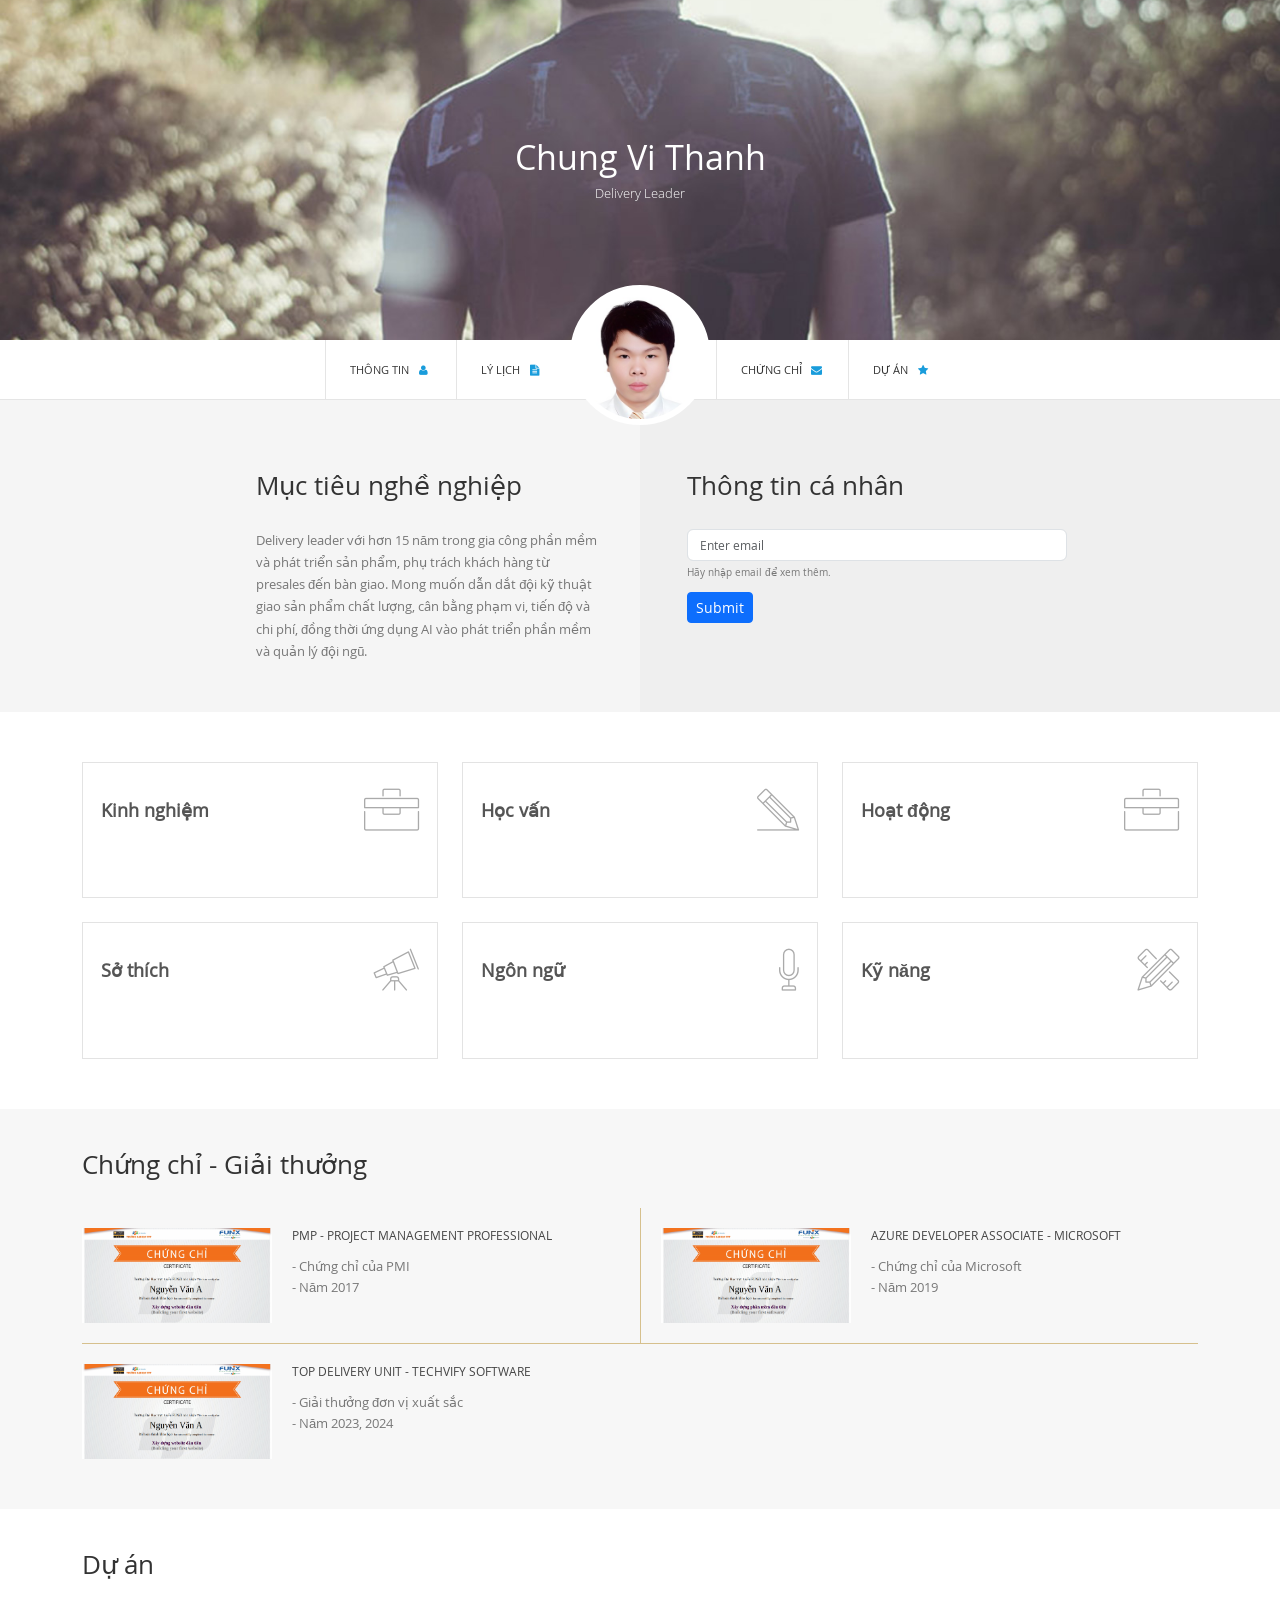
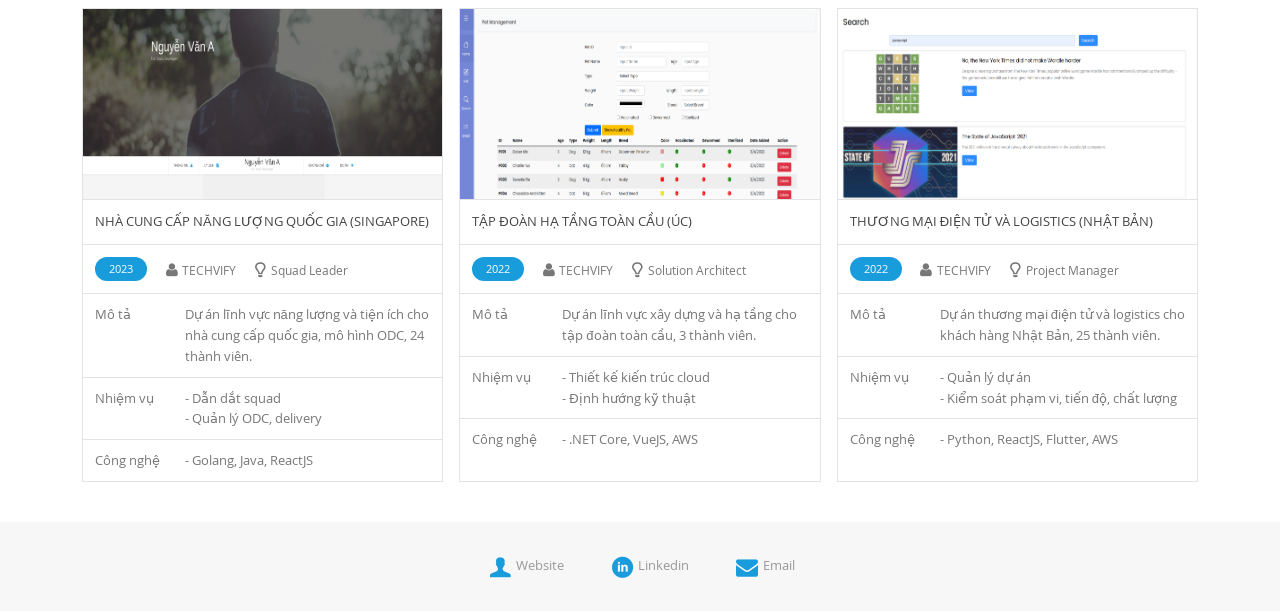
<file: index.html>
<!DOCTYPE html>
<html lang="vi">
  <head>
    <meta charset="UTF-8" />
    <meta http-equiv="X-UA-Compatible" content="IE=edge" />
    <meta name="viewport" content="width=device-width, initial-scale=1.0" />
    <title>Digital CV - Chung Vi Thanh</title>

    <!-- 1. Bootstrap 5.0 (CDN): dùng hệ thống Grid để chia cột theo từng kích thước màn hình -->
    <link
      href="https://cdn.jsdelivr.net/npm/bootstrap@5.0.2/dist/css/bootstrap.min.css"
      rel="stylesheet"
      integrity="sha384-EVSTQN3/azprG1Anm3QDgpJLIm9Nao0Yz1ztcQTwFspd3yD65VohhpuuCOmLASjC"
      crossorigin="anonymous"
    />

    <!-- 2. CSS chia theo màn hình. Thứ tự quan trọng: laptop (nền) -> tablet -> mobile (ghi đè dần) -->
    <link rel="stylesheet" href="./css/font.css" />
    <link rel="stylesheet" href="./css/laptop.css" />
    <link rel="stylesheet" href="./css/tablet.css" />
    <link rel="stylesheet" href="./css/mobile.css" />
  </head>
  <body>
    <!-- ===== Banner: ảnh position relative, chữ position absolute đè lên ảnh ===== -->
    <header class="banner">
      <img class="banner-img" src="./images/banner.jpg" alt="Ảnh banner" />
      <div class="banner-text">
        <h1 class="banner-name">Chung Vi Thanh</h1>
        <p class="banner-job">Delivery Leader</p>
      </div>
    </header>

    <!-- ===== Navbar: ảnh cá nhân tròn nằm giữa, đè lên banner ===== -->
    <nav class="nav-bar">
      <ul class="nav-list d-flex justify-content-center">
        <li class="nav-item"><a href="#info">Thông tin <i class="icon-user"></i></a></li>
        <li class="nav-item"><a href="#career">Lý lịch <i class="icon-doc-text-inv"></i></a></li>
        <!-- Phần giữa Navbar (chỗ trống + ảnh cá nhân): tablet và mobile sẽ ẩn đi -->
        <li class="nav-gap"></li>
        <li class="nav-item"><a href="#certificate">Chứng chỉ <i class="icon-mail-alt"></i></a></li>
        <li class="nav-item"><a href="#project">Dự án <i class="icon-star-1"></i></a></li>
      </ul>
      <img class="nav-avatar" src="./images/avatar.jpg" alt="Ảnh cá nhân" />
    </nav>

    <!-- ===== Thông tin cá nhân: Grid Bootstrap, laptop/tablet 2 cột, mobile mỗi phần một hàng ===== -->
    <section class="info container-fluid p-0" id="info">
      <div class="row g-0">
        <div class="col-12 col-md-6 info-col info-goal">
          <h2 class="heading">Mục tiêu nghề nghiệp</h2>
          <p class="text">
            Delivery leader với hơn 15 năm trong gia công phần mềm và phát triển sản phẩm, phụ trách khách hàng từ presales đến bàn giao.
            Mong muốn dẫn dắt đội kỹ thuật giao sản phẩm chất lượng, cân bằng phạm vi, tiến độ và chi phí,
            đồng thời ứng dụng AI vào phát triển phần mềm và quản lý đội ngũ.
          </p>
        </div>

        <div class="col-12 col-md-6 info-col info-personal">
          <h2 class="heading">Thông tin cá nhân</h2>

          <!-- Container 1: form nhập email, hiện lúc đầu. Nhập đúng định dạng mới xem được thông tin -->
          <div id="email-box">
            <input
              type="text"
              id="email-input"
              class="form-control"
              placeholder="Enter email"
              autocomplete="off"
            />
            <div id="email-error" class="invalid-feedback">Email không hợp lệ.</div>
            <small class="form-text d-block">Hãy nhập email để xem thêm.</small>
            <button type="button" id="email-submit" class="btn btn-primary btn-sm">Submit</button>
          </div>

          <!-- Container 2: thông tin cá nhân, ẩn lúc đầu (class hide) -->
          <div id="personal-box" class="hide">
            <p class="text"><b>Giới tính</b> : Nam</p>
            <p class="text"><b>Ngày sinh</b> : 31/05/1990</p>
            <p class="text"><b>Điện thoại</b> : 0772786111</p>
            <p class="text"><b>Email</b> : contact@johnnychung.vip</p>
            <p class="text"><b>Địa chỉ</b> : Hà Nội, Việt Nam</p>
            <p class="text"><b>Website</b> : https://johnnychung.vip</p>
            <p class="social">
              <a href="https://www.linkedin.com/in/johnny-chung-59a68598/"><i class="icon-linkedin"></i></a>
              <a href="mailto:contact@johnnychung.vip"><i class="icon-mail-alt"></i></a>
            </p>
          </div>
        </div>
      </div>
    </section>

    <!-- ===== Thông tin nghề nghiệp: laptop 3 cột, tablet 2 cột, mobile 1 cột =====
         Lúc đầu chỉ hiện tiêu đề; hover hiện nút View More; click tiêu đề/nút để xem chi tiết (js/main.js) -->
    <section class="career container" id="career">
      <div class="row g-4 align-items-start">
        <!-- Kinh nghiệm -->
        <div class="col-12 col-md-6 col-lg-4">
          <div class="career-item">
            <div class="card-head">
              <h2 class="card-title">Kinh nghiệm</h2>
              <div class="card-icon"><i class="ic-toolbox"></i></div>
            </div>
            <button type="button" class="view-btn btn btn-primary btn-sm">View More</button>
            <div class="career-detail hide">
              <ul class="timeline">
                <li>
                  <h3 class="item-title">Head of Software Development &amp; Operations - FSEL</h3>
                  <p class="item-date">02/2026 - <span class="tag-now">Hiện tại</span></p>
                  <p class="item-desc">
                    - Phụ trách quy trình delivery, CI/CD, chuẩn code review và độ ổn định sản phẩm cho khối kỹ thuật 27 nhân sự chính và 6 outsource.<br />
                    - Báo cáo chỉ số kỹ thuật, rủi ro delivery và chi phí hạ tầng cho BOD.
                  </p>
                </li>
                <li>
                  <h3 class="item-title">Division Manager - CMC Global</h3>
                  <p class="item-date">09/2025 - 11/2025</p>
                  <p class="item-desc">
                    - Phối hợp đội sales trong presales và bidding, đóng góp định hướng giải pháp và nhân sự cho đề xuất khách hàng.
                  </p>
                </li>
                <li>
                  <h3 class="item-title">Delivery Manager - TECHVIFY Software</h3>
                  <p class="item-date">07/2022 - 08/2025</p>
                  <p class="item-desc">
                    - Quản lý đội đa chức năng hơn 60 thành viên trên nhiều dự án song song.<br />
                    - Đưa đơn vị đạt Top Delivery Unit năm 2023 và 2024.
                  </p>
                </li>
                <li>
                  <h3 class="item-title">Co-Founder / CTO - Fujigo Software Solutions</h3>
                  <p class="item-date">01/2020 - 06/2022</p>
                  <p class="item-desc">
                    - Xây đội kỹ thuật từ đầu, xây dựng chiến lược công nghệ và kiến trúc giải pháp.<br />
                    - Quản lý delivery các dự án cho khách hàng Nhật Bản và quốc tế.
                  </p>
                </li>
                <li>
                  <h3 class="item-title">Technical Leader - FPT Software</h3>
                  <p class="item-date">08/2018 - 12/2019</p>
                  <p class="item-desc">
                    - Dẫn dắt định hướng kỹ thuật, kiến trúc hệ thống cho khách hàng toàn cầu.
                  </p>
                </li>
                <li>
                  <h3 class="item-title">Senior Engineer - Hitachi Consulting (GCS)</h3>
                  <p class="item-date">09/2016 - 08/2018</p>
                  <p class="item-desc">
                    - Dẫn dắt thiết kế và phát triển dịch vụ Business Intelligence.
                  </p>
                </li>
              </ul>
            </div>
          </div>
        </div>

        <!-- Học vấn -->
        <div class="col-12 col-md-6 col-lg-4">
          <div class="career-item">
            <div class="card-head">
              <h2 class="card-title">Học vấn</h2>
              <div class="card-icon"><i class="ic-pencil"></i></div>
            </div>
            <button type="button" class="view-btn btn btn-primary btn-sm">View More</button>
            <div class="career-detail hide">
              <ul class="timeline">
                <li>
                  <h3 class="item-title">FPT Aptech</h3>
                  <p class="item-date">2008 - 2010</p>
                  <p class="item-desc">- Higher Diploma, Software Engineering.</p>
                </li>
              </ul>
            </div>
          </div>
        </div>

        <!-- Hoạt động -->
        <div class="col-12 col-md-6 col-lg-4">
          <div class="career-item">
            <div class="card-head">
              <h2 class="card-title">Hoạt động</h2>
              <div class="card-icon"><i class="ic-toolbox"></i></div>
            </div>
            <button type="button" class="view-btn btn btn-primary btn-sm">View More</button>
            <div class="career-detail hide">
              <ul class="timeline">
                <li>
                  <h3 class="item-title">Top Delivery Unit - TECHVIFY</h3>
                  <p class="item-date">2023 - 2024</p>
                  <p class="item-desc">- Đơn vị đạt Top Delivery Unit hai năm liên tiếp.</p>
                </li>
                <li>
                  <h3 class="item-title">Rising Star - TECHVIFY</h3>
                  <p class="item-date">2023</p>
                  <p class="item-desc">- Giải thưởng Rising Star của công ty.</p>
                </li>
                <li>
                  <h3 class="item-title">Employee of the Division - Hitachi Consulting</h3>
                  <p class="item-date">2016</p>
                  <p class="item-desc">- Nhân viên xuất sắc của division.</p>
                </li>
              </ul>
            </div>
          </div>
        </div>

        <!-- Sở thích: icon nằm trong vòng tròn, bên dưới là text -->
        <div class="col-12 col-md-6 col-lg-4">
          <div class="career-item">
            <div class="card-head">
              <h2 class="card-title">Sở thích</h2>
              <div class="card-icon"><i class="ic-telescope"></i></div>
            </div>
            <button type="button" class="view-btn btn btn-primary btn-sm">View More</button>
            <div class="career-detail hide">
              <div class="hobby">
                <div class="hobby-item">
                  <span class="hobby-circle"><i class="ic-megaphone"></i></span>
                  <span class="hobby-text">Viết blog</span>
                </div>
                <div class="hobby-item">
                  <span class="hobby-circle"><i class="ic-strategy"></i></span>
                  <span class="hobby-text">Tìm hiểu AI</span>
                </div>
              </div>
            </div>
          </div>
        </div>

        <!-- Ngôn ngữ: thang điểm 3 bậc (xanh = đạt, xám = chưa đạt) -->
        <div class="col-12 col-md-6 col-lg-4">
          <div class="career-item">
            <div class="card-head">
              <h2 class="card-title">Ngôn ngữ</h2>
              <div class="card-icon"><i class="ic-mic"></i></div>
            </div>
            <button type="button" class="view-btn btn btn-primary btn-sm">View More</button>
            <div class="career-detail hide">
              <div class="level">
                <h3 class="level-name">Tiếng Việt - Bản ngữ</h3>
                <span class="bar on"></span><span class="bar on"></span><span class="bar on"></span>
              </div>
              <div class="level">
                <h3 class="level-name">Tiếng Anh - Giao tiếp công việc</h3>
                <span class="bar on"></span><span class="bar on"></span><span class="bar"></span>
              </div>
            </div>
          </div>
        </div>

        <!-- Kỹ năng: thang điểm 3 bậc -->
        <div class="col-12 col-md-6 col-lg-4">
          <div class="career-item">
            <div class="card-head">
              <h2 class="card-title">Kỹ năng</h2>
              <div class="card-icon"><i class="ic-tools"></i></div>
            </div>
            <button type="button" class="view-btn btn btn-primary btn-sm">View More</button>
            <div class="career-detail hide">
              <div class="level">
                <h3 class="level-name">Delivery &amp; Presales: Advanced</h3>
                <span class="bar on"></span><span class="bar on"></span><span class="bar on"></span>
              </div>
              <div class="level">
                <h3 class="level-name">C# .NET, Java: Intermediate</h3>
                <span class="bar on"></span><span class="bar on"></span><span class="bar"></span>
              </div>
              <div class="level">
                <h3 class="level-name">AWS, Azure: Intermediate</h3>
                <span class="bar on"></span><span class="bar on"></span><span class="bar"></span>
              </div>
              <div class="level">
                <h3 class="level-name">HTML/CSS: Fundamental</h3>
                <span class="bar on"></span><span class="bar"></span><span class="bar"></span>
              </div>
            </div>
          </div>
        </div>
      </div>
    </section>

    <!-- ===== Chứng chỉ - Giải thưởng: laptop/tablet 2 cột (border #d6c08d), mobile 1 cột ===== -->
    <section class="certificate" id="certificate">
      <div class="container">
        <h2 class="heading">Chứng chỉ - Giải thưởng</h2>
        <div class="row g-0 cert-grid">
          <div class="col-12 col-md-6 cert-item">
            <img class="cert-img" src="./images/Cert_WEB.png" alt="Chứng chỉ" />
            <div class="cert-info">
              <h3 class="cert-title">PMP - Project Management Professional</h3>
              <p class="text">- Chứng chỉ của PMI</p>
              <p class="text">- Năm 2017</p>
            </div>
          </div>
          <div class="col-12 col-md-6 cert-item">
            <img class="cert-img" src="./images/Cert_PRF.png" alt="Chứng chỉ" />
            <div class="cert-info">
              <h3 class="cert-title">Azure Developer Associate - Microsoft</h3>
              <p class="text">- Chứng chỉ của Microsoft</p>
              <p class="text">- Năm 2019</p>
            </div>
          </div>
          <div class="col-12 col-md-6 cert-item">
            <img class="cert-img" src="./images/Cert_DBI.png" alt="Giải thưởng" />
            <div class="cert-info">
              <h3 class="cert-title">Top Delivery Unit - TECHVIFY Software</h3>
              <p class="text">- Giải thưởng đơn vị xuất sắc</p>
              <p class="text">- Năm 2023, 2024</p>
            </div>
          </div>
        </div>
      </div>
    </section>

    <!-- ===== Dự án: laptop/tablet 3 cột, mobile 1 cột. Bấm tên dự án để mở trang Project Charter ===== -->
    <section class="project" id="project">
      <div class="container">
        <h2 class="heading">Dự án</h2>
        <div class="row g-3">
          <div class="col-12 col-md-4">
            <div class="project-card">
              <a href="./project-charter-1.html"><img class="project-img" src="./images/project_1.png" alt="Dự án 1" /></a>
              <h3 class="project-title"><a href="./project-charter-1.html">Nhà cung cấp năng lượng quốc gia (Singapore)</a></h3>
              <div class="project-meta">
                <span class="pill">2023</span>
                <span class="meta-item"><i class="icon-user"></i>TECHVIFY</span>
                <span class="meta-item"><i class="icon-lamp"></i>Squad Leader</span>
              </div>
              <table class="project-table">
                <tr><td class="label">Mô tả</td><td>Dự án lĩnh vực năng lượng và tiện ích cho nhà cung cấp quốc gia, mô hình ODC, 24 thành viên.</td></tr>
                <tr><td class="label">Nhiệm vụ</td><td>- Dẫn dắt squad <br />- Quản lý ODC, delivery</td></tr>
                <tr><td class="label">Công nghệ</td><td>- Golang, Java, ReactJS</td></tr>
              </table>
            </div>
          </div>
          <div class="col-12 col-md-4">
            <div class="project-card">
              <a href="./project-charter-2.html"><img class="project-img" src="./images/project_2.png" alt="Dự án 2" /></a>
              <h3 class="project-title"><a href="./project-charter-2.html">Tập đoàn hạ tầng toàn cầu (Úc)</a></h3>
              <div class="project-meta">
                <span class="pill">2022</span>
                <span class="meta-item"><i class="icon-user"></i>TECHVIFY</span>
                <span class="meta-item"><i class="icon-lamp"></i>Solution Architect</span>
              </div>
              <table class="project-table">
                <tr><td class="label">Mô tả</td><td>Dự án lĩnh vực xây dựng và hạ tầng cho tập đoàn toàn cầu, 3 thành viên.</td></tr>
                <tr><td class="label">Nhiệm vụ</td><td>- Thiết kế kiến trúc cloud <br />- Định hướng kỹ thuật</td></tr>
                <tr><td class="label">Công nghệ</td><td>- .NET Core, VueJS, AWS</td></tr>
              </table>
            </div>
          </div>
          <div class="col-12 col-md-4">
            <div class="project-card">
              <a href="./project-charter-3.html"><img class="project-img" src="./images/project_3.png" alt="Dự án 3" /></a>
              <h3 class="project-title"><a href="./project-charter-3.html">Thương mại điện tử và logistics (Nhật Bản)</a></h3>
              <div class="project-meta">
                <span class="pill">2022</span>
                <span class="meta-item"><i class="icon-user"></i>TECHVIFY</span>
                <span class="meta-item"><i class="icon-lamp"></i>Project Manager</span>
              </div>
              <table class="project-table">
                <tr><td class="label">Mô tả</td><td>Dự án thương mại điện tử và logistics cho khách hàng Nhật Bản, 25 thành viên.</td></tr>
                <tr><td class="label">Nhiệm vụ</td><td>- Quản lý dự án <br />- Kiểm soát phạm vi, tiến độ, chất lượng</td></tr>
                <tr><td class="label">Công nghệ</td><td>- Python, ReactJS, Flutter, AWS</td></tr>
              </table>
            </div>
          </div>
        </div>
      </div>
    </section>

    <!-- ===== Footer: icon cỡ theo %, căn giữa, dàn ngang ===== -->
    <footer class="footer">
      <a class="footer-link" href="https://johnnychung.vip"><i class="icon-user-1"></i>Website</a>
      <a class="footer-link" href="https://www.linkedin.com/in/johnny-chung-59a68598/"><i class="icon-linkedin-circled"></i>Linkedin</a>
      <a class="footer-link" href="mailto:contact@johnnychung.vip"><i class="icon-mail-alt"></i>Email</a>
    </footer>

    <script src="./js/main.js"></script>
  </body>
</html>
</file>
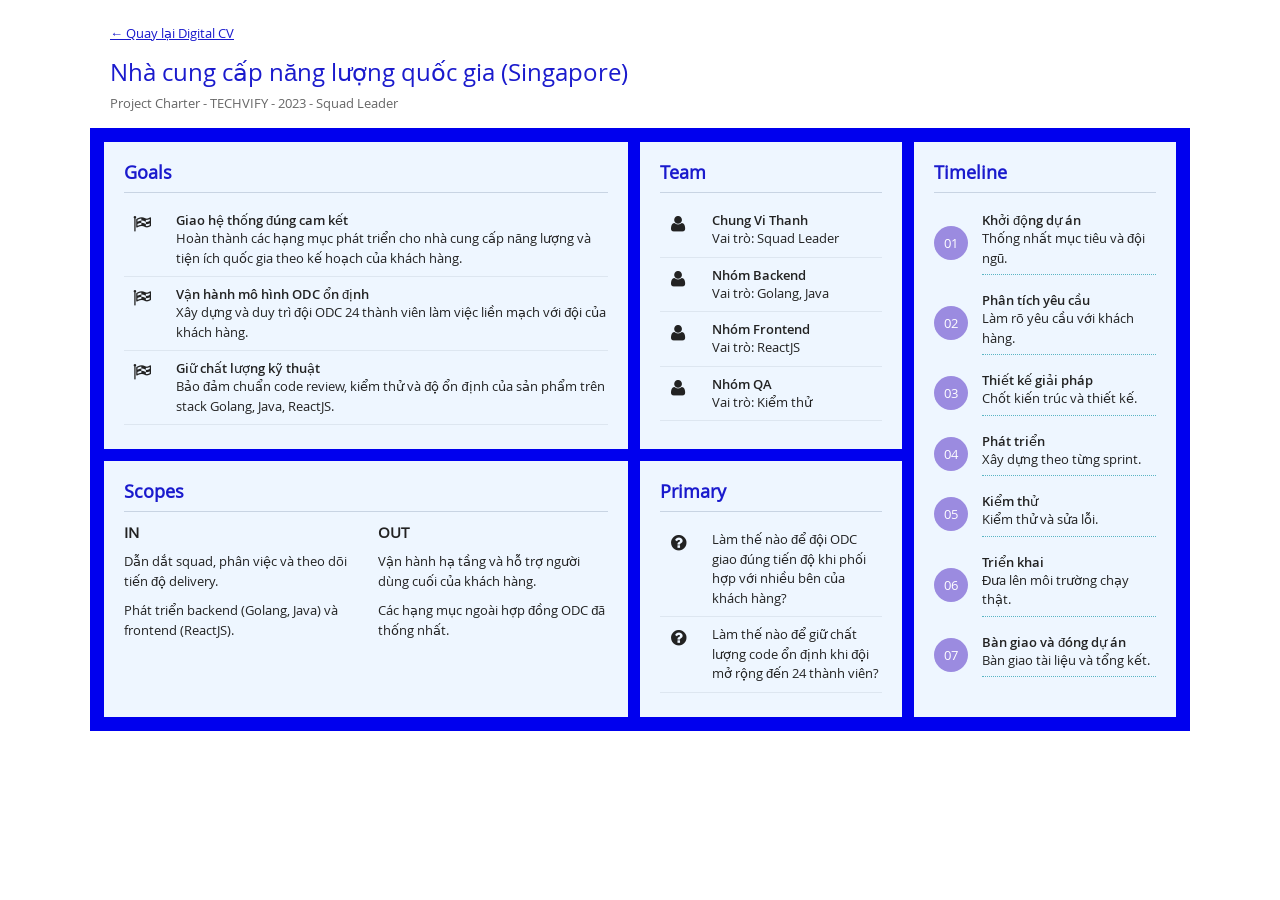
<file: project-charter-1.html>
<!DOCTYPE html>
<html lang="vi">
  <head>
    <meta charset="UTF-8" />
    <meta name="viewport" content="width=device-width, initial-scale=1.0" />
    <title>Project Charter - Nhà cung cấp năng lượng quốc gia (Singapore)</title>
    <link rel="stylesheet" href="./css/font.css" />
    <link rel="stylesheet" href="./css/charter.css" />
  </head>
  <body>
    <!-- Đầu trang: tên dự án và link quay về Digital CV -->
    <header class="charter-head">
      <a class="back-link" href="./index.html#project">&larr; Quay lại Digital CV</a>
      <h1 class="charter-title">Nhà cung cấp năng lượng quốc gia (Singapore)</h1>
      <p class="charter-sub">Project Charter - TECHVIFY - 2023 - Squad Leader</p>
    </header>

    <!-- Khung xanh bao quanh, mỗi khối là một ô sáng: Goals, Scopes, Team, Primary, Timeline -->
    <main class="charter">
      <section class="box box-goals">
        <h2>Goals</h2>
        <ul>
            <li class="goal">
              <span class="goal-icon"><i class="icon-flag-checkered"></i></span>
              <div><b>Giao hệ thống đúng cam kết</b><p>Hoàn thành các hạng mục phát triển cho nhà cung cấp năng lượng và tiện ích quốc gia theo kế hoạch của khách hàng.</p></div>
            </li>
            <li class="goal">
              <span class="goal-icon"><i class="icon-flag-checkered"></i></span>
              <div><b>Vận hành mô hình ODC ổn định</b><p>Xây dựng và duy trì đội ODC 24 thành viên làm việc liền mạch với đội của khách hàng.</p></div>
            </li>
            <li class="goal">
              <span class="goal-icon"><i class="icon-flag-checkered"></i></span>
              <div><b>Giữ chất lượng kỹ thuật</b><p>Bảo đảm chuẩn code review, kiểm thử và độ ổn định của sản phẩm trên stack Golang, Java, ReactJS.</p></div>
            </li>
        </ul>
      </section>

      <section class="box box-scopes">
        <h2>Scopes</h2>
        <div class="scope-cols">
          <div>
            <h3>IN</h3>
              <p>Dẫn dắt squad, phân việc và theo dõi tiến độ delivery.</p>
              <p>Phát triển backend (Golang, Java) và frontend (ReactJS).</p>
          </div>
          <div>
            <h3>OUT</h3>
              <p>Vận hành hạ tầng và hỗ trợ người dùng cuối của khách hàng.</p>
              <p>Các hạng mục ngoài hợp đồng ODC đã thống nhất.</p>
          </div>
        </div>
      </section>

      <section class="box box-team">
        <h2>Team</h2>
        <ul>
            <li class="member">
              <span class="member-icon"><i class="icon-user"></i></span>
              <div><b>Chung Vi Thanh</b><p>Vai trò: Squad Leader</p></div>
            </li>
            <li class="member">
              <span class="member-icon"><i class="icon-user"></i></span>
              <div><b>Nhóm Backend</b><p>Vai trò: Golang, Java</p></div>
            </li>
            <li class="member">
              <span class="member-icon"><i class="icon-user"></i></span>
              <div><b>Nhóm Frontend</b><p>Vai trò: ReactJS</p></div>
            </li>
            <li class="member">
              <span class="member-icon"><i class="icon-user"></i></span>
              <div><b>Nhóm QA</b><p>Vai trò: Kiểm thử</p></div>
            </li>
        </ul>
      </section>

      <section class="box box-primary">
        <h2>Primary</h2>
        <ul>
            <li class="primary-item">
              <span class="primary-icon"><i class="icon-help-circled"></i></span>
              <p>Làm thế nào để đội ODC giao đúng tiến độ khi phối hợp với nhiều bên của khách hàng?</p>
            </li>
            <li class="primary-item">
              <span class="primary-icon"><i class="icon-help-circled"></i></span>
              <p>Làm thế nào để giữ chất lượng code ổn định khi đội mở rộng đến 24 thành viên?</p>
            </li>
        </ul>
      </section>

      <section class="box box-timeline">
        <h2>Timeline</h2>
        <ul>
            <li class="step">
              <span class="step-no">01</span>
              <div><b>Khởi động dự án</b><p>Thống nhất mục tiêu và đội ngũ.</p></div>
            </li>
            <li class="step">
              <span class="step-no">02</span>
              <div><b>Phân tích yêu cầu</b><p>Làm rõ yêu cầu với khách hàng.</p></div>
            </li>
            <li class="step">
              <span class="step-no">03</span>
              <div><b>Thiết kế giải pháp</b><p>Chốt kiến trúc và thiết kế.</p></div>
            </li>
            <li class="step">
              <span class="step-no">04</span>
              <div><b>Phát triển</b><p>Xây dựng theo từng sprint.</p></div>
            </li>
            <li class="step">
              <span class="step-no">05</span>
              <div><b>Kiểm thử</b><p>Kiểm thử và sửa lỗi.</p></div>
            </li>
            <li class="step">
              <span class="step-no">06</span>
              <div><b>Triển khai</b><p>Đưa lên môi trường chạy thật.</p></div>
            </li>
            <li class="step">
              <span class="step-no">07</span>
              <div><b>Bàn giao và đóng dự án</b><p>Bàn giao tài liệu và tổng kết.</p></div>
            </li>
        </ul>
      </section>
    </main>
  </body>
</html>
</file>
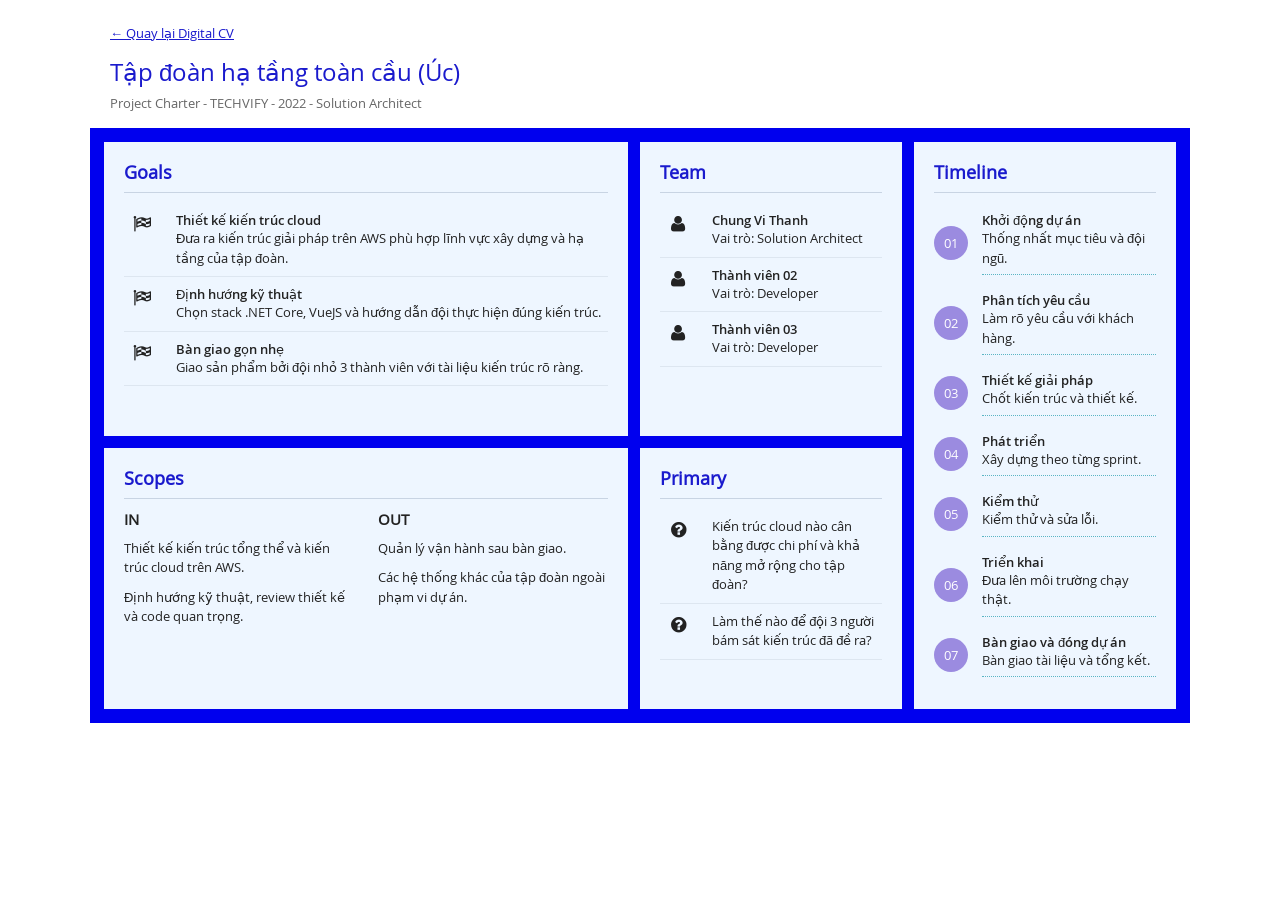
<file: project-charter-2.html>
<!DOCTYPE html>
<html lang="vi">
  <head>
    <meta charset="UTF-8" />
    <meta name="viewport" content="width=device-width, initial-scale=1.0" />
    <title>Project Charter - Tập đoàn hạ tầng toàn cầu (Úc)</title>
    <link rel="stylesheet" href="./css/font.css" />
    <link rel="stylesheet" href="./css/charter.css" />
  </head>
  <body>
    <!-- Đầu trang: tên dự án và link quay về Digital CV -->
    <header class="charter-head">
      <a class="back-link" href="./index.html#project">&larr; Quay lại Digital CV</a>
      <h1 class="charter-title">Tập đoàn hạ tầng toàn cầu (Úc)</h1>
      <p class="charter-sub">Project Charter - TECHVIFY - 2022 - Solution Architect</p>
    </header>

    <!-- Khung xanh bao quanh, mỗi khối là một ô sáng: Goals, Scopes, Team, Primary, Timeline -->
    <main class="charter">
      <section class="box box-goals">
        <h2>Goals</h2>
        <ul>
            <li class="goal">
              <span class="goal-icon"><i class="icon-flag-checkered"></i></span>
              <div><b>Thiết kế kiến trúc cloud</b><p>Đưa ra kiến trúc giải pháp trên AWS phù hợp lĩnh vực xây dựng và hạ tầng của tập đoàn.</p></div>
            </li>
            <li class="goal">
              <span class="goal-icon"><i class="icon-flag-checkered"></i></span>
              <div><b>Định hướng kỹ thuật</b><p>Chọn stack .NET Core, VueJS và hướng dẫn đội thực hiện đúng kiến trúc.</p></div>
            </li>
            <li class="goal">
              <span class="goal-icon"><i class="icon-flag-checkered"></i></span>
              <div><b>Bàn giao gọn nhẹ</b><p>Giao sản phẩm bởi đội nhỏ 3 thành viên với tài liệu kiến trúc rõ ràng.</p></div>
            </li>
        </ul>
      </section>

      <section class="box box-scopes">
        <h2>Scopes</h2>
        <div class="scope-cols">
          <div>
            <h3>IN</h3>
              <p>Thiết kế kiến trúc tổng thể và kiến trúc cloud trên AWS.</p>
              <p>Định hướng kỹ thuật, review thiết kế và code quan trọng.</p>
          </div>
          <div>
            <h3>OUT</h3>
              <p>Quản lý vận hành sau bàn giao.</p>
              <p>Các hệ thống khác của tập đoàn ngoài phạm vi dự án.</p>
          </div>
        </div>
      </section>

      <section class="box box-team">
        <h2>Team</h2>
        <ul>
            <li class="member">
              <span class="member-icon"><i class="icon-user"></i></span>
              <div><b>Chung Vi Thanh</b><p>Vai trò: Solution Architect</p></div>
            </li>
            <li class="member">
              <span class="member-icon"><i class="icon-user"></i></span>
              <div><b>Thành viên 02</b><p>Vai trò: Developer</p></div>
            </li>
            <li class="member">
              <span class="member-icon"><i class="icon-user"></i></span>
              <div><b>Thành viên 03</b><p>Vai trò: Developer</p></div>
            </li>
        </ul>
      </section>

      <section class="box box-primary">
        <h2>Primary</h2>
        <ul>
            <li class="primary-item">
              <span class="primary-icon"><i class="icon-help-circled"></i></span>
              <p>Kiến trúc cloud nào cân bằng được chi phí và khả năng mở rộng cho tập đoàn?</p>
            </li>
            <li class="primary-item">
              <span class="primary-icon"><i class="icon-help-circled"></i></span>
              <p>Làm thế nào để đội 3 người bám sát kiến trúc đã đề ra?</p>
            </li>
        </ul>
      </section>

      <section class="box box-timeline">
        <h2>Timeline</h2>
        <ul>
            <li class="step">
              <span class="step-no">01</span>
              <div><b>Khởi động dự án</b><p>Thống nhất mục tiêu và đội ngũ.</p></div>
            </li>
            <li class="step">
              <span class="step-no">02</span>
              <div><b>Phân tích yêu cầu</b><p>Làm rõ yêu cầu với khách hàng.</p></div>
            </li>
            <li class="step">
              <span class="step-no">03</span>
              <div><b>Thiết kế giải pháp</b><p>Chốt kiến trúc và thiết kế.</p></div>
            </li>
            <li class="step">
              <span class="step-no">04</span>
              <div><b>Phát triển</b><p>Xây dựng theo từng sprint.</p></div>
            </li>
            <li class="step">
              <span class="step-no">05</span>
              <div><b>Kiểm thử</b><p>Kiểm thử và sửa lỗi.</p></div>
            </li>
            <li class="step">
              <span class="step-no">06</span>
              <div><b>Triển khai</b><p>Đưa lên môi trường chạy thật.</p></div>
            </li>
            <li class="step">
              <span class="step-no">07</span>
              <div><b>Bàn giao và đóng dự án</b><p>Bàn giao tài liệu và tổng kết.</p></div>
            </li>
        </ul>
      </section>
    </main>
  </body>
</html>
</file>
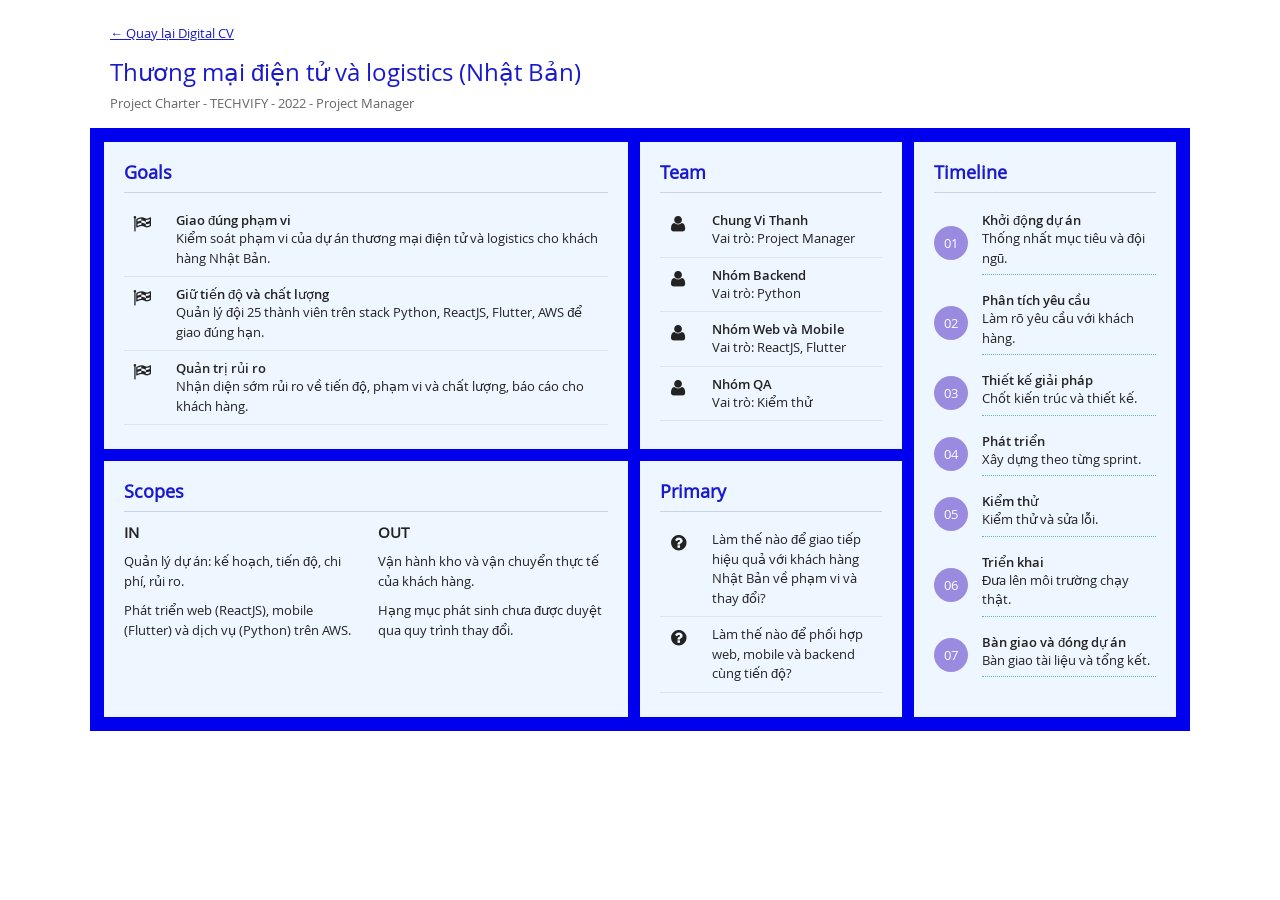
<file: project-charter-3.html>
<!DOCTYPE html>
<html lang="vi">
  <head>
    <meta charset="UTF-8" />
    <meta name="viewport" content="width=device-width, initial-scale=1.0" />
    <title>Project Charter - Thương mại điện tử và logistics (Nhật Bản)</title>
    <link rel="stylesheet" href="./css/font.css" />
    <link rel="stylesheet" href="./css/charter.css" />
  </head>
  <body>
    <!-- Đầu trang: tên dự án và link quay về Digital CV -->
    <header class="charter-head">
      <a class="back-link" href="./index.html#project">&larr; Quay lại Digital CV</a>
      <h1 class="charter-title">Thương mại điện tử và logistics (Nhật Bản)</h1>
      <p class="charter-sub">Project Charter - TECHVIFY - 2022 - Project Manager</p>
    </header>

    <!-- Khung xanh bao quanh, mỗi khối là một ô sáng: Goals, Scopes, Team, Primary, Timeline -->
    <main class="charter">
      <section class="box box-goals">
        <h2>Goals</h2>
        <ul>
            <li class="goal">
              <span class="goal-icon"><i class="icon-flag-checkered"></i></span>
              <div><b>Giao đúng phạm vi</b><p>Kiểm soát phạm vi của dự án thương mại điện tử và logistics cho khách hàng Nhật Bản.</p></div>
            </li>
            <li class="goal">
              <span class="goal-icon"><i class="icon-flag-checkered"></i></span>
              <div><b>Giữ tiến độ và chất lượng</b><p>Quản lý đội 25 thành viên trên stack Python, ReactJS, Flutter, AWS để giao đúng hạn.</p></div>
            </li>
            <li class="goal">
              <span class="goal-icon"><i class="icon-flag-checkered"></i></span>
              <div><b>Quản trị rủi ro</b><p>Nhận diện sớm rủi ro về tiến độ, phạm vi và chất lượng, báo cáo cho khách hàng.</p></div>
            </li>
        </ul>
      </section>

      <section class="box box-scopes">
        <h2>Scopes</h2>
        <div class="scope-cols">
          <div>
            <h3>IN</h3>
              <p>Quản lý dự án: kế hoạch, tiến độ, chi phí, rủi ro.</p>
              <p>Phát triển web (ReactJS), mobile (Flutter) và dịch vụ (Python) trên AWS.</p>
          </div>
          <div>
            <h3>OUT</h3>
              <p>Vận hành kho và vận chuyển thực tế của khách hàng.</p>
              <p>Hạng mục phát sinh chưa được duyệt qua quy trình thay đổi.</p>
          </div>
        </div>
      </section>

      <section class="box box-team">
        <h2>Team</h2>
        <ul>
            <li class="member">
              <span class="member-icon"><i class="icon-user"></i></span>
              <div><b>Chung Vi Thanh</b><p>Vai trò: Project Manager</p></div>
            </li>
            <li class="member">
              <span class="member-icon"><i class="icon-user"></i></span>
              <div><b>Nhóm Backend</b><p>Vai trò: Python</p></div>
            </li>
            <li class="member">
              <span class="member-icon"><i class="icon-user"></i></span>
              <div><b>Nhóm Web và Mobile</b><p>Vai trò: ReactJS, Flutter</p></div>
            </li>
            <li class="member">
              <span class="member-icon"><i class="icon-user"></i></span>
              <div><b>Nhóm QA</b><p>Vai trò: Kiểm thử</p></div>
            </li>
        </ul>
      </section>

      <section class="box box-primary">
        <h2>Primary</h2>
        <ul>
            <li class="primary-item">
              <span class="primary-icon"><i class="icon-help-circled"></i></span>
              <p>Làm thế nào để giao tiếp hiệu quả với khách hàng Nhật Bản về phạm vi và thay đổi?</p>
            </li>
            <li class="primary-item">
              <span class="primary-icon"><i class="icon-help-circled"></i></span>
              <p>Làm thế nào để phối hợp web, mobile và backend cùng tiến độ?</p>
            </li>
        </ul>
      </section>

      <section class="box box-timeline">
        <h2>Timeline</h2>
        <ul>
            <li class="step">
              <span class="step-no">01</span>
              <div><b>Khởi động dự án</b><p>Thống nhất mục tiêu và đội ngũ.</p></div>
            </li>
            <li class="step">
              <span class="step-no">02</span>
              <div><b>Phân tích yêu cầu</b><p>Làm rõ yêu cầu với khách hàng.</p></div>
            </li>
            <li class="step">
              <span class="step-no">03</span>
              <div><b>Thiết kế giải pháp</b><p>Chốt kiến trúc và thiết kế.</p></div>
            </li>
            <li class="step">
              <span class="step-no">04</span>
              <div><b>Phát triển</b><p>Xây dựng theo từng sprint.</p></div>
            </li>
            <li class="step">
              <span class="step-no">05</span>
              <div><b>Kiểm thử</b><p>Kiểm thử và sửa lỗi.</p></div>
            </li>
            <li class="step">
              <span class="step-no">06</span>
              <div><b>Triển khai</b><p>Đưa lên môi trường chạy thật.</p></div>
            </li>
            <li class="step">
              <span class="step-no">07</span>
              <div><b>Bàn giao và đóng dự án</b><p>Bàn giao tài liệu và tổng kết.</p></div>
            </li>
        </ul>
      </section>
    </main>
  </body>
</html>
</file>
<file: css/font.css>
@font-face {
	font-family: 'open_sanslight';
	src: url('../fonts/OpenSans-Light-webfont.eot');
	src: url('../fonts/OpenSans-Light-webfont.eot#iefix') format('embedded-opentype'),
		url('../fonts/OpenSans-Light-webfont.woff') format('woff'),
		url('../fonts/OpenSans-Light-webfont.ttf') format('truetype'),
		url('../fonts/OpenSans-Light-webfont.svg#open_sanslight') format('svg');
	font-weight: normal;
	font-style: normal;

}

@font-face {
	font-family: 'open_sansitalic';
	src: url('../fonts/OpenSans-Italic-webfont.eot');
	src: url('../fonts/OpenSans-Italic-webfont.eot#iefix') format('embedded-opentype'),
		url('../fonts/OpenSans-Italic-webfont.woff') format('woff'),
		url('../fonts/OpenSans-Italic-webfont.ttf') format('truetype'),
		url('../fonts/OpenSans-Italic-webfont.svg#open_sansitalic') format('svg');
	font-weight: normal;
	font-style: normal;

}

@font-face {
	font-family: 'open_sanssemibold';
	src: url('../fonts/OpenSans-Semibold-webfont.eot');
	src: url('../fonts/OpenSans-Semibold-webfont.eot#iefix') format('embedded-opentype'),
		url('../fonts/OpenSans-Semibold-webfont.woff') format('woff'),
		url('../fonts/OpenSans-Semibold-webfont.ttf') format('truetype'),
		url('../fonts/OpenSans-Semibold-webfont.svg#open_sanssemibold') format('svg');
	font-weight: normal;
	font-style: normal;

}


@font-face {
	font-family: 'open_sanslight_italic';
	src: url('../fonts/OpenSans-LightItalic-webfont.eot');
	src: url('../fonts/OpenSans-LightItalic-webfont.eot#iefix') format('embedded-opentype'),
		url('../fonts/OpenSans-LightItalic-webfont.woff') format('woff'),
		url('../fonts/OpenSans-LightItalic-webfont.ttf') format('truetype'),
		url('../fonts/OpenSans-LightItalic-webfont.svg#open_sanslight_italic') format('svg');
	font-weight: normal;
	font-style: normal;

}

@font-face {
	font-family: 'open_sansregular';
	src: url('../fonts/OpenSans-Regular-webfont.eot');
	src: url('../fonts/OpenSans-Regular-webfont.eot#iefix') format('embedded-opentype'),
		url('../fonts/OpenSans-Regular-webfont.woff') format('woff'),
		url('../fonts/OpenSans-Regular-webfont.ttf') format('truetype'),
		url('../fonts/OpenSans-Regular-webfont.svg#open_sansregular') format('svg');
	font-weight: normal;
	font-style: normal;

}


@font-face {
	font-family: 'fontello';
	src: url('../fonts/fontello.eot');
	src: url('../fonts/fontello.eot#iefix') format('embedded-opentype'),
		url('../fonts/fontello.woff') format('woff'),
		url('../fonts/fontello.ttf') format('truetype'),
		url('../fonts/fontello.svg#fontello') format('svg');
	font-weight: normal;
	font-style: normal;
}

[class^="icon-"]:before,
[class*=" icon-"]:before {
	font-family: "fontello";
	font-style: normal;
	font-weight: normal;
	speak: none;

	display: inline-block;
	text-decoration: inherit;
	width: 1em;
	margin-right: .2em;
	text-align: center;
	/* opacity: .8; */

	/* For safety - reset parent styles, that can break glyph codes*/
	font-variant: normal;
	text-transform: none;

	/* fix buttons height, for twitter bootstrap */
	line-height: 1em;

	/* Animation center compensation - margins should be symmetric */
	/* remove if not needed */
	margin-left: .2em;

	/* you can be more comfortable with increased icons size */
	/* font-size: 120%; */

	/* Font smoothing. That was taken from TWBS */
	-webkit-font-smoothing: antialiased;
	-moz-osx-font-smoothing: grayscale;

	/* Uncomment for 3D effect */
	/* text-shadow: 1px 1px 1px rgba(127, 127, 127, 0.3); */
}

.icon-emo-happy:before {
	content: '\e800';
}

/* '' */
.icon-emo-wink:before {
	content: '\e801';
}

/* '' */
.icon-emo-wink2:before {
	content: '\e802';
}

/* '' */
.icon-emo-unhappy:before {
	content: '\e803';
}

/* '' */
.icon-emo-sleep:before {
	content: '\e804';
}

/* '' */
.icon-emo-thumbsup:before {
	content: '\e805';
}

/* '' */
.icon-emo-devil:before {
	content: '\e806';
}

/* '' */
.icon-emo-surprised:before {
	content: '\e807';
}

/* '' */
.icon-emo-tongue:before {
	content: '\e808';
}

/* '' */
.icon-emo-coffee:before {
	content: '\e809';
}

/* '' */
.icon-emo-sunglasses:before {
	content: '\e80a';
}

/* '' */
.icon-emo-displeased:before {
	content: '\e80b';
}

/* '' */
.icon-emo-beer:before {
	content: '\e80c';
}

/* '' */
.icon-emo-grin:before {
	content: '\e80d';
}

/* '' */
.icon-emo-angry:before {
	content: '\e80e';
}

/* '' */
.icon-emo-saint:before {
	content: '\e80f';
}

/* '' */
.icon-emo-cry:before {
	content: '\e810';
}

/* '' */
.icon-emo-shoot:before {
	content: '\e811';
}

/* '' */
.icon-emo-squint:before {
	content: '\e812';
}

/* '' */
.icon-emo-laugh:before {
	content: '\e813';
}

/* '' */
.icon-spin1:before {
	content: '\e814';
}

/* '' */
.icon-spin2:before {
	content: '\e815';
}

/* '' */
.icon-spin3:before {
	content: '\e816';
}

/* '' */
.icon-spin4:before {
	content: '\e817';
}

/* '' */
.icon-spin5:before {
	content: '\e818';
}

/* '' */
.icon-spin6:before {
	content: '\e819';
}

/* '' */
.icon-firefox:before {
	content: '\e81a';
}

/* '' */
.icon-chrome:before {
	content: '\e81b';
}

/* '' */
.icon-opera:before {
	content: '\e81c';
}

/* '' */
.icon-ie:before {
	content: '\e81d';
}

/* '' */
.icon-crown:before {
	content: '\e81e';
}

/* '' */
.icon-crown-plus:before {
	content: '\e81f';
}

/* '' */
.icon-crown-minus:before {
	content: '\e820';
}

/* '' */
.icon-marquee:before {
	content: '\e821';
}

/* '' */
.icon-glass:before {
	content: '\e822';
}

/* '' */
.icon-music:before {
	content: '\e823';
}

/* '' */
.icon-search:before {
	content: '\e824';
}

/* '' */
.icon-mail:before {
	content: '\e825';
}

/* '' */
.icon-mail-alt:before {
	content: '\e826';
}

/* '' */
.icon-mail-squared:before {
	content: '\e827';
}

/* '' */
.icon-heart:before {
	content: '\e828';
}

/* '' */
.icon-heart-empty:before {
	content: '\e829';
}

/* '' */
.icon-star-1:before {
	content: '\e82a';
}

/* '' */
.icon-star-empty-1:before {
	content: '\e82b';
}

/* '' */
.icon-star-half:before {
	content: '\e82c';
}

/* '' */
.icon-star-half-alt:before {
	content: '\e82d';
}

/* '' */
.icon-user:before {
	content: '\e82e';
}

/* '' */
.icon-user-plus:before {
	content: '\e82f';
}

/* '' */
.icon-user-times:before {
	content: '\e830';
}

/* '' */
.icon-users:before {
	content: '\e831';
}

/* '' */
.icon-male:before {
	content: '\e832';
}

/* '' */
.icon-female:before {
	content: '\e833';
}

/* '' */
.icon-child:before {
	content: '\e834';
}

/* '' */
.icon-user-secret:before {
	content: '\e835';
}

/* '' */
.icon-video:before {
	content: '\e836';
}

/* '' */
.icon-videocam:before {
	content: '\e837';
}

/* '' */
.icon-picture:before {
	content: '\e838';
}

/* '' */
.icon-camera:before {
	content: '\e839';
}

/* '' */
.icon-camera-alt:before {
	content: '\e83a';
}

/* '' */
.icon-th-large:before {
	content: '\e83b';
}

/* '' */
.icon-th:before {
	content: '\e83c';
}

/* '' */
.icon-th-list:before {
	content: '\e83d';
}

/* '' */
.icon-ok:before {
	content: '\e83e';
}

/* '' */
.icon-ok-circled:before {
	content: '\e83f';
}

/* '' */
.icon-ok-circled2:before {
	content: '\e840';
}

/* '' */
.icon-ok-squared:before {
	content: '\e841';
}

/* '' */
.icon-cancel:before {
	content: '\e842';
}

/* '' */
.icon-cancel-circled:before {
	content: '\e843';
}

/* '' */
.icon-cancel-circled2:before {
	content: '\e844';
}

/* '' */
.icon-plus:before {
	content: '\e845';
}

/* '' */
.icon-plus-circled:before {
	content: '\e846';
}

/* '' */
.icon-plus-squared:before {
	content: '\e847';
}

/* '' */
.icon-plus-squared-alt:before {
	content: '\e848';
}

/* '' */
.icon-minus:before {
	content: '\e849';
}

/* '' */
.icon-minus-circled:before {
	content: '\e84a';
}

/* '' */
.icon-minus-squared:before {
	content: '\e84b';
}

/* '' */
.icon-minus-squared-alt:before {
	content: '\e84c';
}

/* '' */
.icon-help:before {
	content: '\e84d';
}

/* '' */
.icon-help-circled:before {
	content: '\e84e';
}

/* '' */
.icon-info-circled:before {
	content: '\e84f';
}

/* '' */
.icon-info:before {
	content: '\e850';
}

/* '' */
.icon-home:before {
	content: '\e851';
}

/* '' */
.icon-link:before {
	content: '\e852';
}

/* '' */
.icon-unlink:before {
	content: '\e853';
}

/* '' */
.icon-link-ext:before {
	content: '\e854';
}

/* '' */
.icon-link-ext-alt:before {
	content: '\e855';
}

/* '' */
.icon-attach:before {
	content: '\e856';
}

/* '' */
.icon-lock:before {
	content: '\e857';
}

/* '' */
.icon-lock-open:before {
	content: '\e858';
}

/* '' */
.icon-lock-open-alt:before {
	content: '\e859';
}

/* '' */
.icon-pin:before {
	content: '\e85a';
}

/* '' */
.icon-eye:before {
	content: '\e85b';
}

/* '' */
.icon-eye-off:before {
	content: '\e85c';
}

/* '' */
.icon-tag-1:before {
	content: '\e85d';
}

/* '' */
.icon-tags:before {
	content: '\e85e';
}

/* '' */
.icon-bookmark:before {
	content: '\e85f';
}

/* '' */
.icon-bookmark-empty:before {
	content: '\e860';
}

/* '' */
.icon-flag:before {
	content: '\e861';
}

/* '' */
.icon-flag-empty:before {
	content: '\e862';
}

/* '' */
.icon-flag-checkered:before {
	content: '\e863';
}

/* '' */
.icon-thumbs-up:before {
	content: '\e864';
}

/* '' */
.icon-thumbs-down:before {
	content: '\e865';
}

/* '' */
.icon-thumbs-up-alt:before {
	content: '\e866';
}

/* '' */
.icon-thumbs-down-alt:before {
	content: '\e867';
}

/* '' */
.icon-download:before {
	content: '\e868';
}

/* '' */
.icon-upload:before {
	content: '\e869';
}

/* '' */
.icon-download-cloud:before {
	content: '\e86a';
}

/* '' */
.icon-upload-cloud:before {
	content: '\e86b';
}

/* '' */
.icon-reply:before {
	content: '\e86c';
}

/* '' */
.icon-reply-all:before {
	content: '\e86d';
}

/* '' */
.icon-forward:before {
	content: '\e86e';
}

/* '' */
.icon-quote-left:before {
	content: '\e86f';
}

/* '' */
.icon-quote-right:before {
	content: '\e870';
}

/* '' */
.icon-code:before {
	content: '\e871';
}

/* '' */
.icon-export:before {
	content: '\e872';
}

/* '' */
.icon-export-alt:before {
	content: '\e873';
}

/* '' */
.icon-share:before {
	content: '\e874';
}

/* '' */
.icon-share-squared:before {
	content: '\e875';
}

/* '' */
.icon-pencil:before {
	content: '\e876';
}

/* '' */
.icon-pencil-squared:before {
	content: '\e877';
}

/* '' */
.icon-edit:before {
	content: '\e878';
}

/* '' */
.icon-print:before {
	content: '\e879';
}

/* '' */
.icon-retweet:before {
	content: '\e87a';
}

/* '' */
.icon-keyboard:before {
	content: '\e87b';
}

/* '' */
.icon-gamepad:before {
	content: '\e87c';
}

/* '' */
.icon-comment:before {
	content: '\e87d';
}

/* '' */
.icon-chat:before {
	content: '\e87e';
}

/* '' */
.icon-comment-empty:before {
	content: '\e87f';
}

/* '' */
.icon-chat-empty:before {
	content: '\e880';
}

/* '' */
.icon-bell:before {
	content: '\e881';
}

/* '' */
.icon-bell-alt:before {
	content: '\e882';
}

/* '' */
.icon-bell-off:before {
	content: '\e883';
}

/* '' */
.icon-bell-off-empty:before {
	content: '\e884';
}

/* '' */
.icon-attention-alt:before {
	content: '\e885';
}

/* '' */
.icon-attention:before {
	content: '\e886';
}

/* '' */
.icon-attention-circled:before {
	content: '\e887';
}

/* '' */
.icon-location:before {
	content: '\e888';
}

/* '' */
.icon-direction:before {
	content: '\e889';
}

/* '' */
.icon-compass:before {
	content: '\e88a';
}

/* '' */
.icon-trash:before {
	content: '\e88b';
}

/* '' */
.icon-trash-empty:before {
	content: '\e88c';
}

/* '' */
.icon-doc:before {
	content: '\e88d';
}

/* '' */
.icon-docs:before {
	content: '\e88e';
}

/* '' */
.icon-doc-text:before {
	content: '\e88f';
}

/* '' */
.icon-doc-inv:before {
	content: '\e890';
}

/* '' */
.icon-doc-text-inv:before {
	content: '\e891';
}

/* '' */
.icon-file-pdf:before {
	content: '\e892';
}

/* '' */
.icon-file-word:before {
	content: '\e893';
}

/* '' */
.icon-file-excel:before {
	content: '\e894';
}

/* '' */
.icon-file-powerpoint:before {
	content: '\e895';
}

/* '' */
.icon-file-image:before {
	content: '\e896';
}

/* '' */
.icon-file-archive:before {
	content: '\e897';
}

/* '' */
.icon-file-audio:before {
	content: '\e898';
}

/* '' */
.icon-file-video:before {
	content: '\e899';
}

/* '' */
.icon-file-code:before {
	content: '\e89a';
}

/* '' */
.icon-folder:before {
	content: '\e89b';
}

/* '' */
.icon-folder-open:before {
	content: '\e89c';
}

/* '' */
.icon-folder-empty:before {
	content: '\e89d';
}

/* '' */
.icon-folder-open-empty:before {
	content: '\e89e';
}

/* '' */
.icon-box:before {
	content: '\e89f';
}

/* '' */
.icon-rss:before {
	content: '\e8a0';
}

/* '' */
.icon-rss-squared:before {
	content: '\e8a1';
}

/* '' */
.icon-phone:before {
	content: '\e8a2';
}

/* '' */
.icon-phone-squared:before {
	content: '\e8a3';
}

/* '' */
.icon-fax:before {
	content: '\e8a4';
}

/* '' */
.icon-menu:before {
	content: '\e8a5';
}

/* '' */
.icon-cog:before {
	content: '\e8a6';
}

/* '' */
.icon-cog-alt:before {
	content: '\e8a7';
}

/* '' */
.icon-wrench:before {
	content: '\e8a8';
}

/* '' */
.icon-sliders:before {
	content: '\e8a9';
}

/* '' */
.icon-basket:before {
	content: '\e8aa';
}

/* '' */
.icon-cart-plus:before {
	content: '\e8ab';
}

/* '' */
.icon-cart-arrow-down:before {
	content: '\e8ac';
}

/* '' */
.icon-calendar:before {
	content: '\e8ad';
}

/* '' */
.icon-calendar-empty:before {
	content: '\e8ae';
}

/* '' */
.icon-login:before {
	content: '\e8af';
}

/* '' */
.icon-logout:before {
	content: '\e8b0';
}

/* '' */
.icon-mic:before {
	content: '\e8b1';
}

/* '' */
.icon-mute:before {
	content: '\e8b2';
}

/* '' */
.icon-volume-off:before {
	content: '\e8b3';
}

/* '' */
.icon-volume-down:before {
	content: '\e8b4';
}

/* '' */
.icon-volume-up:before {
	content: '\e8b5';
}

/* '' */
.icon-headphones:before {
	content: '\e8b6';
}

/* '' */
.icon-clock:before {
	content: '\e8b7';
}

/* '' */
.icon-lightbulb:before {
	content: '\e8b8';
}

/* '' */
.icon-block:before {
	content: '\e8b9';
}

/* '' */
.icon-resize-full:before {
	content: '\e8ba';
}

/* '' */
.icon-resize-full-alt:before {
	content: '\e8bb';
}

/* '' */
.icon-resize-small:before {
	content: '\e8bc';
}

/* '' */
.icon-resize-vertical:before {
	content: '\e8bd';
}

/* '' */
.icon-resize-horizontal:before {
	content: '\e8be';
}

/* '' */
.icon-move:before {
	content: '\e8bf';
}

/* '' */
.icon-zoom-in:before {
	content: '\e8c0';
}

/* '' */
.icon-zoom-out:before {
	content: '\e8c1';
}

/* '' */
.icon-down-circled2:before {
	content: '\e8c2';
}

/* '' */
.icon-up-circled2:before {
	content: '\e8c3';
}

/* '' */
.icon-left-circled2:before {
	content: '\e8c4';
}

/* '' */
.icon-right-circled2:before {
	content: '\e8c5';
}

/* '' */
.icon-down-dir:before {
	content: '\e8c6';
}

/* '' */
.icon-up-dir:before {
	content: '\e8c7';
}

/* '' */
.icon-left-dir:before {
	content: '\e8c8';
}

/* '' */
.icon-right-dir:before {
	content: '\e8c9';
}

/* '' */
.icon-down-open:before {
	content: '\e8ca';
}

/* '' */
.icon-left-open:before {
	content: '\e8cb';
}

/* '' */
.icon-right-open:before {
	content: '\e8cc';
}

/* '' */
.icon-up-open:before {
	content: '\e8cd';
}

/* '' */
.icon-angle-left:before {
	content: '\e8ce';
}

/* '' */
.icon-angle-right:before {
	content: '\e8cf';
}

/* '' */
.icon-angle-up:before {
	content: '\e8d0';
}

/* '' */
.icon-angle-down:before {
	content: '\e8d1';
}

/* '' */
.icon-angle-circled-left:before {
	content: '\e8d2';
}

/* '' */
.icon-angle-circled-right:before {
	content: '\e8d3';
}

/* '' */
.icon-angle-circled-up:before {
	content: '\e8d4';
}

/* '' */
.icon-angle-circled-down:before {
	content: '\e8d5';
}

/* '' */
.icon-angle-double-left:before {
	content: '\e8d6';
}

/* '' */
.icon-angle-double-right:before {
	content: '\e8d7';
}

/* '' */
.icon-angle-double-up:before {
	content: '\e8d8';
}

/* '' */
.icon-angle-double-down:before {
	content: '\e8d9';
}

/* '' */
.icon-down:before {
	content: '\e8da';
}

/* '' */
.icon-left:before {
	content: '\e8db';
}

/* '' */
.icon-right:before {
	content: '\e8dc';
}

/* '' */
.icon-up:before {
	content: '\e8dd';
}

/* '' */
.icon-down-big:before {
	content: '\e8de';
}

/* '' */
.icon-left-big:before {
	content: '\e8df';
}

/* '' */
.icon-right-big:before {
	content: '\e8e0';
}

/* '' */
.icon-up-big:before {
	content: '\e8e1';
}

/* '' */
.icon-right-hand:before {
	content: '\e8e2';
}

/* '' */
.icon-left-hand:before {
	content: '\e8e3';
}

/* '' */
.icon-up-hand:before {
	content: '\e8e4';
}

/* '' */
.icon-down-hand:before {
	content: '\e8e5';
}

/* '' */
.icon-left-circled:before {
	content: '\e8e6';
}

/* '' */
.icon-right-circled:before {
	content: '\e8e7';
}

/* '' */
.icon-up-circled:before {
	content: '\e8e8';
}

/* '' */
.icon-down-circled:before {
	content: '\e8e9';
}

/* '' */
.icon-cw:before {
	content: '\e8ea';
}

/* '' */
.icon-ccw:before {
	content: '\e8eb';
}

/* '' */
.icon-arrows-cw:before {
	content: '\e8ec';
}

/* '' */
.icon-level-up:before {
	content: '\e8ed';
}

/* '' */
.icon-level-down:before {
	content: '\e8ee';
}

/* '' */
.icon-shuffle:before {
	content: '\e8ef';
}

/* '' */
.icon-exchange:before {
	content: '\e8f0';
}

/* '' */
.icon-history:before {
	content: '\e8f1';
}

/* '' */
.icon-expand:before {
	content: '\e8f2';
}

/* '' */
.icon-collapse:before {
	content: '\e8f3';
}

/* '' */
.icon-expand-right:before {
	content: '\e8f4';
}

/* '' */
.icon-collapse-left:before {
	content: '\e8f5';
}

/* '' */
.icon-play:before {
	content: '\e8f6';
}

/* '' */
.icon-play-circled:before {
	content: '\e8f7';
}

/* '' */
.icon-play-circled2:before {
	content: '\e8f8';
}

/* '' */
.icon-stop:before {
	content: '\e8f9';
}

/* '' */
.icon-pause:before {
	content: '\e8fa';
}

/* '' */
.icon-to-end:before {
	content: '\e8fb';
}

/* '' */
.icon-to-end-alt:before {
	content: '\e8fc';
}

/* '' */
.icon-to-start:before {
	content: '\e8fd';
}

/* '' */
.icon-to-start-alt:before {
	content: '\e8fe';
}

/* '' */
.icon-fast-fw:before {
	content: '\e8ff';
}

/* '' */
.icon-fast-bw:before {
	content: '\e900';
}

/* '' */
.icon-eject:before {
	content: '\e901';
}

/* '' */
.icon-target:before {
	content: '\e902';
}

/* '' */
.icon-signal:before {
	content: '\e903';
}

/* '' */
.icon-wifi:before {
	content: '\e904';
}

/* '' */
.icon-award:before {
	content: '\e905';
}

/* '' */
.icon-desktop:before {
	content: '\e906';
}

/* '' */
.icon-laptop:before {
	content: '\e907';
}

/* '' */
.icon-tablet:before {
	content: '\e908';
}

/* '' */
.icon-mobile:before {
	content: '\e909';
}

/* '' */
.icon-inbox:before {
	content: '\e90a';
}

/* '' */
.icon-globe:before {
	content: '\e90b';
}

/* '' */
.icon-sun:before {
	content: '\e90c';
}

/* '' */
.icon-cloud:before {
	content: '\e90d';
}

/* '' */
.icon-flash:before {
	content: '\e90e';
}

/* '' */
.icon-moon:before {
	content: '\e90f';
}

/* '' */
.icon-umbrella-1:before {
	content: '\e910';
}

/* '' */
.icon-flight:before {
	content: '\e911';
}

/* '' */
.icon-fighter-jet:before {
	content: '\e912';
}

/* '' */
.icon-paper-plane:before {
	content: '\e913';
}

/* '' */
.icon-paper-plane-empty:before {
	content: '\e914';
}

/* '' */
.icon-space-shuttle:before {
	content: '\e915';
}

/* '' */
.icon-leaf:before {
	content: '\e916';
}

/* '' */
.icon-font:before {
	content: '\e917';
}

/* '' */
.icon-bold:before {
	content: '\e918';
}

/* '' */
.icon-medium:before {
	content: '\e919';
}

/* '' */
.icon-italic:before {
	content: '\e91a';
}

/* '' */
.icon-header:before {
	content: '\e91b';
}

/* '' */
.icon-paragraph:before {
	content: '\e91c';
}

/* '' */
.icon-text-height:before {
	content: '\e91d';
}

/* '' */
.icon-text-width:before {
	content: '\e91e';
}

/* '' */
.icon-align-left:before {
	content: '\e91f';
}

/* '' */
.icon-align-center:before {
	content: '\e920';
}

/* '' */
.icon-align-right:before {
	content: '\e921';
}

/* '' */
.icon-align-justify:before {
	content: '\e922';
}

/* '' */
.icon-list:before {
	content: '\e923';
}

/* '' */
.icon-indent-left:before {
	content: '\e924';
}

/* '' */
.icon-indent-right:before {
	content: '\e925';
}

/* '' */
.icon-list-bullet:before {
	content: '\e926';
}

/* '' */
.icon-list-numbered:before {
	content: '\e927';
}

/* '' */
.icon-strike:before {
	content: '\e928';
}

/* '' */
.icon-underline:before {
	content: '\e929';
}

/* '' */
.icon-superscript:before {
	content: '\e92a';
}

/* '' */
.icon-subscript:before {
	content: '\e92b';
}

/* '' */
.icon-table:before {
	content: '\e92c';
}

/* '' */
.icon-columns:before {
	content: '\e92d';
}

/* '' */
.icon-crop:before {
	content: '\e92e';
}

/* '' */
.icon-scissors:before {
	content: '\e92f';
}

/* '' */
.icon-paste:before {
	content: '\e930';
}

/* '' */
.icon-briefcase:before {
	content: '\e931';
}

/* '' */
.icon-suitcase:before {
	content: '\e932';
}

/* '' */
.icon-ellipsis:before {
	content: '\e933';
}

/* '' */
.icon-ellipsis-vert:before {
	content: '\e934';
}

/* '' */
.icon-off:before {
	content: '\e935';
}

/* '' */
.icon-road:before {
	content: '\e936';
}

/* '' */
.icon-list-alt:before {
	content: '\e937';
}

/* '' */
.icon-qrcode:before {
	content: '\e938';
}

/* '' */
.icon-barcode:before {
	content: '\e939';
}

/* '' */
.icon-book:before {
	content: '\e93a';
}

/* '' */
.icon-ajust:before {
	content: '\e93b';
}

/* '' */
.icon-tint:before {
	content: '\e93c';
}

/* '' */
.icon-toggle-off:before {
	content: '\e93d';
}

/* '' */
.icon-toggle-on:before {
	content: '\e93e';
}

/* '' */
.icon-check:before {
	content: '\e93f';
}

/* '' */
.icon-check-empty:before {
	content: '\e940';
}

/* '' */
.icon-circle:before {
	content: '\e941';
}

/* '' */
.icon-circle-empty:before {
	content: '\e942';
}

/* '' */
.icon-circle-thin:before {
	content: '\e943';
}

/* '' */
.icon-circle-notch:before {
	content: '\e944';
}

/* '' */
.icon-dot-circled:before {
	content: '\e945';
}

/* '' */
.icon-asterisk:before {
	content: '\e946';
}

/* '' */
.icon-gift:before {
	content: '\e947';
}

/* '' */
.icon-fire:before {
	content: '\e948';
}

/* '' */
.icon-magnet:before {
	content: '\e949';
}

/* '' */
.icon-chart-bar:before {
	content: '\e94a';
}

/* '' */
.icon-chart-area:before {
	content: '\e94b';
}

/* '' */
.icon-chart-pie:before {
	content: '\e94c';
}

/* '' */
.icon-chart-line:before {
	content: '\e94d';
}

/* '' */
.icon-ticket:before {
	content: '\e94e';
}

/* '' */
.icon-credit-card:before {
	content: '\e94f';
}

/* '' */
.icon-floppy:before {
	content: '\e950';
}

/* '' */
.icon-megaphone:before {
	content: '\e951';
}

/* '' */
.icon-hdd:before {
	content: '\e952';
}

/* '' */
.icon-key:before {
	content: '\e953';
}

/* '' */
.icon-fork:before {
	content: '\e954';
}

/* '' */
.icon-rocket:before {
	content: '\e955';
}

/* '' */
.icon-bug:before {
	content: '\e956';
}

/* '' */
.icon-certificate:before {
	content: '\e957';
}

/* '' */
.icon-tasks:before {
	content: '\e958';
}

/* '' */
.icon-filter:before {
	content: '\e959';
}

/* '' */
.icon-beaker:before {
	content: '\e95a';
}

/* '' */
.icon-magic:before {
	content: '\e95b';
}

/* '' */
.icon-cab:before {
	content: '\e95c';
}

/* '' */
.icon-taxi:before {
	content: '\e95d';
}

/* '' */
.icon-truck:before {
	content: '\e95e';
}

/* '' */
.icon-bus:before {
	content: '\e95f';
}

/* '' */
.icon-bicycle:before {
	content: '\e960';
}

/* '' */
.icon-motorcycle:before {
	content: '\e961';
}

/* '' */
.icon-train:before {
	content: '\e962';
}

/* '' */
.icon-subway:before {
	content: '\e963';
}

/* '' */
.icon-ship:before {
	content: '\e964';
}

/* '' */
.icon-money:before {
	content: '\e965';
}

/* '' */
.icon-euro:before {
	content: '\e966';
}

/* '' */
.icon-pound:before {
	content: '\e967';
}

/* '' */
.icon-dollar:before {
	content: '\e968';
}

/* '' */
.icon-rupee:before {
	content: '\e969';
}

/* '' */
.icon-yen:before {
	content: '\e96a';
}

/* '' */
.icon-rouble:before {
	content: '\e96b';
}

/* '' */
.icon-shekel:before {
	content: '\e96c';
}

/* '' */
.icon-try:before {
	content: '\e96d';
}

/* '' */
.icon-won:before {
	content: '\e96e';
}

/* '' */
.icon-bitcoin:before {
	content: '\e96f';
}

/* '' */
.icon-viacoin:before {
	content: '\e970';
}

/* '' */
.icon-sort:before {
	content: '\e971';
}

/* '' */
.icon-sort-down:before {
	content: '\e972';
}

/* '' */
.icon-sort-up:before {
	content: '\e973';
}

/* '' */
.icon-sort-alt-up:before {
	content: '\e974';
}

/* '' */
.icon-sort-alt-down:before {
	content: '\e975';
}

/* '' */
.icon-sort-name-up:before {
	content: '\e976';
}

/* '' */
.icon-sort-name-down:before {
	content: '\e977';
}

/* '' */
.icon-sort-number-up:before {
	content: '\e978';
}

/* '' */
.icon-sort-number-down:before {
	content: '\e979';
}

/* '' */
.icon-hammer:before {
	content: '\e97a';
}

/* '' */
.icon-gauge:before {
	content: '\e97b';
}

/* '' */
.icon-sitemap:before {
	content: '\e97c';
}

/* '' */
.icon-spinner:before {
	content: '\e97d';
}

/* '' */
.icon-coffee:before {
	content: '\e97e';
}

/* '' */
.icon-food:before {
	content: '\e97f';
}

/* '' */
.icon-beer:before {
	content: '\e980';
}

/* '' */
.icon-user-md:before {
	content: '\e981';
}

/* '' */
.icon-stethoscope:before {
	content: '\e982';
}

/* '' */
.icon-heartbeat:before {
	content: '\e983';
}

/* '' */
.icon-ambulance:before {
	content: '\e984';
}

/* '' */
.icon-medkit:before {
	content: '\e985';
}

/* '' */
.icon-h-sigh:before {
	content: '\e986';
}

/* '' */
.icon-bed:before {
	content: '\e987';
}

/* '' */
.icon-hospital:before {
	content: '\e988';
}

/* '' */
.icon-building:before {
	content: '\e989';
}

/* '' */
.icon-building-filled:before {
	content: '\e98a';
}

/* '' */
.icon-bank:before {
	content: '\e98b';
}

/* '' */
.icon-smile:before {
	content: '\e98c';
}

/* '' */
.icon-frown:before {
	content: '\e98d';
}

/* '' */
.icon-meh:before {
	content: '\e98e';
}

/* '' */
.icon-anchor:before {
	content: '\e98f';
}

/* '' */
.icon-terminal:before {
	content: '\e990';
}

/* '' */
.icon-eraser:before {
	content: '\e991';
}

/* '' */
.icon-puzzle:before {
	content: '\e992';
}

/* '' */
.icon-shield:before {
	content: '\e993';
}

/* '' */
.icon-extinguisher:before {
	content: '\e994';
}

/* '' */
.icon-bullseye:before {
	content: '\e995';
}

/* '' */
.icon-wheelchair:before {
	content: '\e996';
}

/* '' */
.icon-language:before {
	content: '\e997';
}

/* '' */
.icon-graduation-cap:before {
	content: '\e998';
}

/* '' */
.icon-paw:before {
	content: '\e999';
}

/* '' */
.icon-spoon:before {
	content: '\e99a';
}

/* '' */
.icon-cube:before {
	content: '\e99b';
}

/* '' */
.icon-cubes:before {
	content: '\e99c';
}

/* '' */
.icon-recycle:before {
	content: '\e99d';
}

/* '' */
.icon-tree:before {
	content: '\e99e';
}

/* '' */
.icon-database:before {
	content: '\e99f';
}

/* '' */
.icon-server:before {
	content: '\e9a0';
}

/* '' */
.icon-lifebuoy:before {
	content: '\e9a1';
}

/* '' */
.icon-rebel:before {
	content: '\e9a2';
}

/* '' */
.icon-empire:before {
	content: '\e9a3';
}

/* '' */
.icon-bomb:before {
	content: '\e9a4';
}

/* '' */
.icon-soccer-ball:before {
	content: '\e9a5';
}

/* '' */
.icon-tty:before {
	content: '\e9a6';
}

/* '' */
.icon-binoculars:before {
	content: '\e9a7';
}

/* '' */
.icon-plug:before {
	content: '\e9a8';
}

/* '' */
.icon-newspaper:before {
	content: '\e9a9';
}

/* '' */
.icon-calc:before {
	content: '\e9aa';
}

/* '' */
.icon-copyright:before {
	content: '\e9ab';
}

/* '' */
.icon-at:before {
	content: '\e9ac';
}

/* '' */
.icon-eyedropper:before {
	content: '\e9ad';
}

/* '' */
.icon-brush:before {
	content: '\e9ae';
}

/* '' */
.icon-birthday:before {
	content: '\e9af';
}

/* '' */
.icon-diamond:before {
	content: '\e9b0';
}

/* '' */
.icon-street-view:before {
	content: '\e9b1';
}

/* '' */
.icon-venus:before {
	content: '\e9b2';
}

/* '' */
.icon-mars:before {
	content: '\e9b3';
}

/* '' */
.icon-mercury:before {
	content: '\e9b4';
}

/* '' */
.icon-transgender:before {
	content: '\e9b5';
}

/* '' */
.icon-transgender-alt:before {
	content: '\e9b6';
}

/* '' */
.icon-venus-double:before {
	content: '\e9b7';
}

/* '' */
.icon-mars-double:before {
	content: '\e9b8';
}

/* '' */
.icon-venus-mars:before {
	content: '\e9b9';
}

/* '' */
.icon-mars-stroke:before {
	content: '\e9ba';
}

/* '' */
.icon-mars-stroke-v:before {
	content: '\e9bb';
}

/* '' */
.icon-mars-stroke-h:before {
	content: '\e9bc';
}

/* '' */
.icon-neuter:before {
	content: '\e9bd';
}

/* '' */
.icon-cc-visa:before {
	content: '\e9be';
}

/* '' */
.icon-cc-mastercard:before {
	content: '\e9bf';
}

/* '' */
.icon-cc-discover:before {
	content: '\e9c0';
}

/* '' */
.icon-cc-amex:before {
	content: '\e9c1';
}

/* '' */
.icon-cc-paypal:before {
	content: '\e9c2';
}

/* '' */
.icon-cc-stripe:before {
	content: '\e9c3';
}

/* '' */
.icon-adn:before {
	content: '\e9c4';
}

/* '' */
.icon-android:before {
	content: '\e9c5';
}

/* '' */
.icon-angellist:before {
	content: '\e9c6';
}

/* '' */
.icon-apple:before {
	content: '\e9c7';
}

/* '' */
.icon-behance:before {
	content: '\e9c8';
}

/* '' */
.icon-behance-squared:before {
	content: '\e9c9';
}

/* '' */
.icon-bitbucket:before {
	content: '\e9ca';
}

/* '' */
.icon-bitbucket-squared:before {
	content: '\e9cb';
}

/* '' */
.icon-buysellads:before {
	content: '\e9cc';
}

/* '' */
.icon-cc:before {
	content: '\e9cd';
}

/* '' */
.icon-codeopen:before {
	content: '\e9ce';
}

/* '' */
.icon-connectdevelop:before {
	content: '\e9cf';
}

/* '' */
.icon-css3:before {
	content: '\e9d0';
}

/* '' */
.icon-dashcube:before {
	content: '\e9d1';
}

/* '' */
.icon-delicious:before {
	content: '\e9d2';
}

/* '' */
.icon-deviantart:before {
	content: '\e9d3';
}

/* '' */
.icon-digg:before {
	content: '\e9d4';
}

/* '' */
.icon-dribbble:before {
	content: '\e9d5';
}

/* '' */
.icon-dropbox:before {
	content: '\e9d6';
}

/* '' */
.icon-drupal:before {
	content: '\e9d7';
}

/* '' */
.icon-facebook:before {
	content: '\e9d8';
}

/* '' */
.icon-facebook-squared:before {
	content: '\e9d9';
}

/* '' */
.icon-facebook-official:before {
	content: '\e9da';
}

/* '' */
.icon-flickr:before {
	content: '\e9db';
}

/* '' */
.icon-forumbee:before {
	content: '\e9dc';
}

/* '' */
.icon-foursquare:before {
	content: '\e9dd';
}

/* '' */
.icon-git-squared:before {
	content: '\e9de';
}

/* '' */
.icon-git:before {
	content: '\e9df';
}

/* '' */
.icon-github:before {
	content: '\e9e0';
}

/* '' */
.icon-github-squared:before {
	content: '\e9e1';
}

/* '' */
.icon-github-circled:before {
	content: '\e9e2';
}

/* '' */
.icon-gittip:before {
	content: '\e9e3';
}

/* '' */
.icon-google:before {
	content: '\e9e4';
}

/* '' */
.icon-gplus:before {
	content: '\e9e5';
}

/* '' */
.icon-gplus-squared:before {
	content: '\e9e6';
}

/* '' */
.icon-gwallet:before {
	content: '\e9e7';
}

/* '' */
.icon-hacker-news:before {
	content: '\e9e8';
}

/* '' */
.icon-html5:before {
	content: '\e9e9';
}

/* '' */
.icon-instagram:before {
	content: '\e9ea';
}

/* '' */
.icon-ioxhost:before {
	content: '\e9eb';
}

/* '' */
.icon-joomla:before {
	content: '\e9ec';
}

/* '' */
.icon-jsfiddle:before {
	content: '\e9ed';
}

/* '' */
.icon-lastfm:before {
	content: '\e9ee';
}

/* '' */
.icon-lastfm-squared:before {
	content: '\e9ef';
}

/* '' */
.icon-leanpub:before {
	content: '\e9f0';
}

/* '' */
.icon-linkedin-squared:before {
	content: '\e9f1';
}

/* '' */
.icon-linux:before {
	content: '\e9f2';
}

/* '' */
.icon-linkedin:before {
	content: '\e9f3';
}

/* '' */
.icon-maxcdn:before {
	content: '\e9f4';
}

/* '' */
.icon-meanpath:before {
	content: '\e9f5';
}

/* '' */
.icon-openid:before {
	content: '\e9f6';
}

/* '' */
.icon-pagelines:before {
	content: '\e9f7';
}

/* '' */
.icon-paypal:before {
	content: '\e9f8';
}

/* '' */
.icon-pied-piper-squared:before {
	content: '\e9f9';
}

/* '' */
.icon-pied-piper-alt:before {
	content: '\e9fa';
}

/* '' */
.icon-pinterest:before {
	content: '\e9fb';
}

/* '' */
.icon-pinterest-circled:before {
	content: '\e9fc';
}

/* '' */
.icon-pinterest-squared:before {
	content: '\e9fd';
}

/* '' */
.icon-qq:before {
	content: '\e9fe';
}

/* '' */
.icon-reddit:before {
	content: '\e9ff';
}

/* '' */
.icon-reddit-squared:before {
	content: '\ea00';
}

/* '' */
.icon-renren:before {
	content: '\ea01';
}

/* '' */
.icon-sellsy:before {
	content: '\ea02';
}

/* '' */
.icon-shirtsinbulk:before {
	content: '\ea03';
}

/* '' */
.icon-simplybuilt:before {
	content: '\ea04';
}

/* '' */
.icon-skyatlas:before {
	content: '\ea05';
}

/* '' */
.icon-skype:before {
	content: '\ea06';
}

/* '' */
.icon-slack:before {
	content: '\ea07';
}

/* '' */
.icon-slideshare:before {
	content: '\ea08';
}

/* '' */
.icon-soundcloud:before {
	content: '\ea09';
}

/* '' */
.icon-spotify:before {
	content: '\ea0a';
}

/* '' */
.icon-stackexchange:before {
	content: '\ea0b';
}

/* '' */
.icon-stackoverflow:before {
	content: '\ea0c';
}

/* '' */
.icon-steam:before {
	content: '\ea0d';
}

/* '' */
.icon-steam-squared:before {
	content: '\ea0e';
}

/* '' */
.icon-stumbleupon:before {
	content: '\ea0f';
}

/* '' */
.icon-stumbleupon-circled:before {
	content: '\ea10';
}

/* '' */
.icon-tencent-weibo:before {
	content: '\ea11';
}

/* '' */
.icon-trello:before {
	content: '\ea12';
}

/* '' */
.icon-tumblr:before {
	content: '\ea13';
}

/* '' */
.icon-tumblr-squared:before {
	content: '\ea14';
}

/* '' */
.icon-twitch:before {
	content: '\ea15';
}

/* '' */
.icon-note:before {
	content: '\ea16';
}

/* '' */
.icon-note-beamed:before {
	content: '\ea17';
}

/* '' */
.icon-music-1:before {
	content: '\ea18';
}

/* '' */
.icon-search-1:before {
	content: '\ea19';
}

/* '' */
.icon-flashlight:before {
	content: '\ea1a';
}

/* '' */
.icon-mail-1:before {
	content: '\ea1b';
}

/* '' */
.icon-heart-1:before {
	content: '\ea1c';
}

/* '' */
.icon-heart-empty-1:before {
	content: '\ea1d';
}

/* '' */
.icon-star:before {
	content: '\ea1e';
}

/* '' */
.icon-star-empty:before {
	content: '\ea1f';
}

/* '' */
.icon-user-1:before {
	content: '\ea20';
}

/* '' */
.icon-users-1:before {
	content: '\ea21';
}

/* '' */
.icon-user-add:before {
	content: '\ea22';
}

/* '' */
.icon-video-1:before {
	content: '\ea23';
}

/* '' */
.icon-picture-1:before {
	content: '\ea24';
}

/* '' */
.icon-camera-1:before {
	content: '\ea25';
}

/* '' */
.icon-layout:before {
	content: '\ea26';
}

/* '' */
.icon-menu-1:before {
	content: '\ea27';
}

/* '' */
.icon-check-1:before {
	content: '\ea28';
}

/* '' */
.icon-cancel-1:before {
	content: '\ea29';
}

/* '' */
.icon-cancel-circled-1:before {
	content: '\ea2a';
}

/* '' */
.icon-cancel-squared:before {
	content: '\ea2b';
}

/* '' */
.icon-plus-1:before {
	content: '\ea2c';
}

/* '' */
.icon-plus-circled-1:before {
	content: '\ea2d';
}

/* '' */
.icon-plus-squared-1:before {
	content: '\ea2e';
}

/* '' */
.icon-minus-1:before {
	content: '\ea2f';
}

/* '' */
.icon-minus-circled-1:before {
	content: '\ea30';
}

/* '' */
.icon-minus-squared-1:before {
	content: '\ea31';
}

/* '' */
.icon-help-1:before {
	content: '\ea32';
}

/* '' */
.icon-help-circled-1:before {
	content: '\ea33';
}

/* '' */
.icon-info-1:before {
	content: '\ea34';
}

/* '' */
.icon-info-circled-1:before {
	content: '\ea35';
}

/* '' */
.icon-back:before {
	content: '\ea36';
}

/* '' */
.icon-home-1:before {
	content: '\ea37';
}

/* '' */
.icon-link-1:before {
	content: '\ea38';
}

/* '' */
.icon-attach-1:before {
	content: '\ea39';
}

/* '' */
.icon-lock-1:before {
	content: '\ea3a';
}

/* '' */
.icon-lock-open-1:before {
	content: '\ea3b';
}

/* '' */
.icon-eye-1:before {
	content: '\ea3c';
}

/* '' */
.icon-tag:before {
	content: '\ea3d';
}

/* '' */
.icon-bookmark-1:before {
	content: '\ea3e';
}

/* '' */
.icon-bookmarks:before {
	content: '\ea3f';
}

/* '' */
.icon-flag-1:before {
	content: '\ea40';
}

/* '' */
.icon-thumbs-up-1:before {
	content: '\ea41';
}

/* '' */
.icon-thumbs-down-1:before {
	content: '\ea42';
}

/* '' */
.icon-download-1:before {
	content: '\ea43';
}

/* '' */
.icon-upload-1:before {
	content: '\ea44';
}

/* '' */
.icon-upload-cloud-1:before {
	content: '\ea45';
}

/* '' */
.icon-reply-1:before {
	content: '\ea46';
}

/* '' */
.icon-reply-all-1:before {
	content: '\ea47';
}

/* '' */
.icon-forward-1:before {
	content: '\ea48';
}

/* '' */
.icon-quote:before {
	content: '\ea49';
}

/* '' */
.icon-code-1:before {
	content: '\ea4a';
}

/* '' */
.icon-export-1:before {
	content: '\ea4b';
}

/* '' */
.icon-pencil-1:before {
	content: '\ea4c';
}

/* '' */
.icon-feather:before {
	content: '\ea4d';
}

/* '' */
.icon-print-1:before {
	content: '\ea4e';
}

/* '' */
.icon-retweet-1:before {
	content: '\ea4f';
}

/* '' */
.icon-keyboard-1:before {
	content: '\ea50';
}

/* '' */
.icon-comment-1:before {
	content: '\ea51';
}

/* '' */
.icon-chat-1:before {
	content: '\ea52';
}

/* '' */
.icon-bell-1:before {
	content: '\ea53';
}

/* '' */
.icon-attention-1:before {
	content: '\ea54';
}

/* '' */
.icon-alert:before {
	content: '\ea55';
}

/* '' */
.icon-vcard:before {
	content: '\ea56';
}

/* '' */
.icon-address:before {
	content: '\ea57';
}

/* '' */
.icon-location-1:before {
	content: '\ea58';
}

/* '' */
.icon-map:before {
	content: '\ea59';
}

/* '' */
.icon-direction-1:before {
	content: '\ea5a';
}

/* '' */
.icon-compass-1:before {
	content: '\ea5b';
}

/* '' */
.icon-cup:before {
	content: '\ea5c';
}

/* '' */
.icon-trash-1:before {
	content: '\ea5d';
}

/* '' */
.icon-doc-1:before {
	content: '\ea5e';
}

/* '' */
.icon-docs-1:before {
	content: '\ea5f';
}

/* '' */
.icon-doc-landscape:before {
	content: '\ea60';
}

/* '' */
.icon-doc-text-1:before {
	content: '\ea61';
}

/* '' */
.icon-doc-text-inv-1:before {
	content: '\ea62';
}

/* '' */
.icon-newspaper-1:before {
	content: '\ea63';
}

/* '' */
.icon-book-open:before {
	content: '\ea64';
}

/* '' */
.icon-book-1:before {
	content: '\ea65';
}

/* '' */
.icon-folder-1:before {
	content: '\ea66';
}

/* '' */
.icon-archive:before {
	content: '\ea67';
}

/* '' */
.icon-box-1:before {
	content: '\ea68';
}

/* '' */
.icon-rss-1:before {
	content: '\ea69';
}

/* '' */
.icon-phone-1:before {
	content: '\ea6a';
}

/* '' */
.icon-cog-1:before {
	content: '\ea6b';
}

/* '' */
.icon-tools:before {
	content: '\ea6c';
}

/* '' */
.icon-share-1:before {
	content: '\ea6d';
}

/* '' */
.icon-shareable:before {
	content: '\ea6e';
}

/* '' */
.icon-basket-1:before {
	content: '\ea6f';
}

/* '' */
.icon-bag:before {
	content: '\ea70';
}

/* '' */
.icon-calendar-1:before {
	content: '\ea71';
}

/* '' */
.icon-login-1:before {
	content: '\ea72';
}

/* '' */
.icon-logout-1:before {
	content: '\ea73';
}

/* '' */
.icon-mic-1:before {
	content: '\ea74';
}

/* '' */
.icon-mute-1:before {
	content: '\ea75';
}

/* '' */
.icon-sound:before {
	content: '\ea76';
}

/* '' */
.icon-volume:before {
	content: '\ea77';
}

/* '' */
.icon-clock-1:before {
	content: '\ea78';
}

/* '' */
.icon-hourglass:before {
	content: '\ea79';
}

/* '' */
.icon-lamp:before {
	content: '\ea7a';
}

/* '' */
.icon-light-down:before {
	content: '\ea7b';
}

/* '' */
.icon-light-up:before {
	content: '\ea7c';
}

/* '' */
.icon-adjust:before {
	content: '\ea7d';
}

/* '' */
.icon-block-1:before {
	content: '\ea7e';
}

/* '' */
.icon-resize-full-1:before {
	content: '\ea7f';
}

/* '' */
.icon-resize-small-1:before {
	content: '\ea80';
}

/* '' */
.icon-popup:before {
	content: '\ea81';
}

/* '' */
.icon-publish:before {
	content: '\ea82';
}

/* '' */
.icon-window:before {
	content: '\ea83';
}

/* '' */
.icon-arrow-combo:before {
	content: '\ea84';
}

/* '' */
.icon-down-circled-1:before {
	content: '\ea85';
}

/* '' */
.icon-left-circled-1:before {
	content: '\ea86';
}

/* '' */
.icon-right-circled-1:before {
	content: '\ea87';
}

/* '' */
.icon-up-circled-1:before {
	content: '\ea88';
}

/* '' */
.icon-down-open-1:before {
	content: '\ea89';
}

/* '' */
.icon-left-open-1:before {
	content: '\ea8a';
}

/* '' */
.icon-right-open-1:before {
	content: '\ea8b';
}

/* '' */
.icon-up-open-1:before {
	content: '\ea8c';
}

/* '' */
.icon-down-open-mini:before {
	content: '\ea8d';
}

/* '' */
.icon-left-open-mini:before {
	content: '\ea8e';
}

/* '' */
.icon-right-open-mini:before {
	content: '\ea8f';
}

/* '' */
.icon-up-open-mini:before {
	content: '\ea90';
}

/* '' */
.icon-down-open-big:before {
	content: '\ea91';
}

/* '' */
.icon-left-open-big:before {
	content: '\ea92';
}

/* '' */
.icon-right-open-big:before {
	content: '\ea93';
}

/* '' */
.icon-up-open-big:before {
	content: '\ea94';
}

/* '' */
.icon-down-1:before {
	content: '\ea95';
}

/* '' */
.icon-left-1:before {
	content: '\ea96';
}

/* '' */
.icon-right-1:before {
	content: '\ea97';
}

/* '' */
.icon-up-1:before {
	content: '\ea98';
}

/* '' */
.icon-down-dir-1:before {
	content: '\ea99';
}

/* '' */
.icon-left-dir-1:before {
	content: '\ea9a';
}

/* '' */
.icon-right-dir-1:before {
	content: '\ea9b';
}

/* '' */
.icon-up-dir-1:before {
	content: '\ea9c';
}

/* '' */
.icon-down-bold:before {
	content: '\ea9d';
}

/* '' */
.icon-left-bold:before {
	content: '\ea9e';
}

/* '' */
.icon-right-bold:before {
	content: '\ea9f';
}

/* '' */
.icon-up-bold:before {
	content: '\eaa0';
}

/* '' */
.icon-down-thin:before {
	content: '\eaa1';
}

/* '' */
.icon-left-thin:before {
	content: '\eaa2';
}

/* '' */
.icon-right-thin:before {
	content: '\eaa3';
}

/* '' */
.icon-up-thin:before {
	content: '\eaa4';
}

/* '' */
.icon-ccw-1:before {
	content: '\eaa5';
}

/* '' */
.icon-cw-1:before {
	content: '\eaa6';
}

/* '' */
.icon-arrows-ccw:before {
	content: '\eaa7';
}

/* '' */
.icon-level-down-1:before {
	content: '\eaa8';
}

/* '' */
.icon-level-up-1:before {
	content: '\eaa9';
}

/* '' */
.icon-shuffle-1:before {
	content: '\eaaa';
}

/* '' */
.icon-loop:before {
	content: '\eaab';
}

/* '' */
.icon-switch:before {
	content: '\eaac';
}

/* '' */
.icon-play-1:before {
	content: '\eaad';
}

/* '' */
.icon-stop-1:before {
	content: '\eaae';
}

/* '' */
.icon-pause-1:before {
	content: '\eaaf';
}

/* '' */
.icon-record:before {
	content: '\eab0';
}

/* '' */
.icon-to-end-1:before {
	content: '\eab1';
}

/* '' */
.icon-to-start-1:before {
	content: '\eab2';
}

/* '' */
.icon-fast-forward:before {
	content: '\eab3';
}

/* '' */
.icon-fast-backward:before {
	content: '\eab4';
}

/* '' */
.icon-progress-0:before {
	content: '\eab5';
}

/* '' */
.icon-progress-1:before {
	content: '\eab6';
}

/* '' */
.icon-progress-2:before {
	content: '\eab7';
}

/* '' */
.icon-progress-3:before {
	content: '\eab8';
}

/* '' */
.icon-target-1:before {
	content: '\eab9';
}

/* '' */
.icon-palette:before {
	content: '\eaba';
}

/* '' */
.icon-list-1:before {
	content: '\eabb';
}

/* '' */
.icon-list-add:before {
	content: '\eabc';
}

/* '' */
.icon-signal-1:before {
	content: '\eabd';
}

/* '' */
.icon-trophy:before {
	content: '\eabe';
}

/* '' */
.icon-battery:before {
	content: '\eabf';
}

/* '' */
.icon-back-in-time:before {
	content: '\eac0';
}

/* '' */
.icon-monitor:before {
	content: '\eac1';
}

/* '' */
.icon-mobile-1:before {
	content: '\eac2';
}

/* '' */
.icon-network:before {
	content: '\eac3';
}

/* '' */
.icon-cd:before {
	content: '\eac4';
}

/* '' */
.icon-inbox-1:before {
	content: '\eac5';
}

/* '' */
.icon-install:before {
	content: '\eac6';
}

/* '' */
.icon-globe-1:before {
	content: '\eac7';
}

/* '' */
.icon-cloud-1:before {
	content: '\eac8';
}

/* '' */
.icon-cloud-thunder:before {
	content: '\eac9';
}

/* '' */
.icon-flash-1:before {
	content: '\eaca';
}

/* '' */
.icon-moon-1:before {
	content: '\eacb';
}

/* '' */
.icon-flight-1:before {
	content: '\eacc';
}

/* '' */
.icon-paper-plane-1:before {
	content: '\eacd';
}

/* '' */
.icon-leaf-1:before {
	content: '\eace';
}

/* '' */
.icon-lifebuoy-1:before {
	content: '\eacf';
}

/* '' */
.icon-mouse:before {
	content: '\ead0';
}

/* '' */
.icon-briefcase-1:before {
	content: '\ead1';
}

/* '' */
.icon-suitcase-1:before {
	content: '\ead2';
}

/* '' */
.icon-dot:before {
	content: '\ead3';
}

/* '' */
.icon-dot-2:before {
	content: '\ead4';
}

/* '' */
.icon-dot-3:before {
	content: '\ead5';
}

/* '' */
.icon-brush-1:before {
	content: '\ead6';
}

/* '' */
.icon-magnet-1:before {
	content: '\ead7';
}

/* '' */
.icon-infinity:before {
	content: '\ead8';
}

/* '' */
.icon-erase:before {
	content: '\ead9';
}

/* '' */
.icon-chart-pie-1:before {
	content: '\eada';
}

/* '' */
.icon-chart-line-1:before {
	content: '\eadb';
}

/* '' */
.icon-chart-bar-1:before {
	content: '\eadc';
}

/* '' */
.icon-chart-area-1:before {
	content: '\eadd';
}

/* '' */
.icon-tape:before {
	content: '\eade';
}

/* '' */
.icon-graduation-cap-1:before {
	content: '\eadf';
}

/* '' */
.icon-language-1:before {
	content: '\eae0';
}

/* '' */
.icon-ticket-1:before {
	content: '\eae1';
}

/* '' */
.icon-water:before {
	content: '\eae2';
}

/* '' */
.icon-droplet:before {
	content: '\eae3';
}

/* '' */
.icon-air:before {
	content: '\eae4';
}

/* '' */
.icon-credit-card-1:before {
	content: '\eae5';
}

/* '' */
.icon-floppy-1:before {
	content: '\eae6';
}

/* '' */
.icon-clipboard:before {
	content: '\eae7';
}

/* '' */
.icon-megaphone-1:before {
	content: '\eae8';
}

/* '' */
.icon-database-1:before {
	content: '\eae9';
}

/* '' */
.icon-drive:before {
	content: '\eaea';
}

/* '' */
.icon-bucket:before {
	content: '\eaeb';
}

/* '' */
.icon-thermometer:before {
	content: '\eaec';
}

/* '' */
.icon-key-1:before {
	content: '\eaed';
}

/* '' */
.icon-flow-cascade:before {
	content: '\eaee';
}

/* '' */
.icon-flow-branch:before {
	content: '\eaef';
}

/* '' */
.icon-flow-tree:before {
	content: '\eaf0';
}

/* '' */
.icon-flow-line:before {
	content: '\eaf1';
}

/* '' */
.icon-flow-parallel:before {
	content: '\eaf2';
}

/* '' */
.icon-rocket-1:before {
	content: '\eaf3';
}

/* '' */
.icon-gauge-1:before {
	content: '\eaf4';
}

/* '' */
.icon-traffic-cone:before {
	content: '\eaf5';
}

/* '' */
.icon-cc-1:before {
	content: '\eaf6';
}

/* '' */
.icon-cc-by:before {
	content: '\eaf7';
}

/* '' */
.icon-cc-nc:before {
	content: '\eaf8';
}

/* '' */
.icon-cc-nc-eu:before {
	content: '\eaf9';
}

/* '' */
.icon-cc-nc-jp:before {
	content: '\eafa';
}

/* '' */
.icon-cc-sa:before {
	content: '\eafb';
}

/* '' */
.icon-cc-nd:before {
	content: '\eafc';
}

/* '' */
.icon-cc-pd:before {
	content: '\eafd';
}

/* '' */
.icon-cc-zero:before {
	content: '\eafe';
}

/* '' */
.icon-cc-share:before {
	content: '\eaff';
}

/* '' */
.icon-cc-remix:before {
	content: '\eb00';
}

/* '' */
.icon-github-1:before {
	content: '\eb01';
}

/* '' */
.icon-github-circled-1:before {
	content: '\eb02';
}

/* '' */
.icon-flickr-1:before {
	content: '\eb03';
}

/* '' */
.icon-flickr-circled:before {
	content: '\eb04';
}

/* '' */
.icon-vimeo:before {
	content: '\eb05';
}

/* '' */
.icon-vimeo-circled:before {
	content: '\eb06';
}

/* '' */
.icon-twitter:before {
	content: '\eb07';
}

/* '' */
.icon-twitter-circled:before {
	content: '\eb08';
}

/* '' */
.icon-facebook-1:before {
	content: '\eb09';
}

/* '' */
.icon-facebook-circled:before {
	content: '\eb0a';
}

/* '' */
.icon-facebook-squared-1:before {
	content: '\eb0b';
}

/* '' */
.icon-gplus-1:before {
	content: '\eb0c';
}

/* '' */
.icon-gplus-circled:before {
	content: '\eb0d';
}

/* '' */
.icon-pinterest-1:before {
	content: '\eb0e';
}

/* '' */
.icon-pinterest-circled-1:before {
	content: '\eb0f';
}

/* '' */
.icon-tumblr-1:before {
	content: '\eb10';
}

/* '' */
.icon-tumblr-circled:before {
	content: '\eb11';
}

/* '' */
.icon-linkedin-1:before {
	content: '\eb12';
}

/* '' */
.icon-linkedin-circled:before {
	content: '\eb13';
}

/* '' */
.icon-dribbble-1:before {
	content: '\eb14';
}

/* '' */
.icon-dribbble-circled:before {
	content: '\eb15';
}

/* '' */
.icon-stumbleupon-1:before {
	content: '\eb16';
}

/* '' */
.icon-stumbleupon-circled-1:before {
	content: '\eb17';
}

/* '' */
.icon-lastfm-1:before {
	content: '\eb18';
}

/* '' */
.icon-lastfm-circled:before {
	content: '\eb19';
}

/* '' */
.icon-rdio:before {
	content: '\eb1a';
}

/* '' */
.icon-rdio-circled:before {
	content: '\eb1b';
}

/* '' */
.icon-spotify-1:before {
	content: '\eb1c';
}

/* '' */
.icon-spotify-circled:before {
	content: '\eb1d';
}

/* '' */
.icon-qq-1:before {
	content: '\eb1e';
}

/* '' */
.icon-instagram-1:before {
	content: '\eb1f';
}

/* '' */
.icon-dropbox-1:before {
	content: '\eb20';
}

/* '' */
.icon-evernote:before {
	content: '\eb21';
}

/* '' */
.icon-flattr:before {
	content: '\eb22';
}

/* '' */
.icon-skype-1:before {
	content: '\eb23';
}

/* '' */
.icon-skype-circled:before {
	content: '\eb24';
}

/* '' */
.icon-renren-1:before {
	content: '\eb25';
}

/* '' */
.icon-sina-weibo:before {
	content: '\eb26';
}

/* '' */
.icon-paypal-1:before {
	content: '\eb27';
}

/* '' */
.icon-picasa:before {
	content: '\eb28';
}

/* '' */
.icon-soundcloud-1:before {
	content: '\eb29';
}

/* '' */
.icon-mixi:before {
	content: '\eb2a';
}

/* '' */
.icon-behance-1:before {
	content: '\eb2b';
}

/* '' */
.icon-google-circles:before {
	content: '\eb2c';
}

/* '' */
.icon-vkontakte:before {
	content: '\eb2d';
}

/* '' */
.icon-music-outline:before {
	content: '\eb2e';
}

/* '' */
.icon-music-2:before {
	content: '\eb2f';
}

/* '' */
.icon-search-outline:before {
	content: '\eb30';
}

/* '' */
.icon-search-2:before {
	content: '\eb31';
}

/* '' */
.icon-mail-2:before {
	content: '\eb32';
}

/* '' */
.icon-heart-2:before {
	content: '\eb33';
}

/* '' */
.icon-heart-filled:before {
	content: '\eb34';
}

/* '' */
.icon-star-2:before {
	content: '\eb35';
}

/* '' */
.icon-star-filled:before {
	content: '\eb36';
}

/* '' */
.icon-user-outline:before {
	content: '\eb37';
}

/* '' */
.icon-user-2:before {
	content: '\eb38';
}

/* '' */
.icon-users-outline:before {
	content: '\eb39';
}

/* '' */
.icon-users-2:before {
	content: '\eb3a';
}

/* '' */
.icon-user-add-outline:before {
	content: '\eb3b';
}

/* '' */
.icon-user-add-1:before {
	content: '\eb3c';
}

/* '' */
.icon-user-delete-outline:before {
	content: '\eb3d';
}

/* '' */
.icon-user-delete:before {
	content: '\eb3e';
}

/* '' */
.icon-video-2:before {
	content: '\eb3f';
}

/* '' */
.icon-videocam-outline:before {
	content: '\eb40';
}

/* '' */
.icon-videocam-1:before {
	content: '\eb41';
}

/* '' */
.icon-picture-outline:before {
	content: '\eb42';
}

/* '' */
.icon-picture-2:before {
	content: '\eb43';
}

/* '' */
.icon-camera-outline:before {
	content: '\eb44';
}

/* '' */
.icon-camera-2:before {
	content: '\eb45';
}

/* '' */
.icon-th-outline:before {
	content: '\eb46';
}

/* '' */
.icon-th-1:before {
	content: '\eb47';
}

/* '' */
.icon-th-large-outline:before {
	content: '\eb48';
}

/* '' */
.icon-th-large-1:before {
	content: '\eb49';
}

/* '' */
.icon-th-list-outline:before {
	content: '\eb4a';
}

/* '' */
.icon-th-list-1:before {
	content: '\eb4b';
}

/* '' */
.icon-ok-outline:before {
	content: '\eb4c';
}

/* '' */
.icon-ok-1:before {
	content: '\eb4d';
}

/* '' */
.icon-cancel-outline:before {
	content: '\eb4e';
}

/* '' */
.icon-cancel-2:before {
	content: '\eb4f';
}

/* '' */
.icon-cancel-alt:before {
	content: '\eb50';
}

/* '' */
.icon-cancel-alt-filled:before {
	content: '\eb51';
}

/* '' */
.icon-cancel-circled-outline:before {
	content: '\eb52';
}

/* '' */
.icon-cancel-circled-2:before {
	content: '\eb53';
}

/* '' */
.icon-plus-outline:before {
	content: '\eb54';
}

/* '' */
.icon-plus-2:before {
	content: '\eb55';
}

/* '' */
.icon-minus-outline:before {
	content: '\eb56';
}

/* '' */
.icon-minus-2:before {
	content: '\eb57';
}

/* '' */
.icon-divide-outline:before {
	content: '\eb58';
}

/* '' */
.icon-divide:before {
	content: '\eb59';
}

/* '' */
.icon-eq-outline:before {
	content: '\eb5a';
}

/* '' */
.icon-eq:before {
	content: '\eb5b';
}

/* '' */
.icon-info-outline:before {
	content: '\eb5c';
}

/* '' */
.icon-info-2:before {
	content: '\eb5d';
}

/* '' */
.icon-home-outline:before {
	content: '\eb5e';
}

/* '' */
.icon-home-2:before {
	content: '\eb5f';
}

/* '' */
.icon-link-outline:before {
	content: '\eb60';
}

/* '' */
.icon-link-2:before {
	content: '\eb61';
}

/* '' */
.icon-attach-outline:before {
	content: '\eb62';
}

/* '' */
.icon-attach-2:before {
	content: '\eb63';
}

/* '' */
.icon-lock-2:before {
	content: '\eb64';
}

/* '' */
.icon-lock-filled:before {
	content: '\eb65';
}

/* '' */
.icon-lock-open-2:before {
	content: '\eb66';
}

/* '' */
.icon-lock-open-filled:before {
	content: '\eb67';
}

/* '' */
.icon-pin-outline:before {
	content: '\eb68';
}

/* '' */
.icon-pin-1:before {
	content: '\eb69';
}

/* '' */
.icon-eye-outline:before {
	content: '\eb6a';
}

/* '' */
.icon-eye-2:before {
	content: '\eb6b';
}

/* '' */
.icon-tag-2:before {
	content: '\eb6c';
}

/* '' */
.icon-tags-1:before {
	content: '\eb6d';
}

/* '' */
.icon-bookmark-2:before {
	content: '\eb6e';
}

/* '' */
.icon-flag-2:before {
	content: '\eb6f';
}

/* '' */
.icon-flag-filled:before {
	content: '\eb70';
}

/* '' */
.icon-thumbs-up-2:before {
	content: '\eb71';
}

/* '' */
.icon-thumbs-down-2:before {
	content: '\eb72';
}

/* '' */
.icon-download-outline:before {
	content: '\eb73';
}

/* '' */
.icon-download-2:before {
	content: '\eb74';
}

/* '' */
.icon-upload-outline:before {
	content: '\eb75';
}

/* '' */
.icon-upload-2:before {
	content: '\eb76';
}

/* '' */
.icon-upload-cloud-outline:before {
	content: '\eb77';
}

/* '' */
.icon-upload-cloud-2:before {
	content: '\eb78';
}

/* '' */
.icon-reply-outline:before {
	content: '\eb79';
}

/* '' */
.icon-reply-2:before {
	content: '\eb7a';
}

/* '' */
.icon-forward-outline:before {
	content: '\eb7b';
}

/* '' */
.icon-forward-2:before {
	content: '\eb7c';
}

/* '' */
.icon-code-outline:before {
	content: '\eb7d';
}

/* '' */
.icon-code-2:before {
	content: '\eb7e';
}

/* '' */
.icon-export-outline:before {
	content: '\eb7f';
}

/* '' */
.icon-export-2:before {
	content: '\eb80';
}

/* '' */
.icon-pencil-2:before {
	content: '\eb81';
}

/* '' */
.icon-pen:before {
	content: '\eb82';
}

/* '' */
.icon-feather-1:before {
	content: '\eb83';
}

/* '' */
.icon-edit-1:before {
	content: '\eb84';
}

/* '' */
.icon-print-2:before {
	content: '\eb85';
}

/* '' */
.icon-comment-2:before {
	content: '\eb86';
}

/* '' */
.icon-chat-2:before {
	content: '\eb87';
}

/* '' */
.icon-chat-alt:before {
	content: '\eb88';
}

/* '' */
.icon-bell-2:before {
	content: '\eb89';
}

/* '' */
.icon-attention-2:before {
	content: '\eb8a';
}

/* '' */
.icon-attention-filled:before {
	content: '\eb8b';
}

/* '' */
.icon-warning-empty:before {
	content: '\eb8c';
}

/* '' */
.icon-warning:before {
	content: '\eb8d';
}

/* '' */
.icon-contacts:before {
	content: '\eb8e';
}

/* '' */
.icon-vcard-1:before {
	content: '\eb8f';
}

/* '' */
.icon-address-1:before {
	content: '\eb90';
}

/* '' */
.icon-location-outline:before {
	content: '\eb91';
}

/* '' */
.icon-location-2:before {
	content: '\eb92';
}

/* '' */
.icon-map-1:before {
	content: '\eb93';
}

/* '' */
.icon-direction-outline:before {
	content: '\eb94';
}

/* '' */
.icon-direction-2:before {
	content: '\eb95';
}

/* '' */
.icon-compass-2:before {
	content: '\eb96';
}

/* '' */
.icon-trash-2:before {
	content: '\eb97';
}

/* '' */
.icon-doc-2:before {
	content: '\eb98';
}

/* '' */
.icon-doc-text-2:before {
	content: '\eb99';
}

/* '' */
.icon-doc-add:before {
	content: '\eb9a';
}

/* '' */
.icon-doc-remove:before {
	content: '\eb9b';
}

/* '' */
.icon-news:before {
	content: '\eb9c';
}

/* '' */
.icon-folder-2:before {
	content: '\eb9d';
}

/* '' */
.icon-folder-add:before {
	content: '\eb9e';
}

/* '' */
.icon-folder-delete:before {
	content: '\eb9f';
}

/* '' */
.icon-archive-1:before {
	content: '\eba0';
}

/* '' */
.icon-box-2:before {
	content: '\eba1';
}

/* '' */
.icon-rss-outline:before {
	content: '\eba2';
}

/* '' */
.icon-rss-2:before {
	content: '\eba3';
}

/* '' */
.icon-phone-outline:before {
	content: '\eba4';
}

/* '' */
.icon-phone-2:before {
	content: '\eba5';
}

/* '' */
.icon-menu-outline:before {
	content: '\eba6';
}

/* '' */
.icon-menu-2:before {
	content: '\eba7';
}

/* '' */
.icon-cog-outline:before {
	content: '\eba8';
}

/* '' */
.icon-cog-2:before {
	content: '\eba9';
}

/* '' */
.icon-wrench-outline:before {
	content: '\ebaa';
}

/* '' */
.icon-wrench-1:before {
	content: '\ebab';
}

/* '' */
.icon-basket-2:before {
	content: '\ebac';
}

/* '' */
.icon-calendar-outlilne:before {
	content: '\ebad';
}

/* '' */
.icon-calendar-2:before {
	content: '\ebae';
}

/* '' */
.icon-mic-outline:before {
	content: '\ebaf';
}

/* '' */
.icon-mic-2:before {
	content: '\ebb0';
}

/* '' */
.icon-volume-off-1:before {
	content: '\ebb1';
}

/* '' */
.icon-volume-low:before {
	content: '\ebb2';
}

/* '' */
.icon-volume-middle:before {
	content: '\ebb3';
}

/* '' */
.icon-volume-high:before {
	content: '\ebb4';
}

/* '' */
.icon-headphones-1:before {
	content: '\ebb5';
}

/* '' */
.icon-clock-2:before {
	content: '\ebb6';
}

/* '' */
.icon-wristwatch:before {
	content: '\ebb7';
}

/* '' */
.icon-stopwatch:before {
	content: '\ebb8';
}

/* '' */
.icon-lightbulb-1:before {
	content: '\ebb9';
}

/* '' */
.icon-block-outline:before {
	content: '\ebba';
}

/* '' */
.icon-block-2:before {
	content: '\ebbb';
}

/* '' */
.icon-resize-full-outline:before {
	content: '\ebbc';
}

/* '' */
.icon-resize-full-2:before {
	content: '\ebbd';
}

/* '' */
.icon-resize-normal-outline:before {
	content: '\ebbe';
}

/* '' */
.icon-resize-normal:before {
	content: '\ebbf';
}

/* '' */
.icon-move-outline:before {
	content: '\ebc0';
}

/* '' */
.icon-move-1:before {
	content: '\ebc1';
}

/* '' */
.icon-popup-1:before {
	content: '\ebc2';
}

/* '' */
.icon-zoom-in-outline:before {
	content: '\ebc3';
}

/* '' */
.icon-zoom-in-1:before {
	content: '\ebc4';
}

/* '' */
.icon-zoom-out-outline:before {
	content: '\ebc5';
}

/* '' */
.icon-zoom-out-1:before {
	content: '\ebc6';
}

/* '' */
.icon-popup-2:before {
	content: '\ebc7';
}

/* '' */
.icon-left-open-outline:before {
	content: '\ebc8';
}

/* '' */
.icon-left-open-2:before {
	content: '\ebc9';
}

/* '' */
.icon-right-open-outline:before {
	content: '\ebca';
}

/* '' */
.icon-right-open-2:before {
	content: '\ebcb';
}

/* '' */
.icon-down-2:before {
	content: '\ebcc';
}

/* '' */
.icon-left-2:before {
	content: '\ebcd';
}

/* '' */
.icon-right-2:before {
	content: '\ebce';
}

/* '' */
.icon-up-2:before {
	content: '\ebcf';
}

/* '' */
.icon-down-outline:before {
	content: '\ebd0';
}

/* '' */
.icon-left-outline:before {
	content: '\ebd1';
}

/* '' */
.icon-right-outline:before {
	content: '\ebd2';
}

/* '' */
.icon-up-outline:before {
	content: '\ebd3';
}

/* '' */
.icon-down-small:before {
	content: '\ebd4';
}

/* '' */
.icon-left-small:before {
	content: '\ebd5';
}

/* '' */
.icon-right-small:before {
	content: '\ebd6';
}

/* '' */
.icon-up-small:before {
	content: '\ebd7';
}

/* '' */
.icon-cw-outline:before {
	content: '\ebd8';
}

/* '' */
.icon-cw-2:before {
	content: '\ebd9';
}

/* '' */
.icon-arrows-cw-outline:before {
	content: '\ebda';
}

/* '' */
.icon-arrows-cw-1:before {
	content: '\ebdb';
}

/* '' */
.icon-loop-outline:before {
	content: '\ebdc';
}

/* '' */
.icon-loop-1:before {
	content: '\ebdd';
}

/* '' */
.icon-loop-alt-outline:before {
	content: '\ebde';
}

/* '' */
.icon-loop-alt:before {
	content: '\ebdf';
}

/* '' */
.icon-shuffle-2:before {
	content: '\ebe0';
}

/* '' */
.icon-play-outline:before {
	content: '\ebe1';
}

/* '' */
.icon-play-2:before {
	content: '\ebe2';
}

/* '' */
.icon-stop-outline:before {
	content: '\ebe3';
}

/* '' */
.icon-stop-2:before {
	content: '\ebe4';
}

/* '' */
.icon-pause-outline:before {
	content: '\ebe5';
}

/* '' */
.icon-pause-2:before {
	content: '\ebe6';
}

/* '' */
.icon-fast-fw-outline:before {
	content: '\ebe7';
}

/* '' */
.icon-fast-fw-1:before {
	content: '\ebe8';
}

/* '' */
.icon-rewind-outline:before {
	content: '\ebe9';
}

/* '' */
.icon-rewind:before {
	content: '\ebea';
}

/* '' */
.icon-record-outline:before {
	content: '\ebeb';
}

/* '' */
.icon-record-1:before {
	content: '\ebec';
}

/* '' */
.icon-eject-outline:before {
	content: '\ebed';
}

/* '' */
.icon-eject-1:before {
	content: '\ebee';
}

/* '' */
.icon-eject-alt-outline:before {
	content: '\ebef';
}

/* '' */
.icon-eject-alt:before {
	content: '\ebf0';
}

/* '' */
.icon-bat1:before {
	content: '\ebf1';
}

/* '' */
.icon-bat2:before {
	content: '\ebf2';
}

/* '' */
.icon-bat3:before {
	content: '\ebf3';
}

/* '' */
.icon-bat4:before {
	content: '\ebf4';
}

/* '' */
.icon-bat-charge:before {
	content: '\ebf5';
}

/* '' */
.icon-plug-1:before {
	content: '\ebf6';
}

/* '' */
.icon-target-outline:before {
	content: '\ebf7';
}

/* '' */
.icon-target-2:before {
	content: '\ebf8';
}

/* '' */
.icon-wifi-outline:before {
	content: '\ebf9';
}

/* '' */
.icon-wifi-1:before {
	content: '\ebfa';
}

/* '' */
.icon-desktop-1:before {
	content: '\ebfb';
}

/* '' */
.icon-laptop-1:before {
	content: '\ebfc';
}

/* '' */
.icon-tablet-1:before {
	content: '\ebfd';
}

/* '' */
.icon-mobile-2:before {
	content: '\ebfe';
}

/* '' */
.icon-contrast:before {
	content: '\ebff';
}

/* '' */
.icon-globe-outline:before {
	content: '\ec00';
}

/* '' */
.icon-globe-2:before {
	content: '\ec01';
}

/* '' */
.icon-globe-alt-outline:before {
	content: '\ec02';
}

/* '' */
.icon-globe-alt:before {
	content: '\ec03';
}

/* '' */
.icon-sun-1:before {
	content: '\ec04';
}

/* '' */
.icon-sun-filled:before {
	content: '\ec05';
}

/* '' */
.icon-cloud-2:before {
	content: '\ec06';
}

/* '' */
.icon-flash-outline:before {
	content: '\ec07';
}

/* '' */
.icon-flash-2:before {
	content: '\ec08';
}

/* '' */
.icon-moon-2:before {
	content: '\ec09';
}

/* '' */
.icon-waves-outline:before {
	content: '\ec0a';
}

/* '' */
.icon-waves:before {
	content: '\ec0b';
}

/* '' */
.icon-rain:before {
	content: '\ec0c';
}

/* '' */
.icon-cloud-sun:before {
	content: '\ec0d';
}

/* '' */
.icon-drizzle:before {
	content: '\ec0e';
}

/* '' */
.icon-snow:before {
	content: '\ec0f';
}

/* '' */
.icon-cloud-flash:before {
	content: '\ec10';
}

/* '' */
.icon-cloud-wind:before {
	content: '\ec11';
}

/* '' */
.icon-wind:before {
	content: '\ec12';
}

/* '' */
.icon-plane-outline:before {
	content: '\ec13';
}

/* '' */
.icon-plane:before {
	content: '\ec14';
}

/* '' */
.icon-leaf-2:before {
	content: '\ec15';
}

/* '' */
.icon-lifebuoy-2:before {
	content: '\ec16';
}

/* '' */
.icon-briefcase-2:before {
	content: '\ec17';
}

/* '' */
.icon-brush-2:before {
	content: '\ec18';
}

/* '' */
.icon-pipette:before {
	content: '\ec19';
}

/* '' */
.icon-power-outline:before {
	content: '\ec1a';
}

/* '' */
.icon-power:before {
	content: '\ec1b';
}

/* '' */
.icon-check-outline:before {
	content: '\ec1c';
}

/* '' */
.icon-check-2:before {
	content: '\ec1d';
}

/* '' */
.icon-gift-1:before {
	content: '\ec1e';
}

/* '' */
.icon-temperatire:before {
	content: '\ec1f';
}

/* '' */
.icon-chart-outline:before {
	content: '\ec20';
}

/* '' */
.icon-chart:before {
	content: '\ec21';
}

/* '' */
.icon-chart-alt-outline:before {
	content: '\ec22';
}

/* '' */
.icon-chart-alt:before {
	content: '\ec23';
}

/* '' */
.icon-chart-bar-outline:before {
	content: '\ec24';
}

/* '' */
.icon-chart-bar-2:before {
	content: '\ec25';
}

/* '' */
.icon-chart-pie-outline:before {
	content: '\ec26';
}

/* '' */
.icon-chart-pie-2:before {
	content: '\ec27';
}

/* '' */
.icon-ticket-2:before {
	content: '\ec28';
}

/* '' */
.icon-credit-card-2:before {
	content: '\ec29';
}

/* '' */
.icon-clipboard-1:before {
	content: '\ec2a';
}

/* '' */
.icon-database-2:before {
	content: '\ec2b';
}

/* '' */
.icon-key-outline:before {
	content: '\ec2c';
}

/* '' */
.icon-key-2:before {
	content: '\ec2d';
}

/* '' */
.icon-flow-split:before {
	content: '\ec2e';
}

/* '' */
.icon-flow-merge:before {
	content: '\ec2f';
}

/* '' */
.icon-flow-parallel-1:before {
	content: '\ec30';
}

/* '' */
.icon-flow-cross:before {
	content: '\ec31';
}

/* '' */
.icon-certificate-outline:before {
	content: '\ec32';
}

/* '' */
.icon-certificate-1:before {
	content: '\ec33';
}

/* '' */
.icon-scissors-outline:before {
	content: '\ec34';
}

/* '' */
.icon-scissors-1:before {
	content: '\ec35';
}

/* '' */
.icon-flask:before {
	content: '\ec36';
}

/* '' */
.icon-wine:before {
	content: '\ec37';
}

/* '' */
.icon-coffee-1:before {
	content: '\ec38';
}

/* '' */
.icon-beer-1:before {
	content: '\ec39';
}

/* '' */
.icon-anchor-outline:before {
	content: '\ec3a';
}

/* '' */
.icon-anchor-1:before {
	content: '\ec3b';
}

/* '' */
.icon-puzzle-outline:before {
	content: '\ec3c';
}

/* '' */
.icon-puzzle-1:before {
	content: '\ec3d';
}

/* '' */
.icon-tree-1:before {
	content: '\ec3e';
}

/* '' */
.icon-calculator:before {
	content: '\ec3f';
}

/* '' */
.icon-infinity-outline:before {
	content: '\ec40';
}

/* '' */
.icon-infinity-1:before {
	content: '\ec41';
}

/* '' */
.icon-pi-outline:before {
	content: '\ec42';
}

/* '' */
.icon-pi:before {
	content: '\ec43';
}

/* '' */
.icon-at-1:before {
	content: '\ec44';
}

/* '' */
.icon-at-circled:before {
	content: '\ec45';
}

/* '' */
.icon-looped-square-outline:before {
	content: '\ec46';
}

/* '' */
.icon-looped-square-interest:before {
	content: '\ec47';
}

/* '' */
.icon-sort-alphabet-outline:before {
	content: '\ec48';
}

/* '' */
.icon-sort-alphabet:before {
	content: '\ec49';
}

/* '' */
.icon-sort-numeric-outline:before {
	content: '\ec4a';
}

/* '' */
.icon-sort-numeric:before {
	content: '\ec4b';
}

/* '' */
.icon-dribbble-circled-1:before {
	content: '\ec4c';
}

/* '' */
.icon-dribbble-2:before {
	content: '\ec4d';
}

/* '' */
.icon-facebook-circled-1:before {
	content: '\ec4e';
}

/* '' */
.icon-facebook-2:before {
	content: '\ec4f';
}

/* '' */
.icon-flickr-circled-1:before {
	content: '\ec50';
}

/* '' */
.icon-flickr-2:before {
	content: '\ec51';
}

/* '' */
.icon-github-circled-2:before {
	content: '\ec52';
}

/* '' */
.icon-github-2:before {
	content: '\ec53';
}

/* '' */
.icon-lastfm-circled-1:before {
	content: '\ec54';
}

/* '' */
.icon-lastfm-2:before {
	content: '\ec55';
}

/* '' */
.icon-linkedin-circled-1:before {
	content: '\ec56';
}

/* '' */
.icon-linkedin-2:before {
	content: '\ec57';
}

/* '' */
.icon-pinterest-circled-2:before {
	content: '\ec58';
}

/* '' */
.icon-pinterest-2:before {
	content: '\ec59';
}

/* '' */
.icon-skype-outline:before {
	content: '\ec5a';
}

/* '' */
.icon-skype-2:before {
	content: '\ec5b';
}

/* '' */
.icon-tumbler-circled:before {
	content: '\ec5c';
}

/* '' */
.icon-tumbler:before {
	content: '\ec5d';
}

/* '' */
.icon-twitter-circled-1:before {
	content: '\ec5e';
}

/* '' */
.icon-twitter-1:before {
	content: '\ec5f';
}

/* '' */
.icon-vimeo-circled-1:before {
	content: '\ec60';
}

/* '' */
.icon-vimeo-1:before {
	content: '\ec61';
}

/* '' */
.icon-search-3:before {
	content: '\ec62';
}

/* '' */
.icon-mail-3:before {
	content: '\ec63';
}

/* '' */
.icon-heart-3:before {
	content: '\ec64';
}

/* '' */
.icon-heart-empty-2:before {
	content: '\ec65';
}

/* '' */
.icon-star-3:before {
	content: '\ec66';
}

/* '' */
.icon-user-3:before {
	content: '\ec67';
}

/* '' */
.icon-video-3:before {
	content: '\ec68';
}

/* '' */
.icon-picture-3:before {
	content: '\ec69';
}

/* '' */
.icon-camera-3:before {
	content: '\ec6a';
}

/* '' */
.icon-ok-2:before {
	content: '\ec6b';
}

/* '' */
.icon-ok-circle:before {
	content: '\ec6c';
}

/* '' */
.icon-cancel-3:before {
	content: '\ec6d';
}

/* '' */
.icon-cancel-circle:before {
	content: '\ec6e';
}

/* '' */
.icon-plus-3:before {
	content: '\ec6f';
}

/* '' */
.icon-plus-circle:before {
	content: '\ec70';
}

/* '' */
.icon-minus-3:before {
	content: '\ec71';
}

/* '' */
.icon-minus-circle:before {
	content: '\ec72';
}

/* '' */
.icon-help-2:before {
	content: '\ec73';
}

/* '' */
.icon-info-3:before {
	content: '\ec74';
}

/* '' */
.icon-home-3:before {
	content: '\ec75';
}

/* '' */
.icon-link-3:before {
	content: '\ec76';
}

/* '' */
.icon-attach-3:before {
	content: '\ec77';
}

/* '' */
.icon-lock-3:before {
	content: '\ec78';
}

/* '' */
.icon-lock-empty:before {
	content: '\ec79';
}

/* '' */
.icon-lock-open-3:before {
	content: '\ec7a';
}

/* '' */
.icon-lock-open-empty:before {
	content: '\ec7b';
}

/* '' */
.icon-pin-2:before {
	content: '\ec7c';
}

/* '' */
.icon-eye-3:before {
	content: '\ec7d';
}

/* '' */
.icon-tag-3:before {
	content: '\ec7e';
}

/* '' */
.icon-tag-empty:before {
	content: '\ec7f';
}

/* '' */
.icon-download-3:before {
	content: '\ec80';
}

/* '' */
.icon-upload-3:before {
	content: '\ec81';
}

/* '' */
.icon-download-cloud-1:before {
	content: '\ec82';
}

/* '' */
.icon-upload-cloud-3:before {
	content: '\ec83';
}

/* '' */
.icon-quote-left-1:before {
	content: '\ec84';
}

/* '' */
.icon-quote-right-1:before {
	content: '\ec85';
}

/* '' */
.icon-quote-left-alt:before {
	content: '\ec86';
}

/* '' */
.icon-quote-right-alt:before {
	content: '\ec87';
}

/* '' */
.icon-pencil-3:before {
	content: '\ec88';
}

/* '' */
.icon-pencil-neg:before {
	content: '\ec89';
}

/* '' */
.icon-pencil-alt:before {
	content: '\ec8a';
}

/* '' */
.icon-undo:before {
	content: '\ec8b';
}

/* '' */
.icon-comment-3:before {
	content: '\ec8c';
}

/* '' */
.icon-comment-inv:before {
	content: '\ec8d';
}

/* '' */
.icon-comment-alt:before {
	content: '\ec8e';
}

/* '' */
.icon-comment-inv-alt:before {
	content: '\ec8f';
}

/* '' */
.icon-comment-alt2:before {
	content: '\ec90';
}

/* '' */
.icon-comment-inv-alt2:before {
	content: '\ec91';
}

/* '' */
.icon-chat-3:before {
	content: '\ec92';
}

/* '' */
.icon-chat-inv:before {
	content: '\ec93';
}

/* '' */
.icon-location-3:before {
	content: '\ec94';
}

/* '' */
.icon-location-inv:before {
	content: '\ec95';
}

/* '' */
.icon-location-alt:before {
	content: '\ec96';
}

/* '' */
.icon-compass-3:before {
	content: '\ec97';
}

/* '' */
.icon-trash-3:before {
	content: '\ec98';
}

/* '' */
.icon-trash-empty-1:before {
	content: '\ec99';
}

/* '' */
.icon-doc-3:before {
	content: '\ec9a';
}

/* '' */
.icon-doc-inv-1:before {
	content: '\ec9b';
}

/* '' */
.icon-doc-alt:before {
	content: '\ec9c';
}

/* '' */
.icon-doc-inv-alt:before {
	content: '\ec9d';
}

/* '' */
.icon-article:before {
	content: '\ec9e';
}

/* '' */
.icon-article-alt:before {
	content: '\ec9f';
}

/* '' */
.icon-book-open-1:before {
	content: '\eca0';
}

/* '' */
.icon-folder-3:before {
	content: '\eca1';
}

/* '' */
.icon-folder-empty-1:before {
	content: '\eca2';
}

/* '' */
.icon-box-3:before {
	content: '\eca3';
}

/* '' */
.icon-rss-3:before {
	content: '\eca4';
}

/* '' */
.icon-rss-alt:before {
	content: '\eca5';
}

/* '' */
.icon-cog-3:before {
	content: '\eca6';
}

/* '' */
.icon-wrench-2:before {
	content: '\eca7';
}

/* '' */
.icon-share-2:before {
	content: '\eca8';
}

/* '' */
.icon-calendar-3:before {
	content: '\eca9';
}

/* '' */
.icon-calendar-inv:before {
	content: '\ecaa';
}

/* '' */
.icon-calendar-alt:before {
	content: '\ecab';
}

/* '' */
.icon-mic-3:before {
	content: '\ecac';
}

/* '' */
.icon-volume-off-2:before {
	content: '\ecad';
}

/* '' */
.icon-volume-up-1:before {
	content: '\ecae';
}

/* '' */
.icon-headphones-2:before {
	content: '\ecaf';
}

/* '' */
.icon-clock-3:before {
	content: '\ecb0';
}

/* '' */
.icon-lamp-1:before {
	content: '\ecb1';
}

/* '' */
.icon-block-3:before {
	content: '\ecb2';
}

/* '' */
.icon-resize-full-3:before {
	content: '\ecb3';
}

/* '' */
.icon-resize-full-alt-1:before {
	content: '\ecb4';
}

/* '' */
.icon-resize-small-2:before {
	content: '\ecb5';
}

/* '' */
.icon-resize-small-alt:before {
	content: '\ecb6';
}

/* '' */
.icon-resize-vertical-1:before {
	content: '\ecb7';
}

/* '' */
.icon-resize-horizontal-1:before {
	content: '\ecb8';
}

/* '' */
.icon-move-2:before {
	content: '\ecb9';
}

/* '' */
.icon-popup-3:before {
	content: '\ecba';
}

/* '' */
.icon-down-3:before {
	content: '\ecbb';
}

/* '' */
.icon-left-3:before {
	content: '\ecbc';
}

/* '' */
.icon-right-3:before {
	content: '\ecbd';
}

/* '' */
.icon-up-3:before {
	content: '\ecbe';
}

/* '' */
.icon-down-circle:before {
	content: '\ecbf';
}

/* '' */
.icon-left-circle:before {
	content: '\ecc0';
}

/* '' */
.icon-right-circle:before {
	content: '\ecc1';
}

/* '' */
.icon-up-circle:before {
	content: '\ecc2';
}

/* '' */
.icon-cw-3:before {
	content: '\ecc3';
}

/* '' */
.icon-loop-2:before {
	content: '\ecc4';
}

/* '' */
.icon-loop-alt-1:before {
	content: '\ecc5';
}

/* '' */
.icon-exchange-1:before {
	content: '\ecc6';
}

/* '' */
.icon-split:before {
	content: '\ecc7';
}

/* '' */
.icon-arrow-curved:before {
	content: '\ecc8';
}

/* '' */
.icon-play-3:before {
	content: '\ecc9';
}

/* '' */
.icon-play-circle2:before {
	content: '\ecca';
}

/* '' */
.icon-stop-3:before {
	content: '\eccb';
}

/* '' */
.icon-pause-3:before {
	content: '\eccc';
}

/* '' */
.icon-to-start-2:before {
	content: '\eccd';
}

/* '' */
.icon-to-end-2:before {
	content: '\ecce';
}

/* '' */
.icon-eject-2:before {
	content: '\eccf';
}

/* '' */
.icon-target-3:before {
	content: '\ecd0';
}

/* '' */
.icon-signal-2:before {
	content: '\ecd1';
}

/* '' */
.icon-award-1:before {
	content: '\ecd2';
}

/* '' */
.icon-award-empty:before {
	content: '\ecd3';
}

/* '' */
.icon-list-2:before {
	content: '\ecd4';
}

/* '' */
.icon-list-nested:before {
	content: '\ecd5';
}

/* '' */
.icon-bat-empty:before {
	content: '\ecd6';
}

/* '' */
.icon-bat-half:before {
	content: '\ecd7';
}

/* '' */
.icon-bat-full:before {
	content: '\ecd8';
}

/* '' */
.icon-bat-charge-1:before {
	content: '\ecd9';
}

/* '' */
.icon-mobile-3:before {
	content: '\ecda';
}

/* '' */
.icon-cd-1:before {
	content: '\ecdb';
}

/* '' */
.icon-equalizer:before {
	content: '\ecdc';
}

/* '' */
.icon-cursor:before {
	content: '\ecdd';
}

/* '' */
.icon-aperture:before {
	content: '\ecde';
}

/* '' */
.icon-aperture-alt:before {
	content: '\ecdf';
}

/* '' */
.icon-steering-wheel:before {
	content: '\ece0';
}

/* '' */
.icon-book-2:before {
	content: '\ece1';
}

/* '' */
.icon-book-alt:before {
	content: '\ece2';
}

/* '' */
.icon-brush-3:before {
	content: '\ece3';
}

/* '' */
.icon-brush-alt:before {
	content: '\ece4';
}

/* '' */
.icon-eyedropper-1:before {
	content: '\ece5';
}

/* '' */
.icon-layers:before {
	content: '\ece6';
}

/* '' */
.icon-layers-alt:before {
	content: '\ece7';
}

/* '' */
.icon-sun-2:before {
	content: '\ece8';
}

/* '' */
.icon-sun-inv:before {
	content: '\ece9';
}

/* '' */
.icon-cloud-3:before {
	content: '\ecea';
}

/* '' */
.icon-rain-1:before {
	content: '\eceb';
}

/* '' */
.icon-flash-3:before {
	content: '\ecec';
}

/* '' */
.icon-moon-3:before {
	content: '\eced';
}

/* '' */
.icon-moon-inv:before {
	content: '\ecee';
}

/* '' */
.icon-umbrella:before {
	content: '\ecef';
}

/* '' */
.icon-chart-bar-3:before {
	content: '\ecf0';
}

/* '' */
.icon-chart-pie-3:before {
	content: '\ecf1';
}

/* '' */
.icon-chart-pie-alt:before {
	content: '\ecf2';
}

/* '' */
.icon-key-3:before {
	content: '\ecf3';
}

/* '' */
.icon-key-inv:before {
	content: '\ecf4';
}

/* '' */
.icon-hash:before {
	content: '\ecf5';
}

/* '' */
.icon-at-2:before {
	content: '\ecf6';
}

/* '' */
.icon-pilcrow:before {
	content: '\ecf7';
}

/* '' */
.icon-dial:before {
	content: '\ecf8';
}

/* '' */
.icon-search-4:before {
	content: '\ecf9';
}

/* '' */
.icon-mail-4:before {
	content: '\ecfa';
}

/* '' */
.icon-heart-4:before {
	content: '\ecfb';
}

/* '' */
.icon-star-4:before {
	content: '\ecfc';
}

/* '' */
.icon-user-4:before {
	content: '\ecfd';
}

/* '' */
.icon-user-woman:before {
	content: '\ecfe';
}

/* '' */
.icon-user-pair:before {
	content: '\ecff';
}

/* '' */
.icon-video-alt:before {
	content: '\ed00';
}

/* '' */
.icon-videocam-2:before {
	content: '\ed01';
}

/* '' */
.icon-videocam-alt:before {
	content: '\ed02';
}

/* '' */
.icon-camera-4:before {
	content: '\ed03';
}

/* '' */
.icon-th-2:before {
	content: '\ed04';
}

/* '' */
.icon-th-list-2:before {
	content: '\ed05';
}

/* '' */
.icon-ok-3:before {
	content: '\ed06';
}

/* '' */
.icon-cancel-4:before {
	content: '\ed07';
}

/* '' */
.icon-cancel-circle-1:before {
	content: '\ed08';
}

/* '' */
.icon-plus-4:before {
	content: '\ed09';
}

/* '' */
.icon-home-4:before {
	content: '\ed0a';
}

/* '' */
.icon-lock-4:before {
	content: '\ed0b';
}

/* '' */
.icon-lock-open-4:before {
	content: '\ed0c';
}

/* '' */
.icon-eye-4:before {
	content: '\ed0d';
}

/* '' */
.icon-tag-4:before {
	content: '\ed0e';
}

/* '' */
.icon-thumbs-up-3:before {
	content: '\ed0f';
}

/* '' */
.icon-thumbs-down-3:before {
	content: '\ed10';
}

/* '' */
.icon-download-4:before {
	content: '\ed11';
}

/* '' */
.icon-export-3:before {
	content: '\ed12';
}

/* '' */
.icon-pencil-4:before {
	content: '\ed13';
}

/* '' */
.icon-pencil-alt-1:before {
	content: '\ed14';
}

/* '' */
.icon-edit-2:before {
	content: '\ed15';
}

/* '' */
.icon-chat-4:before {
	content: '\ed16';
}

/* '' */
.icon-print-3:before {
	content: '\ed17';
}

/* '' */
.icon-bell-3:before {
	content: '\ed18';
}

/* '' */
.icon-attention-3:before {
	content: '\ed19';
}

/* '' */
.icon-info-4:before {
	content: '\ed1a';
}

/* '' */
.icon-question:before {
	content: '\ed1b';
}

/* '' */
.icon-location-4:before {
	content: '\ed1c';
}

/* '' */
.icon-trash-4:before {
	content: '\ed1d';
}

/* '' */
.icon-doc-4:before {
	content: '\ed1e';
}

/* '' */
.icon-article-1:before {
	content: '\ed1f';
}

/* '' */
.icon-article-alt-1:before {
	content: '\ed20';
}

/* '' */
.icon-rss-4:before {
	content: '\ed21';
}

/* '' */
.icon-wrench-3:before {
	content: '\ed22';
}

/* '' */
.icon-basket-3:before {
	content: '\ed23';
}

/* '' */
.icon-basket-alt:before {
	content: '\ed24';
}

/* '' */
.icon-calendar-4:before {
	content: '\ed25';
}

/* '' */
.icon-calendar-alt-1:before {
	content: '\ed26';
}

/* '' */
.icon-volume-off-3:before {
	content: '\ed27';
}

/* '' */
.icon-volume-down-1:before {
	content: '\ed28';
}

/* '' */
.icon-volume-up-2:before {
	content: '\ed29';
}

/* '' */
.icon-bullhorn:before {
	content: '\ed2a';
}

/* '' */
.icon-clock-4:before {
	content: '\ed2b';
}

/* '' */
.icon-clock-alt:before {
	content: '\ed2c';
}

/* '' */
.icon-stop-4:before {
	content: '\ed2d';
}

/* '' */
.icon-resize-full-4:before {
	content: '\ed2e';
}

/* '' */
.icon-resize-small-3:before {
	content: '\ed2f';
}

/* '' */
.icon-zoom-in-2:before {
	content: '\ed30';
}

/* '' */
.icon-zoom-out-2:before {
	content: '\ed31';
}

/* '' */
.icon-popup-4:before {
	content: '\ed32';
}

/* '' */
.icon-down-dir-2:before {
	content: '\ed33';
}

/* '' */
.icon-left-dir-2:before {
	content: '\ed34';
}

/* '' */
.icon-right-dir-2:before {
	content: '\ed35';
}

/* '' */
.icon-up-dir-2:before {
	content: '\ed36';
}

/* '' */
.icon-down-4:before {
	content: '\ed37';
}

/* '' */
.icon-up-4:before {
	content: '\ed38';
}

/* '' */
.icon-cw-4:before {
	content: '\ed39';
}

/* '' */
.icon-signal-3:before {
	content: '\ed3a';
}

/* '' */
.icon-award-2:before {
	content: '\ed3b';
}

/* '' */
.icon-mobile-4:before {
	content: '\ed3c';
}

/* '' */
.icon-mobile-alt:before {
	content: '\ed3d';
}

/* '' */
.icon-tablet-2:before {
	content: '\ed3e';
}

/* '' */
.icon-ipod:before {
	content: '\ed3f';
}

/* '' */
.icon-cd-2:before {
	content: '\ed40';
}

/* '' */
.icon-grid:before {
	content: '\ed41';
}

/* '' */
.icon-book-3:before {
	content: '\ed42';
}

/* '' */
.icon-easel:before {
	content: '\ed43';
}

/* '' */
.icon-globe-3:before {
	content: '\ed44';
}

/* '' */
.icon-chart-1:before {
	content: '\ed45';
}

/* '' */
.icon-chart-bar-4:before {
	content: '\ed46';
}

/* '' */
.icon-chart-pie-4:before {
	content: '\ed47';
}

/* '' */
.icon-dollar-1:before {
	content: '\ed48';
}

/* '' */
.icon-at-3:before {
	content: '\ed49';
}

/* '' */
.icon-colon:before {
	content: '\ed4a';
}

/* '' */
.icon-semicolon:before {
	content: '\ed4b';
}

/* '' */
.icon-squares:before {
	content: '\ed4c';
}

/* '' */
.icon-money-1:before {
	content: '\ed4d';
}

/* '' */
.icon-facebook-3:before {
	content: '\ed4e';
}

/* '' */
.icon-facebook-rect:before {
	content: '\ed4f';
}

/* '' */
.icon-twitter-2:before {
	content: '\ed50';
}

/* '' */
.icon-twitter-bird:before {
	content: '\ed51';
}

/* '' */
.icon-twitter-rect:before {
	content: '\ed52';
}

/* '' */
.icon-youtube:before {
	content: '\ed53';
}

/* '' */
.icon-windy-rain-inv:before {
	content: '\ed54';
}

/* '' */
.icon-snow-inv:before {
	content: '\ed55';
}

/* '' */
.icon-snow-heavy-inv:before {
	content: '\ed56';
}

/* '' */
.icon-hail-inv:before {
	content: '\ed57';
}

/* '' */
.icon-clouds-inv:before {
	content: '\ed58';
}

/* '' */
.icon-clouds-flash-inv:before {
	content: '\ed59';
}

/* '' */
.icon-temperature:before {
	content: '\ed5a';
}

/* '' */
.icon-compass-4:before {
	content: '\ed5b';
}

/* '' */
.icon-na:before {
	content: '\ed5c';
}

/* '' */
.icon-celcius:before {
	content: '\ed5d';
}

/* '' */
.icon-fahrenheit:before {
	content: '\ed5e';
}

/* '' */
.icon-clouds-flash-alt:before {
	content: '\ed5f';
}

/* '' */
.icon-sun-inv-1:before {
	content: '\ed60';
}

/* '' */
.icon-moon-inv-1:before {
	content: '\ed61';
}

/* '' */
.icon-cloud-sun-inv:before {
	content: '\ed62';
}

/* '' */
.icon-cloud-moon-inv:before {
	content: '\ed63';
}

/* '' */
.icon-cloud-inv:before {
	content: '\ed64';
}

/* '' */
.icon-cloud-flash-inv:before {
	content: '\ed65';
}

/* '' */
.icon-drizzle-inv:before {
	content: '\ed66';
}

/* '' */
.icon-rain-inv:before {
	content: '\ed67';
}

/* '' */
.icon-windy-inv:before {
	content: '\ed68';
}

/* '' */
.icon-sunrise:before {
	content: '\ed69';
}

/* '' */
.icon-sun-3:before {
	content: '\ed6a';
}

/* '' */
.icon-moon-4:before {
	content: '\ed6b';
}

/* '' */
.icon-eclipse:before {
	content: '\ed6c';
}

/* '' */
.icon-mist:before {
	content: '\ed6d';
}

/* '' */
.icon-wind-1:before {
	content: '\ed6e';
}

/* '' */
.icon-snowflake:before {
	content: '\ed6f';
}

/* '' */
.icon-cloud-sun-1:before {
	content: '\ed70';
}

/* '' */
.icon-cloud-moon:before {
	content: '\ed71';
}

/* '' */
.icon-fog-sun:before {
	content: '\ed72';
}

/* '' */
.icon-fog-moon:before {
	content: '\ed73';
}

/* '' */
.icon-fog-cloud:before {
	content: '\ed74';
}

/* '' */
.icon-fog:before {
	content: '\ed75';
}

/* '' */
.icon-cloud-4:before {
	content: '\ed76';
}

/* '' */
.icon-cloud-flash-1:before {
	content: '\ed77';
}

/* '' */
.icon-cloud-flash-alt:before {
	content: '\ed78';
}

/* '' */
.icon-drizzle-1:before {
	content: '\ed79';
}

/* '' */
.icon-rain-2:before {
	content: '\ed7a';
}

/* '' */
.icon-windy:before {
	content: '\ed7b';
}

/* '' */
.icon-windy-rain:before {
	content: '\ed7c';
}

/* '' */
.icon-snow-1:before {
	content: '\ed7d';
}

/* '' */
.icon-snow-alt:before {
	content: '\ed7e';
}

/* '' */
.icon-snow-heavy:before {
	content: '\ed7f';
}

/* '' */
.icon-hail:before {
	content: '\ed80';
}

/* '' */
.icon-clouds:before {
	content: '\ed81';
}

/* '' */
.icon-clouds-flash:before {
	content: '\ed82';
}

/* '' */
.icon-search-5:before {
	content: '\ed83';
}

/* '' */
.icon-mail-5:before {
	content: '\ed84';
}

/* '' */
.icon-heart-5:before {
	content: '\ed85';
}

/* '' */
.icon-heart-broken:before {
	content: '\ed86';
}

/* '' */
.icon-star-5:before {
	content: '\ed87';
}

/* '' */
.icon-star-empty-2:before {
	content: '\ed88';
}

/* '' */
.icon-star-half-1:before {
	content: '\ed89';
}

/* '' */
.icon-star-half_empty:before {
	content: '\ed8a';
}

/* '' */
.icon-user-5:before {
	content: '\ed8b';
}

/* '' */
.icon-user-male:before {
	content: '\ed8c';
}

/* '' */
.icon-user-female:before {
	content: '\ed8d';
}

/* '' */
.icon-users-3:before {
	content: '\ed8e';
}

/* '' */
.icon-movie:before {
	content: '\ed8f';
}

/* '' */
.icon-videocam-3:before {
	content: '\ed90';
}

/* '' */
.icon-isight:before {
	content: '\ed91';
}

/* '' */
.icon-camera-5:before {
	content: '\ed92';
}

/* '' */
.icon-menu-3:before {
	content: '\ed93';
}

/* '' */
.icon-th-thumb:before {
	content: '\ed94';
}

/* '' */
.icon-th-thumb-empty:before {
	content: '\ed95';
}

/* '' */
.icon-th-list-3:before {
	content: '\ed96';
}

/* '' */
.icon-ok-4:before {
	content: '\ed97';
}

/* '' */
.icon-ok-circled-1:before {
	content: '\ed98';
}

/* '' */
.icon-cancel-5:before {
	content: '\ed99';
}

/* '' */
.icon-cancel-circled-3:before {
	content: '\ed9a';
}

/* '' */
.icon-plus-5:before {
	content: '\ed9b';
}

/* '' */
.icon-help-circled-2:before {
	content: '\ed9c';
}

/* '' */
.icon-help-circled-alt:before {
	content: '\ed9d';
}

/* '' */
.icon-info-circled-2:before {
	content: '\ed9e';
}

/* '' */
.icon-info-circled-alt:before {
	content: '\ed9f';
}

/* '' */
.icon-home-5:before {
	content: '\eda0';
}

/* '' */
.icon-link-4:before {
	content: '\eda1';
}

/* '' */
.icon-attach-4:before {
	content: '\eda2';
}

/* '' */
.icon-lock-5:before {
	content: '\eda3';
}

/* '' */
.icon-lock-alt:before {
	content: '\eda4';
}

/* '' */
.icon-lock-open-5:before {
	content: '\eda5';
}

/* '' */
.icon-lock-open-alt-1:before {
	content: '\eda6';
}

/* '' */
.icon-eye-5:before {
	content: '\eda7';
}

/* '' */
.icon-download-5:before {
	content: '\eda8';
}

/* '' */
.icon-upload-4:before {
	content: '\eda9';
}

/* '' */
.icon-download-cloud-2:before {
	content: '\edaa';
}

/* '' */
.icon-upload-cloud-4:before {
	content: '\edab';
}

/* '' */
.icon-reply-3:before {
	content: '\edac';
}

/* '' */
.icon-pencil-5:before {
	content: '\edad';
}

/* '' */
.icon-export-4:before {
	content: '\edae';
}

/* '' */
.icon-print-4:before {
	content: '\edaf';
}

/* '' */
.icon-retweet-2:before {
	content: '\edb0';
}

/* '' */
.icon-comment-4:before {
	content: '\edb1';
}

/* '' */
.icon-chat-5:before {
	content: '\edb2';
}

/* '' */
.icon-bell-4:before {
	content: '\edb3';
}

/* '' */
.icon-attention-4:before {
	content: '\edb4';
}

/* '' */
.icon-attention-alt-1:before {
	content: '\edb5';
}

/* '' */
.icon-location-5:before {
	content: '\edb6';
}

/* '' */
.icon-trash-5:before {
	content: '\edb7';
}

/* '' */
.icon-doc-5:before {
	content: '\edb8';
}

/* '' */
.icon-newspaper-2:before {
	content: '\edb9';
}

/* '' */
.icon-folder-4:before {
	content: '\edba';
}

/* '' */
.icon-folder-open-1:before {
	content: '\edbb';
}

/* '' */
.icon-folder-empty-2:before {
	content: '\edbc';
}

/* '' */
.icon-folder-open-empty-1:before {
	content: '\edbd';
}

/* '' */
.icon-cog-4:before {
	content: '\edbe';
}

/* '' */
.icon-calendar-5:before {
	content: '\edbf';
}

/* '' */
.icon-login-2:before {
	content: '\edc0';
}

/* '' */
.icon-logout-2:before {
	content: '\edc1';
}

/* '' */
.icon-mic-4:before {
	content: '\edc2';
}

/* '' */
.icon-mic-off:before {
	content: '\edc3';
}

/* '' */
.icon-clock-5:before {
	content: '\edc4';
}

/* '' */
.icon-stopwatch-1:before {
	content: '\edc5';
}

/* '' */
.icon-hourglass-1:before {
	content: '\edc6';
}

/* '' */
.icon-zoom-in-3:before {
	content: '\edc7';
}

/* '' */
.icon-zoom-out-3:before {
	content: '\edc8';
}

/* '' */
.icon-down-open-2:before {
	content: '\edc9';
}

/* '' */
.icon-left-open-3:before {
	content: '\edca';
}

/* '' */
.icon-right-open-3:before {
	content: '\edcb';
}

/* '' */
.icon-up-open-2:before {
	content: '\edcc';
}

/* '' */
.icon-down-5:before {
	content: '\edcd';
}

/* '' */
.icon-left-4:before {
	content: '\edce';
}

/* '' */
.icon-right-4:before {
	content: '\edcf';
}

/* '' */
.icon-up-5:before {
	content: '\edd0';
}

/* '' */
.icon-down-bold-1:before {
	content: '\edd1';
}

/* '' */
.icon-left-bold-1:before {
	content: '\edd2';
}

/* '' */
.icon-right-bold-1:before {
	content: '\edd3';
}

/* '' */
.icon-up-bold-1:before {
	content: '\edd4';
}

/* '' */
.icon-down-fat:before {
	content: '\edd5';
}

/* '' */
.icon-left-fat:before {
	content: '\edd6';
}

/* '' */
.icon-right-fat:before {
	content: '\edd7';
}

/* '' */
.icon-up-fat:before {
	content: '\edd8';
}

/* '' */
.icon-ccw-2:before {
	content: '\edd9';
}

/* '' */
.icon-shuffle-3:before {
	content: '\edda';
}

/* '' */
.icon-play-4:before {
	content: '\eddb';
}

/* '' */
.icon-pause-4:before {
	content: '\eddc';
}

/* '' */
.icon-stop-5:before {
	content: '\eddd';
}

/* '' */
.icon-to-end-3:before {
	content: '\edde';
}

/* '' */
.icon-to-start-3:before {
	content: '\eddf';
}

/* '' */
.icon-fast-forward-1:before {
	content: '\ede0';
}

/* '' */
.icon-fast-backward-1:before {
	content: '\ede1';
}

/* '' */
.icon-trophy-1:before {
	content: '\ede2';
}

/* '' */
.icon-monitor-1:before {
	content: '\ede3';
}

/* '' */
.icon-tablet-3:before {
	content: '\ede4';
}

/* '' */
.icon-mobile-5:before {
	content: '\ede5';
}

/* '' */
.icon-data-science:before {
	content: '\ede6';
}

/* '' */
.icon-data-science-inv:before {
	content: '\ede7';
}

/* '' */
.icon-inbox-2:before {
	content: '\ede8';
}

/* '' */
.icon-globe-4:before {
	content: '\ede9';
}

/* '' */
.icon-globe-inv:before {
	content: '\edea';
}

/* '' */
.icon-flash-4:before {
	content: '\edeb';
}

/* '' */
.icon-cloud-5:before {
	content: '\edec';
}

/* '' */
.icon-coverflow:before {
	content: '\eded';
}

/* '' */
.icon-coverflow-empty:before {
	content: '\edee';
}

/* '' */
.icon-math:before {
	content: '\edef';
}

/* '' */
.icon-math-circled:before {
	content: '\edf0';
}

/* '' */
.icon-math-circled-empty:before {
	content: '\edf1';
}

/* '' */
.icon-paper-plane-2:before {
	content: '\edf2';
}

/* '' */
.icon-paper-plane-alt:before {
	content: '\edf3';
}

/* '' */
.icon-paper-plane-alt2:before {
	content: '\edf4';
}

/* '' */
.icon-fontsize:before {
	content: '\edf5';
}

/* '' */
.icon-color-adjust:before {
	content: '\edf6';
}

/* '' */
.icon-fire-1:before {
	content: '\edf7';
}

/* '' */
.icon-chart-bar-5:before {
	content: '\edf8';
}

/* '' */
.icon-hdd-1:before {
	content: '\edf9';
}

/* '' */
.icon-connected-object:before {
	content: '\edfa';
}

/* '' */
.icon-ruler:before {
	content: '\edfb';
}

/* '' */
.icon-vector:before {
	content: '\edfc';
}

/* '' */
.icon-vector-pencil:before {
	content: '\edfd';
}

/* '' */
.icon-at-4:before {
	content: '\edfe';
}

/* '' */
.icon-hash-1:before {
	content: '\edff';
}

/* '' */
.icon-female-1:before {
	content: '\ee00';
}

/* '' */
.icon-male-1:before {
	content: '\ee01';
}

/* '' */
.icon-spread:before {
	content: '\ee02';
}

/* '' */
.icon-king:before {
	content: '\ee03';
}

/* '' */
.icon-anchor-2:before {
	content: '\ee04';
}

/* '' */
.icon-joystick:before {
	content: '\ee05';
}

/* '' */
.icon-spinner1:before {
	content: '\ee06';
}

/* '' */
.icon-spinner2:before {
	content: '\ee07';
}

/* '' */
.icon-github-3:before {
	content: '\ee08';
}

/* '' */
.icon-github-circled-3:before {
	content: '\ee09';
}

/* '' */
.icon-github-circled-alt:before {
	content: '\ee0a';
}

/* '' */
.icon-github-circled-alt2:before {
	content: '\ee0b';
}

/* '' */
.icon-twitter-3:before {
	content: '\ee0c';
}

/* '' */
.icon-twitter-circled-2:before {
	content: '\ee0d';
}

/* '' */
.icon-facebook-4:before {
	content: '\ee0e';
}

/* '' */
.icon-facebook-circled-2:before {
	content: '\ee0f';
}

/* '' */
.icon-gplus-2:before {
	content: '\ee10';
}

/* '' */
.icon-gplus-circled-1:before {
	content: '\ee11';
}

/* '' */
.icon-linkedin-3:before {
	content: '\ee12';
}

/* '' */
.icon-linkedin-circled-2:before {
	content: '\ee13';
}

/* '' */
.icon-dribbble-3:before {
	content: '\ee14';
}

/* '' */
.icon-dribbble-circled-2:before {
	content: '\ee15';
}

/* '' */
.icon-instagram-2:before {
	content: '\ee16';
}

/* '' */
.icon-instagram-circled:before {
	content: '\ee17';
}

/* '' */
.icon-soundcloud-2:before {
	content: '\ee18';
}

/* '' */
.icon-soundcloud-circled:before {
	content: '\ee19';
}

/* '' */
.icon-mfg-logo:before {
	content: '\ee1a';
}

/* '' */
.icon-mfg-logo-circled:before {
	content: '\ee1b';
}

/* '' */
.icon-aboveground-rail:before {
	content: '\ee1c';
}

/* '' */
.icon-airfield:before {
	content: '\ee1d';
}

/* '' */
.icon-airport:before {
	content: '\ee1e';
}

/* '' */
.icon-art-gallery:before {
	content: '\ee1f';
}

/* '' */
.icon-bar:before {
	content: '\ee20';
}

/* '' */
.icon-baseball:before {
	content: '\ee21';
}

/* '' */
.icon-basketball:before {
	content: '\ee22';
}

/* '' */
.icon-beer-2:before {
	content: '\ee23';
}

/* '' */
.icon-belowground-rail:before {
	content: '\ee24';
}

/* '' */
.icon-bicycle-1:before {
	content: '\ee25';
}

/* '' */
.icon-bus-1:before {
	content: '\ee26';
}

/* '' */
.icon-cafe:before {
	content: '\ee27';
}

/* '' */
.icon-campsite:before {
	content: '\ee28';
}

/* '' */
.icon-cemetery:before {
	content: '\ee29';
}

/* '' */
.icon-cinema:before {
	content: '\ee2a';
}

/* '' */
.icon-college:before {
	content: '\ee2b';
}

/* '' */
.icon-commerical-building:before {
	content: '\ee2c';
}

/* '' */
.icon-credit-card-3:before {
	content: '\ee2d';
}

/* '' */
.icon-cricket:before {
	content: '\ee2e';
}

/* '' */
.icon-embassy:before {
	content: '\ee2f';
}

/* '' */
.icon-fast-food:before {
	content: '\ee30';
}

/* '' */
.icon-ferry:before {
	content: '\ee31';
}

/* '' */
.icon-fire-station:before {
	content: '\ee32';
}

/* '' */
.icon-football:before {
	content: '\ee33';
}

/* '' */
.icon-fuel:before {
	content: '\ee34';
}

/* '' */
.icon-garden:before {
	content: '\ee35';
}

/* '' */
.icon-giraffe:before {
	content: '\ee36';
}

/* '' */
.icon-golf:before {
	content: '\ee37';
}

/* '' */
.icon-grocery-store:before {
	content: '\ee38';
}

/* '' */
.icon-harbor:before {
	content: '\ee39';
}

/* '' */
.icon-heliport:before {
	content: '\ee3a';
}

/* '' */
.icon-hospital-1:before {
	content: '\ee3b';
}

/* '' */
.icon-industrial-building:before {
	content: '\ee3c';
}

/* '' */
.icon-library:before {
	content: '\ee3d';
}

/* '' */
.icon-lodging:before {
	content: '\ee3e';
}

/* '' */
.icon-london-underground:before {
	content: '\ee3f';
}

/* '' */
.icon-minefield:before {
	content: '\ee40';
}

/* '' */
.icon-monument:before {
	content: '\ee41';
}

/* '' */
.icon-museum:before {
	content: '\ee42';
}

/* '' */
.icon-pharmacy:before {
	content: '\ee43';
}

/* '' */
.icon-pitch:before {
	content: '\ee44';
}

/* '' */
.icon-police:before {
	content: '\ee45';
}

/* '' */
.icon-post:before {
	content: '\ee46';
}

/* '' */
.icon-prison:before {
	content: '\ee47';
}

/* '' */
.icon-rail:before {
	content: '\ee48';
}

/* '' */
.icon-religious-christian:before {
	content: '\ee49';
}

/* '' */
.icon-religious-islam:before {
	content: '\ee4a';
}

/* '' */
.icon-religious-jewish:before {
	content: '\ee4b';
}

/* '' */
.icon-restaurant:before {
	content: '\ee4c';
}

/* '' */
.icon-roadblock:before {
	content: '\ee4d';
}

/* '' */
.icon-school:before {
	content: '\ee4e';
}

/* '' */
.icon-shop:before {
	content: '\ee4f';
}

/* '' */
.icon-skiing:before {
	content: '\ee50';
}

/* '' */
.icon-soccer:before {
	content: '\ee51';
}

/* '' */
.icon-swimming:before {
	content: '\ee52';
}

/* '' */
.icon-tennis:before {
	content: '\ee53';
}

/* '' */
.icon-theatre:before {
	content: '\ee54';
}

/* '' */
.icon-toilet:before {
	content: '\ee55';
}

/* '' */
.icon-town-hall:before {
	content: '\ee56';
}

/* '' */
.icon-trash-6:before {
	content: '\ee57';
}

/* '' */
.icon-tree-2:before {
	content: '\ee58';
}

/* '' */
.icon-tree-3:before {
	content: '\ee59';
}

/* '' */
.icon-warehouse:before {
	content: '\ee5a';
}

/* '' */
.icon-duckduckgo:before {
	content: '\ee5b';
}

/* '' */
.icon-aim:before {
	content: '\ee5c';
}

/* '' */
.icon-delicious-1:before {
	content: '\ee5d';
}

/* '' */
.icon-paypal-2:before {
	content: '\ee5e';
}

/* '' */
.icon-flattr-1:before {
	content: '\ee5f';
}

/* '' */
.icon-android-1:before {
	content: '\ee60';
}

/* '' */
.icon-eventful:before {
	content: '\ee61';
}

/* '' */
.icon-smashmag:before {
	content: '\ee62';
}

/* '' */
.icon-gplus-3:before {
	content: '\ee63';
}

/* '' */
.icon-wikipedia:before {
	content: '\ee64';
}

/* '' */
.icon-lanyrd:before {
	content: '\ee65';
}

/* '' */
.icon-calendar-6:before {
	content: '\ee66';
}

/* '' */
.icon-stumbleupon-2:before {
	content: '\ee67';
}

/* '' */
.icon-fivehundredpx:before {
	content: '\ee68';
}

/* '' */
.icon-pinterest-3:before {
	content: '\ee69';
}

/* '' */
.icon-bitcoin-1:before {
	content: '\ee6a';
}

/* '' */
.icon-w3c:before {
	content: '\ee6b';
}

/* '' */
.icon-foursquare-1:before {
	content: '\ee6c';
}

/* '' */
.icon-html5-1:before {
	content: '\ee6d';
}

/* '' */
.icon-ie-1:before {
	content: '\ee6e';
}

/* '' */
.icon-call:before {
	content: '\ee6f';
}

/* '' */
.icon-grooveshark:before {
	content: '\ee70';
}

/* '' */
.icon-ninetyninedesigns:before {
	content: '\ee71';
}

/* '' */
.icon-forrst:before {
	content: '\ee72';
}

/* '' */
.icon-digg-1:before {
	content: '\ee73';
}

/* '' */
.icon-spotify-2:before {
	content: '\ee74';
}

/* '' */
.icon-reddit-1:before {
	content: '\ee75';
}

/* '' */
.icon-guest:before {
	content: '\ee76';
}

/* '' */
.icon-gowalla:before {
	content: '\ee77';
}

/* '' */
.icon-appstore:before {
	content: '\ee78';
}

/* '' */
.icon-blogger:before {
	content: '\ee79';
}

/* '' */
.icon-cc-2:before {
	content: '\ee7a';
}

/* '' */
.icon-dribbble-4:before {
	content: '\ee7b';
}

/* '' */
.icon-evernote-1:before {
	content: '\ee7c';
}

/* '' */
.icon-flickr-3:before {
	content: '\ee7d';
}

/* '' */
.icon-google-1:before {
	content: '\ee7e';
}

/* '' */
.icon-viadeo:before {
	content: '\ee7f';
}

/* '' */
.icon-instapaper:before {
	content: '\ee80';
}

/* '' */
.icon-weibo:before {
	content: '\ee81';
}

/* '' */
.icon-klout:before {
	content: '\ee82';
}

/* '' */
.icon-linkedin-4:before {
	content: '\ee83';
}

/* '' */
.icon-meetup:before {
	content: '\ee84';
}

/* '' */
.icon-vk:before {
	content: '\ee85';
}

/* '' */
.icon-plancast:before {
	content: '\ee86';
}

/* '' */
.icon-disqus:before {
	content: '\ee87';
}

/* '' */
.icon-rss-5:before {
	content: '\ee88';
}

/* '' */
.icon-skype-3:before {
	content: '\ee89';
}

/* '' */
.icon-twitter-4:before {
	content: '\ee8a';
}

/* '' */
.icon-youtube-1:before {
	content: '\ee8b';
}

/* '' */
.icon-vimeo-2:before {
	content: '\ee8c';
}

/* '' */
.icon-windows:before {
	content: '\ee8d';
}

/* '' */
.icon-xing:before {
	content: '\ee8e';
}

/* '' */
.icon-yahoo:before {
	content: '\ee8f';
}

/* '' */
.icon-chrome-1:before {
	content: '\ee90';
}

/* '' */
.icon-email:before {
	content: '\ee91';
}

/* '' */
.icon-macstore:before {
	content: '\ee92';
}

/* '' */
.icon-myspace:before {
	content: '\ee93';
}

/* '' */
.icon-podcast:before {
	content: '\ee94';
}

/* '' */
.icon-amazon:before {
	content: '\ee95';
}

/* '' */
.icon-steam-1:before {
	content: '\ee96';
}

/* '' */
.icon-cloudapp:before {
	content: '\ee97';
}

/* '' */
.icon-dropbox-2:before {
	content: '\ee98';
}

/* '' */
.icon-ebay:before {
	content: '\ee99';
}

/* '' */
.icon-facebook-5:before {
	content: '\ee9a';
}

/* '' */
.icon-github-4:before {
	content: '\ee9b';
}

/* '' */
.icon-github-circled-4:before {
	content: '\ee9c';
}

/* '' */
.icon-googleplay:before {
	content: '\ee9d';
}

/* '' */
.icon-itunes:before {
	content: '\ee9e';
}

/* '' */
.icon-plurk:before {
	content: '\ee9f';
}

/* '' */
.icon-songkick:before {
	content: '\eea0';
}

/* '' */
.icon-lastfm-3:before {
	content: '\eea1';
}

/* '' */
.icon-gmail:before {
	content: '\eea2';
}

/* '' */
.icon-pinboard:before {
	content: '\eea3';
}

/* '' */
.icon-openid-1:before {
	content: '\eea4';
}

/* '' */
.icon-quora:before {
	content: '\eea5';
}

/* '' */
.icon-soundcloud-3:before {
	content: '\eea6';
}

/* '' */
.icon-tumblr-2:before {
	content: '\eea7';
}

/* '' */
.icon-eventasaurus:before {
	content: '\eea8';
}

/* '' */
.icon-wordpress:before {
	content: '\eea9';
}

/* '' */
.icon-yelp:before {
	content: '\eeaa';
}

/* '' */
.icon-intensedebate:before {
	content: '\eeab';
}

/* '' */
.icon-eventbrite:before {
	content: '\eeac';
}

/* '' */
.icon-scribd:before {
	content: '\eead';
}

/* '' */
.icon-posterous:before {
	content: '\eeae';
}

/* '' */
.icon-stripe:before {
	content: '\eeaf';
}

/* '' */
.icon-opentable:before {
	content: '\eeb0';
}

/* '' */
.icon-cart:before {
	content: '\eeb1';
}

/* '' */
.icon-print-5:before {
	content: '\eeb2';
}

/* '' */
.icon-angellist-1:before {
	content: '\eeb3';
}

/* '' */
.icon-instagram-3:before {
	content: '\eeb4';
}

/* '' */
.icon-dwolla:before {
	content: '\eeb5';
}

/* '' */
.icon-appnet:before {
	content: '\eeb6';
}

/* '' */
.icon-statusnet:before {
	content: '\eeb7';
}

/* '' */
.icon-acrobat:before {
	content: '\eeb8';
}

/* '' */
.icon-drupal-1:before {
	content: '\eeb9';
}

/* '' */
.icon-buffer:before {
	content: '\eeba';
}

/* '' */
.icon-pocket:before {
	content: '\eebb';
}

/* '' */
.icon-bitbucket-1:before {
	content: '\eebc';
}

/* '' */
.icon-lego:before {
	content: '\eebd';
}

/* '' */
.icon-login-3:before {
	content: '\eebe';
}

/* '' */
.icon-stackoverflow-1:before {
	content: '\eebf';
}

/* '' */
.icon-hackernews:before {
	content: '\eec0';
}

/* '' */
.icon-lkdto:before {
	content: '\eec1';
}

/* '' */
.icon-glass-1:before {
	content: '\eec2';
}

/* '' */
.icon-music-3:before {
	content: '\eec3';
}

/* '' */
.icon-search-6:before {
	content: '\eec4';
}

/* '' */
.icon-search-circled:before {
	content: '\eec5';
}

/* '' */
.icon-mail-6:before {
	content: '\eec6';
}

/* '' */
.icon-mail-circled:before {
	content: '\eec7';
}

/* '' */
.icon-heart-6:before {
	content: '\eec8';
}

/* '' */
.icon-heart-circled:before {
	content: '\eec9';
}

/* '' */
.icon-heart-empty-3:before {
	content: '\eeca';
}

/* '' */
.icon-star-6:before {
	content: '\eecb';
}

/* '' */
.icon-star-circled:before {
	content: '\eecc';
}

/* '' */
.icon-star-empty-3:before {
	content: '\eecd';
}

/* '' */
.icon-user-6:before {
	content: '\eece';
}

/* '' */
.icon-group:before {
	content: '\eecf';
}

/* '' */
.icon-group-circled:before {
	content: '\eed0';
}

/* '' */
.icon-torso:before {
	content: '\eed1';
}

/* '' */
.icon-video-4:before {
	content: '\eed2';
}

/* '' */
.icon-video-circled:before {
	content: '\eed3';
}

/* '' */
.icon-video-alt-1:before {
	content: '\eed4';
}

/* '' */
.icon-videocam-4:before {
	content: '\eed5';
}

/* '' */
.icon-video-chat:before {
	content: '\eed6';
}

/* '' */
.icon-picture-4:before {
	content: '\eed7';
}

/* '' */
.icon-camera-6:before {
	content: '\eed8';
}

/* '' */
.icon-photo:before {
	content: '\eed9';
}

/* '' */
.icon-photo-circled:before {
	content: '\eeda';
}

/* '' */
.icon-th-large-2:before {
	content: '\eedb';
}

/* '' */
.icon-th-3:before {
	content: '\eedc';
}

/* '' */
.icon-th-list-4:before {
	content: '\eedd';
}

/* '' */
.icon-view-mode:before {
	content: '\eede';
}

/* '' */
.icon-ok-5:before {
	content: '\eedf';
}

/* '' */
.icon-ok-circled-2:before {
	content: '\eee0';
}

/* '' */
.icon-ok-circled2-1:before {
	content: '\eee1';
}

/* '' */
.icon-cancel-6:before {
	content: '\eee2';
}

/* '' */
.icon-cancel-circled-4:before {
	content: '\eee3';
}

/* '' */
.icon-cancel-circled2-1:before {
	content: '\eee4';
}

/* '' */
.icon-plus-6:before {
	content: '\eee5';
}

/* '' */
.icon-plus-circled-2:before {
	content: '\eee6';
}

/* '' */
.icon-minus-4:before {
	content: '\eee7';
}

/* '' */
.icon-minus-circled-2:before {
	content: '\eee8';
}

/* '' */
.icon-help-3:before {
	content: '\eee9';
}

/* '' */
.icon-help-circled-3:before {
	content: '\eeea';
}

/* '' */
.icon-info-circled-3:before {
	content: '\eeeb';
}

/* '' */
.icon-home-6:before {
	content: '\eeec';
}

/* '' */
.icon-home-circled:before {
	content: '\eeed';
}

/* '' */
.icon-website:before {
	content: '\eeee';
}

/* '' */
.icon-website-circled:before {
	content: '\eeef';
}

/* '' */
.icon-attach-5:before {
	content: '\eef0';
}

/* '' */
.icon-attach-circled:before {
	content: '\eef1';
}

/* '' */
.icon-lock-6:before {
	content: '\eef2';
}

/* '' */
.icon-lock-circled:before {
	content: '\eef3';
}

/* '' */
.icon-lock-open-6:before {
	content: '\eef4';
}

/* '' */
.icon-lock-open-alt-2:before {
	content: '\eef5';
}

/* '' */
.icon-eye-6:before {
	content: '\eef6';
}

/* '' */
.icon-eye-off-1:before {
	content: '\eef7';
}

/* '' */
.icon-tag-5:before {
	content: '\eef8';
}

/* '' */
.icon-tags-2:before {
	content: '\eef9';
}

/* '' */
.icon-bookmark-3:before {
	content: '\eefa';
}

/* '' */
.icon-bookmark-empty-1:before {
	content: '\eefb';
}

/* '' */
.icon-flag-3:before {
	content: '\eefc';
}

/* '' */
.icon-flag-circled:before {
	content: '\eefd';
}

/* '' */
.icon-thumbs-up-4:before {
	content: '\eefe';
}

/* '' */
.icon-thumbs-down-4:before {
	content: '\eeff';
}

/* '' */
.icon-download-6:before {
	content: '\ef00';
}

/* '' */
.icon-download-alt:before {
	content: '\ef01';
}

/* '' */
.icon-upload-5:before {
	content: '\ef02';
}

/* '' */
.icon-share-3:before {
	content: '\ef03';
}

/* '' */
.icon-quote-1:before {
	content: '\ef04';
}

/* '' */
.icon-quote-circled:before {
	content: '\ef05';
}

/* '' */
.icon-export-5:before {
	content: '\ef06';
}

/* '' */
.icon-pencil-6:before {
	content: '\ef07';
}

/* '' */
.icon-pencil-circled:before {
	content: '\ef08';
}

/* '' */
.icon-edit-3:before {
	content: '\ef09';
}

/* '' */
.icon-edit-circled:before {
	content: '\ef0a';
}

/* '' */
.icon-edit-alt:before {
	content: '\ef0b';
}

/* '' */
.icon-print-6:before {
	content: '\ef0c';
}

/* '' */
.icon-retweet-3:before {
	content: '\ef0d';
}

/* '' */
.icon-comment-5:before {
	content: '\ef0e';
}

/* '' */
.icon-comment-alt-1:before {
	content: '\ef0f';
}

/* '' */
.icon-bell-5:before {
	content: '\ef10';
}

/* '' */
.icon-warning-1:before {
	content: '\ef11';
}

/* '' */
.icon-exclamation:before {
	content: '\ef12';
}

/* '' */
.icon-error:before {
	content: '\ef13';
}

/* '' */
.icon-error-alt:before {
	content: '\ef14';
}

/* '' */
.icon-location-6:before {
	content: '\ef15';
}

/* '' */
.icon-location-circled:before {
	content: '\ef16';
}

/* '' */
.icon-compass-5:before {
	content: '\ef17';
}

/* '' */
.icon-compass-circled:before {
	content: '\ef18';
}

/* '' */
.icon-trash-7:before {
	content: '\ef19';
}

/* '' */
.icon-trash-circled:before {
	content: '\ef1a';
}

/* '' */
.icon-doc-6:before {
	content: '\ef1b';
}

/* '' */
.icon-doc-circled:before {
	content: '\ef1c';
}

/* '' */
.icon-doc-new:before {
	content: '\ef1d';
}

/* '' */
.icon-doc-new-circled:before {
	content: '\ef1e';
}

/* '' */
.icon-folder-5:before {
	content: '\ef1f';
}

/* '' */
.icon-folder-circled:before {
	content: '\ef20';
}

/* '' */
.icon-folder-close:before {
	content: '\ef21';
}

/* '' */
.icon-folder-open-2:before {
	content: '\ef22';
}

/* '' */
.icon-rss-6:before {
	content: '\ef23';
}

/* '' */
.icon-phone-3:before {
	content: '\ef24';
}

/* '' */
.icon-phone-circled:before {
	content: '\ef25';
}

/* '' */
.icon-cog-5:before {
	content: '\ef26';
}

/* '' */
.icon-cog-circled:before {
	content: '\ef27';
}

/* '' */
.icon-cogs:before {
	content: '\ef28';
}

/* '' */
.icon-wrench-4:before {
	content: '\ef29';
}

/* '' */
.icon-wrench-circled:before {
	content: '\ef2a';
}

/* '' */
.icon-basket-4:before {
	content: '\ef2b';
}

/* '' */
.icon-basket-circled:before {
	content: '\ef2c';
}

/* '' */
.icon-calendar-7:before {
	content: '\ef2d';
}

/* '' */
.icon-calendar-circled:before {
	content: '\ef2e';
}

/* '' */
.icon-mic-5:before {
	content: '\ef2f';
}

/* '' */
.icon-mic-circled:before {
	content: '\ef30';
}

/* '' */
.icon-volume-off-4:before {
	content: '\ef31';
}

/* '' */
.icon-volume-down-2:before {
	content: '\ef32';
}

/* '' */
.icon-volume-1:before {
	content: '\ef33';
}

/* '' */
.icon-volume-up-3:before {
	content: '\ef34';
}

/* '' */
.icon-headphones-3:before {
	content: '\ef35';
}

/* '' */
.icon-clock-6:before {
	content: '\ef36';
}

/* '' */
.icon-clock-circled:before {
	content: '\ef37';
}

/* '' */
.icon-lightbulb-2:before {
	content: '\ef38';
}

/* '' */
.icon-lightbulb-alt:before {
	content: '\ef39';
}

/* '' */
.icon-block-4:before {
	content: '\ef3a';
}

/* '' */
.icon-resize-full-5:before {
	content: '\ef3b';
}

/* '' */
.icon-resize-full-alt-2:before {
	content: '\ef3c';
}

/* '' */
.icon-resize-small-4:before {
	content: '\ef3d';
}

/* '' */
.icon-resize-vertical-2:before {
	content: '\ef3e';
}

/* '' */
.icon-resize-horizontal-2:before {
	content: '\ef3f';
}

/* '' */
.icon-move-3:before {
	content: '\ef40';
}

/* '' */
.icon-zoom-in-4:before {
	content: '\ef41';
}

/* '' */
.icon-zoom-out-4:before {
	content: '\ef42';
}

/* '' */
.icon-down-open-3:before {
	content: '\ef43';
}

/* '' */
.icon-left-open-4:before {
	content: '\ef44';
}

/* '' */
.icon-right-open-4:before {
	content: '\ef45';
}

/* '' */
.icon-up-open-3:before {
	content: '\ef46';
}

/* '' */
.icon-down-6:before {
	content: '\ef47';
}

/* '' */
.icon-left-5:before {
	content: '\ef48';
}

/* '' */
.icon-right-5:before {
	content: '\ef49';
}

/* '' */
.icon-up-6:before {
	content: '\ef4a';
}

/* '' */
.icon-down-circled-2:before {
	content: '\ef4b';
}

/* '' */
.icon-left-circled-2:before {
	content: '\ef4c';
}

/* '' */
.icon-right-circled-2:before {
	content: '\ef4d';
}

/* '' */
.icon-up-circled-2:before {
	content: '\ef4e';
}

/* '' */
.icon-down-hand-1:before {
	content: '\ef4f';
}

/* '' */
.icon-left-hand-1:before {
	content: '\ef50';
}

/* '' */
.icon-right-hand-1:before {
	content: '\ef51';
}

/* '' */
.icon-up-hand-1:before {
	content: '\ef52';
}

/* '' */
.icon-cw-5:before {
	content: '\ef53';
}

/* '' */
.icon-cw-circled:before {
	content: '\ef54';
}

/* '' */
.icon-arrows-cw-2:before {
	content: '\ef55';
}

/* '' */
.icon-shuffle-4:before {
	content: '\ef56';
}

/* '' */
.icon-play-5:before {
	content: '\ef57';
}

/* '' */
.icon-play-circled-1:before {
	content: '\ef58';
}

/* '' */
.icon-play-circled2-1:before {
	content: '\ef59';
}

/* '' */
.icon-stop-6:before {
	content: '\ef5a';
}

/* '' */
.icon-stop-circled:before {
	content: '\ef5b';
}

/* '' */
.icon-pause-5:before {
	content: '\ef5c';
}

/* '' */
.icon-pause-circled:before {
	content: '\ef5d';
}

/* '' */
.icon-record-2:before {
	content: '\ef5e';
}

/* '' */
.icon-eject-3:before {
	content: '\ef5f';
}

/* '' */
.icon-backward:before {
	content: '\ef60';
}

/* '' */
.icon-backward-circled:before {
	content: '\ef61';
}

/* '' */
.icon-fast-backward-2:before {
	content: '\ef62';
}

/* '' */
.icon-fast-forward-2:before {
	content: '\ef63';
}

/* '' */
.icon-forward-3:before {
	content: '\ef64';
}

/* '' */
.icon-forward-circled:before {
	content: '\ef65';
}

/* '' */
.icon-step-backward:before {
	content: '\ef66';
}

/* '' */
.icon-step-forward:before {
	content: '\ef67';
}

/* '' */
.icon-target-4:before {
	content: '\ef68';
}

/* '' */
.icon-signal-4:before {
	content: '\ef69';
}

/* '' */
.icon-desktop-2:before {
	content: '\ef6a';
}

/* '' */
.icon-desktop-circled:before {
	content: '\ef6b';
}

/* '' */
.icon-laptop-2:before {
	content: '\ef6c';
}

/* '' */
.icon-laptop-circled:before {
	content: '\ef6d';
}

/* '' */
.icon-network-1:before {
	content: '\ef6e';
}

/* '' */
.icon-inbox-3:before {
	content: '\ef6f';
}

/* '' */
.icon-inbox-circled:before {
	content: '\ef70';
}

/* '' */
.icon-inbox-alt:before {
	content: '\ef71';
}

/* '' */
.icon-globe-5:before {
	content: '\ef72';
}

/* '' */
.icon-globe-alt-1:before {
	content: '\ef73';
}

/* '' */
.icon-cloud-6:before {
	content: '\ef74';
}

/* '' */
.icon-cloud-circled:before {
	content: '\ef75';
}

/* '' */
.icon-flight-2:before {
	content: '\ef76';
}

/* '' */
.icon-leaf-3:before {
	content: '\ef77';
}

/* '' */
.icon-font-1:before {
	content: '\ef78';
}

/* '' */
.icon-fontsize-1:before {
	content: '\ef79';
}

/* '' */
.icon-bold-1:before {
	content: '\ef7a';
}

/* '' */
.icon-italic-1:before {
	content: '\ef7b';
}

/* '' */
.icon-text-height-1:before {
	content: '\ef7c';
}

/* '' */
.icon-text-width-1:before {
	content: '\ef7d';
}

/* '' */
.icon-align-left-1:before {
	content: '\ef7e';
}

/* '' */
.icon-align-center-1:before {
	content: '\ef7f';
}

/* '' */
.icon-align-right-1:before {
	content: '\ef80';
}

/* '' */
.icon-align-justify-1:before {
	content: '\ef81';
}

/* '' */
.icon-list-3:before {
	content: '\ef82';
}

/* '' */
.icon-indent-left-1:before {
	content: '\ef83';
}

/* '' */
.icon-indent-right-1:before {
	content: '\ef84';
}

/* '' */
.icon-briefcase-3:before {
	content: '\ef85';
}

/* '' */
.icon-off-1:before {
	content: '\ef86';
}

/* '' */
.icon-road-1:before {
	content: '\ef87';
}

/* '' */
.icon-qrcode-1:before {
	content: '\ef88';
}

/* '' */
.icon-barcode-1:before {
	content: '\ef89';
}

/* '' */
.icon-braille:before {
	content: '\ef8a';
}

/* '' */
.icon-book-4:before {
	content: '\ef8b';
}

/* '' */
.icon-adjust-1:before {
	content: '\ef8c';
}

/* '' */
.icon-tint-1:before {
	content: '\ef8d';
}

/* '' */
.icon-check-3:before {
	content: '\ef8e';
}

/* '' */
.icon-check-empty-1:before {
	content: '\ef8f';
}

/* '' */
.icon-asterisk-1:before {
	content: '\ef90';
}

/* '' */
.icon-gift-2:before {
	content: '\ef91';
}

/* '' */
.icon-fire-2:before {
	content: '\ef92';
}

/* '' */
.icon-magnet-2:before {
	content: '\ef93';
}

/* '' */
.icon-chart-2:before {
	content: '\ef94';
}

/* '' */
.icon-chart-circled:before {
	content: '\ef95';
}

/* '' */
.icon-credit-card-4:before {
	content: '\ef96';
}

/* '' */
.icon-megaphone-2:before {
	content: '\ef97';
}

/* '' */
.icon-clipboard-2:before {
	content: '\ef98';
}

/* '' */
.icon-hdd-2:before {
	content: '\ef99';
}

/* '' */
.icon-key-4:before {
	content: '\ef9a';
}

/* '' */
.icon-certificate-2:before {
	content: '\ef9b';
}

/* '' */
.icon-tasks-1:before {
	content: '\ef9c';
}

/* '' */
.icon-filter-1:before {
	content: '\ef9d';
}

/* '' */
.icon-gauge-2:before {
	content: '\ef9e';
}

/* '' */
.icon-smiley:before {
	content: '\ef9f';
}

/* '' */
.icon-smiley-circled:before {
	content: '\efa0';
}

/* '' */
.icon-address-book:before {
	content: '\efa1';
}

/* '' */
.icon-address-book-alt:before {
	content: '\efa2';
}

/* '' */
.icon-asl:before {
	content: '\efa3';
}

/* '' */
.icon-glasses:before {
	content: '\efa4';
}

/* '' */
.icon-hearing-impaired:before {
	content: '\efa5';
}

/* '' */
.icon-iphone-home:before {
	content: '\efa6';
}

/* '' */
.icon-person:before {
	content: '\efa7';
}

/* '' */
.icon-adult:before {
	content: '\efa8';
}

/* '' */
.icon-child-1:before {
	content: '\efa9';
}

/* '' */
.icon-blind:before {
	content: '\efaa';
}

/* '' */
.icon-guidedog:before {
	content: '\efab';
}

/* '' */
.icon-accessibility:before {
	content: '\efac';
}

/* '' */
.icon-universal-access:before {
	content: '\efad';
}

/* '' */
.icon-male-2:before {
	content: '\efae';
}

/* '' */
.icon-female-2:before {
	content: '\efaf';
}

/* '' */
.icon-behance-2:before {
	content: '\efb0';
}

/* '' */
.icon-blogger-1:before {
	content: '\efb1';
}

/* '' */
.icon-cc-3:before {
	content: '\efb2';
}

/* '' */
.icon-css:before {
	content: '\efb3';
}

/* '' */
.icon-delicious-2:before {
	content: '\efb4';
}

/* '' */
.icon-deviantart-1:before {
	content: '\efb5';
}

/* '' */
.icon-digg-2:before {
	content: '\efb6';
}

/* '' */
.icon-dribbble-5:before {
	content: '\efb7';
}

/* '' */
.icon-facebook-6:before {
	content: '\efb8';
}

/* '' */
.icon-flickr-4:before {
	content: '\efb9';
}

/* '' */
.icon-foursquare-2:before {
	content: '\efba';
}

/* '' */
.icon-friendfeed:before {
	content: '\efbb';
}

/* '' */
.icon-friendfeed-rect:before {
	content: '\efbc';
}

/* '' */
.icon-github-5:before {
	content: '\efbd';
}

/* '' */
.icon-github-text:before {
	content: '\efbe';
}

/* '' */
.icon-googleplus:before {
	content: '\efbf';
}

/* '' */
.icon-instagram-4:before {
	content: '\efc0';
}

/* '' */
.icon-linkedin-5:before {
	content: '\efc1';
}

/* '' */
.icon-path:before {
	content: '\efc2';
}

/* '' */
.icon-picasa-1:before {
	content: '\efc3';
}

/* '' */
.icon-pinterest-4:before {
	content: '\efc4';
}

/* '' */
.icon-reddit-2:before {
	content: '\efc5';
}

/* '' */
.icon-skype-4:before {
	content: '\efc6';
}

/* '' */
.icon-slideshare-1:before {
	content: '\efc7';
}

/* '' */
.icon-stackoverflow-2:before {
	content: '\efc8';
}

/* '' */
.icon-stumbleupon-3:before {
	content: '\efc9';
}

/* '' */
.icon-twitter-5:before {
	content: '\efca';
}

/* '' */
.icon-tumblr-3:before {
	content: '\efcb';
}

/* '' */
.icon-vimeo-3:before {
	content: '\efcc';
}

/* '' */
.icon-vkontakte-1:before {
	content: '\efcd';
}

/* '' */
.icon-w3c-1:before {
	content: '\efce';
}

/* '' */
.icon-wordpress-1:before {
	content: '\efcf';
}

/* '' */
.icon-youtube-2:before {
	content: '\efd0';
}

/* '' */
.icon-music-4:before {
	content: '\efd1';
}

/* '' */
.icon-search-7:before {
	content: '\efd2';
}

/* '' */
.icon-mail-7:before {
	content: '\efd3';
}

/* '' */
.icon-heart-7:before {
	content: '\efd4';
}

/* '' */
.icon-star-7:before {
	content: '\efd5';
}

/* '' */
.icon-user-7:before {
	content: '\efd6';
}

/* '' */
.icon-videocam-5:before {
	content: '\efd7';
}

/* '' */
.icon-camera-7:before {
	content: '\efd8';
}

/* '' */
.icon-photo-1:before {
	content: '\efd9';
}

/* '' */
.icon-attach-6:before {
	content: '\efda';
}

/* '' */
.icon-lock-7:before {
	content: '\efdb';
}

/* '' */
.icon-eye-7:before {
	content: '\efdc';
}

/* '' */
.icon-tag-6:before {
	content: '\efdd';
}

/* '' */
.icon-thumbs-up-5:before {
	content: '\efde';
}

/* '' */
.icon-pencil-7:before {
	content: '\efdf';
}

/* '' */
.icon-comment-6:before {
	content: '\efe0';
}

/* '' */
.icon-location-7:before {
	content: '\efe1';
}

/* '' */
.icon-cup-1:before {
	content: '\efe2';
}

/* '' */
.icon-trash-8:before {
	content: '\efe3';
}

/* '' */
.icon-doc-7:before {
	content: '\efe4';
}

/* '' */
.icon-note-1:before {
	content: '\efe5';
}

/* '' */
.icon-cog-6:before {
	content: '\efe6';
}

/* '' */
.icon-params:before {
	content: '\efe7';
}

/* '' */
.icon-calendar-8:before {
	content: '\efe8';
}

/* '' */
.icon-sound-1:before {
	content: '\efe9';
}

/* '' */
.icon-clock-7:before {
	content: '\efea';
}

/* '' */
.icon-lightbulb-3:before {
	content: '\efeb';
}

/* '' */
.icon-tv:before {
	content: '\efec';
}

/* '' */
.icon-desktop-3:before {
	content: '\efed';
}

/* '' */
.icon-mobile-6:before {
	content: '\efee';
}

/* '' */
.icon-cd-3:before {
	content: '\efef';
}

/* '' */
.icon-inbox-4:before {
	content: '\eff0';
}

/* '' */
.icon-globe-6:before {
	content: '\eff1';
}

/* '' */
.icon-cloud-7:before {
	content: '\eff2';
}

/* '' */
.icon-paper-plane-3:before {
	content: '\eff3';
}

/* '' */
.icon-fire-3:before {
	content: '\eff4';
}

/* '' */
.icon-graduation-cap-2:before {
	content: '\eff5';
}

/* '' */
.icon-megaphone-3:before {
	content: '\eff6';
}

/* '' */
.icon-database-3:before {
	content: '\eff7';
}

/* '' */
.icon-key-5:before {
	content: '\eff8';
}

/* '' */
.icon-beaker-1:before {
	content: '\eff9';
}

/* '' */
.icon-truck-1:before {
	content: '\effa';
}

/* '' */
.icon-money-2:before {
	content: '\effb';
}

/* '' */
.icon-food-1:before {
	content: '\effc';
}

/* '' */
.icon-shop-1:before {
	content: '\effd';
}

/* '' */
.icon-diamond-1:before {
	content: '\effe';
}

/* '' */
.icon-t-shirt:before {
	content: '\efff';
}

/* '' */
.icon-wallet:before {
	content: '\f000';
}

/* '' */
.icon-search-8:before {
	content: '\f001';
}

/* '' */
.icon-mail-8:before {
	content: '\f002';
}

/* '' */
.icon-heart-8:before {
	content: '\f003';
}

/* '' */
.icon-heart-empty-4:before {
	content: '\f004';
}

/* '' */
.icon-star-8:before {
	content: '\f005';
}

/* '' */
.icon-user-8:before {
	content: '\f006';
}

/* '' */
.icon-video-5:before {
	content: '\f007';
}

/* '' */
.icon-picture-5:before {
	content: '\f008';
}

/* '' */
.icon-th-large-3:before {
	content: '\f009';
}

/* '' */
.icon-th-4:before {
	content: '\f00a';
}

/* '' */
.icon-th-list-5:before {
	content: '\f00b';
}

/* '' */
.icon-ok-6:before {
	content: '\f00c';
}

/* '' */
.icon-ok-circle-1:before {
	content: '\f00d';
}

/* '' */
.icon-cancel-7:before {
	content: '\f00e';
}

/* '' */
.icon-cancel-circle-2:before {
	content: '\f00f';
}

/* '' */
.icon-plus-circle-1:before {
	content: '\f010';
}

/* '' */
.icon-minus-circle-1:before {
	content: '\f011';
}

/* '' */
.icon-link-5:before {
	content: '\f012';
}

/* '' */
.icon-attach-7:before {
	content: '\f013';
}

/* '' */
.icon-lock-8:before {
	content: '\f014';
}

/* '' */
.icon-lock-open-7:before {
	content: '\f015';
}

/* '' */
.icon-tag-7:before {
	content: '\f016';
}

/* '' */
.icon-reply-4:before {
	content: '\f017';
}

/* '' */
.icon-reply-all-2:before {
	content: '\f018';
}

/* '' */
.icon-forward-4:before {
	content: '\f019';
}

/* '' */
.icon-code-3:before {
	content: '\f01a';
}

/* '' */
.icon-retweet-4:before {
	content: '\f01b';
}

/* '' */
.icon-comment-7:before {
	content: '\f01c';
}

/* '' */
.icon-comment-alt-2:before {
	content: '\f01d';
}

/* '' */
.icon-chat-6:before {
	content: '\f01e';
}

/* '' */
.icon-attention-5:before {
	content: '\f01f';
}

/* '' */
.icon-location-8:before {
	content: '\f020';
}

/* '' */
.icon-doc-8:before {
	content: '\f021';
}

/* '' */
.icon-docs-landscape:before {
	content: '\f022';
}

/* '' */
.icon-folder-6:before {
	content: '\f023';
}

/* '' */
.icon-archive-2:before {
	content: '\f024';
}

/* '' */
.icon-rss-7:before {
	content: '\f025';
}

/* '' */
.icon-rss-alt-1:before {
	content: '\f026';
}

/* '' */
.icon-cog-7:before {
	content: '\f027';
}

/* '' */
.icon-logout-3:before {
	content: '\f028';
}

/* '' */
.icon-clock-8:before {
	content: '\f029';
}

/* '' */
.icon-block-5:before {
	content: '\f02a';
}

/* '' */
.icon-resize-full-6:before {
	content: '\f02b';
}

/* '' */
.icon-resize-full-circle:before {
	content: '\f02c';
}

/* '' */
.icon-popup-5:before {
	content: '\f02d';
}

/* '' */
.icon-left-open-5:before {
	content: '\f02e';
}

/* '' */
.icon-right-open-5:before {
	content: '\f02f';
}

/* '' */
.icon-down-circle-1:before {
	content: '\f030';
}

/* '' */
.icon-left-circle-1:before {
	content: '\f031';
}

/* '' */
.icon-right-circle-1:before {
	content: '\f032';
}

/* '' */
.icon-up-circle-1:before {
	content: '\f033';
}

/* '' */
.icon-down-dir-3:before {
	content: '\f034';
}

/* '' */
.icon-right-dir-3:before {
	content: '\f035';
}

/* '' */
.icon-down-micro:before {
	content: '\f036';
}

/* '' */
.icon-up-micro:before {
	content: '\f037';
}

/* '' */
.icon-cw-circle:before {
	content: '\f038';
}

/* '' */
.icon-arrows-cw-3:before {
	content: '\f039';
}

/* '' */
.icon-updown-circle:before {
	content: '\f03a';
}

/* '' */
.icon-target-5:before {
	content: '\f03b';
}

/* '' */
.icon-signal-5:before {
	content: '\f03c';
}

/* '' */
.icon-progress-4:before {
	content: '\f03d';
}

/* '' */
.icon-progress-5:before {
	content: '\f03e';
}

/* '' */
.icon-progress-6:before {
	content: '\f03f';
}

/* '' */
.icon-progress-7:before {
	content: '\f040';
}

/* '' */
.icon-progress-8:before {
	content: '\f041';
}

/* '' */
.icon-progress-9:before {
	content: '\f042';
}

/* '' */
.icon-progress-10:before {
	content: '\f043';
}

/* '' */
.icon-progress-11:before {
	content: '\f044';
}

/* '' */
.icon-font-2:before {
	content: '\f045';
}

/* '' */
.icon-list-4:before {
	content: '\f046';
}

/* '' */
.icon-list-numbered-1:before {
	content: '\f047';
}

/* '' */
.icon-indent-left-2:before {
	content: '\f048';
}

/* '' */
.icon-indent-right-2:before {
	content: '\f049';
}

/* '' */
.icon-cloud-8:before {
	content: '\f04a';
}

/* '' */
.icon-terminal-1:before {
	content: '\f04b';
}

/* '' */
.icon-facebook-rect-1:before {
	content: '\f04c';
}

/* '' */
.icon-twitter-bird-1:before {
	content: '\f04d';
}

/* '' */
.icon-vimeo-rect:before {
	content: '\f04e';
}

/* '' */
.icon-tumblr-rect:before {
	content: '\f04f';
}

/* '' */
.icon-googleplus-rect:before {
	content: '\f050';
}

/* '' */
.icon-linkedin-rect:before {
	content: '\f051';
}

/* '' */
.icon-skype-5:before {
	content: '\f052';
}

/* '' */
.icon-vkontakte-rect:before {
	content: '\f053';
}

/* '' */
.icon-youtube-3:before {
	content: '\f054';
}

/* '' */
.icon-odnoklassniki-rect:before {
	content: '\f055';
}

/* '' */
.icon-facebook-7:before {
	content: '\f056';
}

/* '' */
.icon-facebook-rect-2:before {
	content: '\f057';
}

/* '' */
.icon-twitter-6:before {
	content: '\f058';
}

/* '' */
.icon-twitter-bird-2:before {
	content: '\f059';
}

/* '' */
.icon-vimeo-4:before {
	content: '\f05a';
}

/* '' */
.icon-vimeo-rect-1:before {
	content: '\f05b';
}

/* '' */
.icon-tumblr-4:before {
	content: '\f05c';
}

/* '' */
.icon-tumblr-rect-1:before {
	content: '\f05d';
}

/* '' */
.icon-googleplus-rect-1:before {
	content: '\f05e';
}

/* '' */
.icon-github-text-1:before {
	content: '\f05f';
}

/* '' */
.icon-github-6:before {
	content: '\f060';
}

/* '' */
.icon-skype-6:before {
	content: '\f061';
}

/* '' */
.icon-icq:before {
	content: '\f062';
}

/* '' */
.icon-yandex:before {
	content: '\f063';
}

/* '' */
.icon-yandex-rect:before {
	content: '\f064';
}

/* '' */
.icon-vkontakte-rect-1:before {
	content: '\f065';
}

/* '' */
.icon-odnoklassniki:before {
	content: '\f066';
}

/* '' */
.icon-odnoklassniki-rect-1:before {
	content: '\f067';
}

/* '' */
.icon-friendfeed-1:before {
	content: '\f068';
}

/* '' */
.icon-friendfeed-rect-1:before {
	content: '\f069';
}

/* '' */
.icon-blogger-2:before {
	content: '\f06a';
}

/* '' */
.icon-blogger-rect:before {
	content: '\f06b';
}

/* '' */
.icon-deviantart-2:before {
	content: '\f06c';
}

/* '' */
.icon-jabber:before {
	content: '\f06d';
}

/* '' */
.icon-lastfm-4:before {
	content: '\f06e';
}

/* '' */
.icon-lastfm-rect:before {
	content: '\f06f';
}

/* '' */
.icon-linkedin-6:before {
	content: '\f070';
}

/* '' */
.icon-linkedin-rect-1:before {
	content: '\f071';
}

/* '' */
.icon-picasa-2:before {
	content: '\f072';
}

/* '' */
.icon-wordpress-2:before {
	content: '\f073';
}

/* '' */
.icon-instagram-5:before {
	content: '\f074';
}

/* '' */
.icon-instagram-filled:before {
	content: '\f075';
}

/* '' */
.icon-diigo:before {
	content: '\f076';
}

/* '' */
.icon-box-4:before {
	content: '\f077';
}

/* '' */
.icon-box-rect:before {
	content: '\f078';
}

/* '' */
.icon-tudou:before {
	content: '\f079';
}

/* '' */
.icon-youku:before {
	content: '\f07a';
}

/* '' */
.icon-win8:before {
	content: '\f07b';
}

/* '' */
.icon-amex:before {
	content: '\f07c';
}

/* '' */
.icon-discover:before {
	content: '\f07d';
}

/* '' */
.icon-visa:before {
	content: '\f07e';
}

/* '' */
.icon-mastercard:before {
	content: '\f07f';
}

/* '' */
.icon-houzz:before {
	content: '\f080';
}

/* '' */
.icon-bandcamp:before {
	content: '\f081';
}

/* '' */
.icon-codepen:before {
	content: '\f082';
}

/* '' */


/*ETLINE*/

@font-face {
	font-family: 'et-line';
	src: url('../fonts/et-line.eot');
	src: url('../fonts/et-line.eot#iefix') format('embedded-opentype'),
		url('../fonts/et-line.woff') format('woff'),
		url('../fonts/et-line.ttf') format('truetype'),
		url('../fonts/et-line.svg#et-line') format('svg');
	font-weight: normal;
	font-style: normal;
}

/* Use the following CSS code if you want to use data attributes for inserting your icons */
[data-icon]:before {
	font-family: 'et-line';
	content: attr(data-icon);
	speak: none;
	font-weight: normal;
	font-variant: normal;
	text-transform: none;
	line-height: 1;
	-webkit-font-smoothing: antialiased;
	-moz-osx-font-smoothing: grayscale;
	display: inline-block;
}

/* Use the following CSS code if you want to have a class per icon */
/*
Instead of a list of all class selectors,
you can use the generic selector below, but it's slower:
[class*="icon-"] {
*/
.ic-mobile,
.ic-laptop,
.ic-desktop,
.ic-tablet,
.ic-phone,
.ic-document,
.ic-documents,
.ic-search,
.ic-clipboard,
.ic-newspaper,
.ic-notebook,
.ic-book-open,
.ic-browser,
.ic-calendar,
.ic-presentation,
.ic-picture,
.ic-pictures,
.ic-video,
.ic-camera,
.ic-printer,
.ic-toolbox,
.ic-briefcase,
.ic-wallet,
.ic-gift,
.ic-bargraph,
.ic-grid,
.ic-expand,
.ic-focus,
.ic-edit,
.ic-adjustments,
.ic-ribbon,
.ic-hourglass,
.ic-lock,
.ic-megaphone,
.ic-shield,
.ic-trophy,
.ic-flag,
.ic-map,
.ic-puzzle,
.ic-basket,
.ic-envelope,
.ic-streetsign,
.ic-telescope,
.ic-gears,
.ic-key,
.ic-paperclip,
.ic-attachment,
.ic-pricetags,
.ic-lightbulb,
.ic-layers,
.ic-pencil,
.ic-tools,
.ic-tools-2,
.ic-scissors,
.ic-paintbrush,
.ic-magnifying-glass,
.ic-circle-compass,
.ic-linegraph,
.ic-mic,
.ic-strategy,
.ic-beaker,
.ic-caution,
.ic-recycle,
.ic-anchor,
.ic-profile-male,
.ic-profile-female,
.ic-bike,
.ic-wine,
.ic-hotairballoon,
.ic-globe,
.ic-genius,
.ic-map-pin,
.ic-dial,
.ic-chat,
.ic-heart,
.ic-cloud,
.ic-upload,
.ic-download,
.ic-target,
.ic-hazardous,
.ic-piechart,
.ic-speedometer,
.ic-global,
.ic-compass,
.ic-lifesaver,
.ic-clock,
.ic-aperture,
.ic-quote,
.ic-scope,
.ic-alarmclock,
.ic-refresh,
.ic-happy,
.ic-sad,
.ic-facebook,
.ic-twitter,
.ic-googleplus,
.ic-rss,
.ic-tumblr,
.ic-linkedin,
.ic-dribbble {
	font-family: 'et-line';
	speak: none;
	font-style: normal;
	font-weight: normal;
	font-variant: normal;
	text-transform: none;
	line-height: 1;
	-webkit-font-smoothing: antialiased;
	-moz-osx-font-smoothing: grayscale;
	display: inline-block;
}

.ic-mobile:before {
	content: "\e000";
}

.ic-laptop:before {
	content: "\e001";
}

.ic-desktop:before {
	content: "\e002";
}

.ic-tablet:before {
	content: "\e003";
}

.ic-phone:before {
	content: "\e004";
}

.ic-document:before {
	content: "\e005";
}

.ic-documents:before {
	content: "\e006";
}

.ic-search:before {
	content: "\e007";
}

.ic-clipboard:before {
	content: "\e008";
}

.ic-newspaper:before {
	content: "\e009";
}

.ic-notebook:before {
	content: "\e00a";
}

.ic-book-open:before {
	content: "\e00b";
}

.ic-browser:before {
	content: "\e00c";
}

.ic-calendar:before {
	content: "\e00d";
}

.ic-presentation:before {
	content: "\e00e";
}

.ic-picture:before {
	content: "\e00f";
}

.ic-pictures:before {
	content: "\e010";
}

.ic-video:before {
	content: "\e011";
}

.ic-camera:before {
	content: "\e012";
}

.ic-printer:before {
	content: "\e013";
}

.ic-toolbox:before {
	content: "\e014";
}

.ic-briefcase:before {
	content: "\e015";
}

.ic-wallet:before {
	content: "\e016";
}

.ic-gift:before {
	content: "\e017";
}

.ic-bargraph:before {
	content: "\e018";
}

.ic-grid:before {
	content: "\e019";
}

.icon-expand:before {
	content: "\e01a";
}

.ic-focus:before {
	content: "\e01b";
}

.ic-edit:before {
	content: "\e01c";
}

.ic-adjustments:before {
	content: "\e01d";
}

.ic-ribbon:before {
	content: "\e01e";
}

.ic-hourglass:before {
	content: "\e01f";
}

.ic-lock:before {
	content: "\e020";
}

.ic-megaphone:before {
	content: "\e021";
}

.ic-shield:before {
	content: "\e022";
}

.ic-trophy:before {
	content: "\e023";
}

.ic-flag:before {
	content: "\e024";
}

.ic-map:before {
	content: "\e025";
}

.ic-puzzle:before {
	content: "\e026";
}

.ic-basket:before {
	content: "\e027";
}

.ic-envelope:before {
	content: "\e028";
}

.ic-streetsign:before {
	content: "\e029";
}

.ic-telescope:before {
	content: "\e02a";
}

.ic-gears:before {
	content: "\e02b";
}

.ic-key:before {
	content: "\e02c";
}

.ic-paperclip:before {
	content: "\e02d";
}

.ic-attachment:before {
	content: "\e02e";
}

.ic-pricetags:before {
	content: "\e02f";
}

.ic-lightbulb:before {
	content: "\e030";
}

.ic-layers:before {
	content: "\e031";
}

.ic-pencil:before {
	content: "\e032";
}

.ic-tools:before {
	content: "\e033";
}

.ic-tools-2:before {
	content: "\e034";
}

.ic-scissors:before {
	content: "\e035";
}

.ic-paintbrush:before {
	content: "\e036";
}

.ic-magnifying-glass:before {
	content: "\e037";
}

.ic-circle-compass:before {
	content: "\e038";
}

.ic-linegraph:before {
	content: "\e039";
}

.ic-mic:before {
	content: "\e03a";
}

.ic-strategy:before {
	content: "\e03b";
}

.ic-beaker:before {
	content: "\e03c";
}

.ic-caution:before {
	content: "\e03d";
}

.ic-recycle:before {
	content: "\e03e";
}

.ic-anchor:before {
	content: "\e03f";
}

.ic.profile-male:before {
	content: "\e040";
}

.ic-profile-female:before {
	content: "\e041";
}

.ic-bike:before {
	content: "\e042";
}

.ic-wine:before {
	content: "\e043";
}

.ic-hotairballoon:before {
	content: "\e044";
}

.ic-globe:before {
	content: "\e045";
}

.ic-genius:before {
	content: "\e046";
}

.ic-map-pin:before {
	content: "\e047";
}

.ic-dial:before {
	content: "\e048";
}

.ic-chat:before {
	content: "\e049";
}

.ic-heart:before {
	content: "\e04a";
}

.ic-cloud:before {
	content: "\e04b";
}

.ic-upload:before {
	content: "\e04c";
}

.ic-download:before {
	content: "\e04d";
}

.ic-target:before {
	content: "\e04e";
}

.ic-hazardous:before {
	content: "\e04f";
}

.ic-piechart:before {
	content: "\e050";
}

.ic-speedometer:before {
	content: "\e051";
}

.ic-global:before {
	content: "\e052";
}

.ic-compass:before {
	content: "\e053";
}

.ic-lifesaver:before {
	content: "\e054";
}

.ic-clock:before {
	content: "\e055";
}

.ic-aperture:before {
	content: "\e056";
}

.ic-scope:before {
	content: "\e058";
}

.ic-alarmclock:before {
	content: "\e059";
}

.ic-refresh:before {
	content: "\e05a";
}

.ic-presentation:before {
	content: "\e00e";
}
</file>
<file: css/laptop.css>
/* ==========================================================
   laptop.css - Style nền, thiết kế cho màn hình laptop (từ 992px trở lên).
   Tablet và mobile dùng tablet.css, mobile.css để ghi đè lại phần cần khác.
   File này được nạp SAU Bootstrap nên ghi đè được các giá trị mặc định của Bootstrap.
   ========================================================== */

/* ===== Thiết lập chung ===== */
body {
  margin: 0;
  font-family: "open_sansregular", Arial, sans-serif;
  font-size: 13px;
  color: #777;
  background-color: #fff;
}

h1,
h2,
h3,
p,
ul {
  margin: 0;
  padding: 0;
}

ul {
  list-style: none;
}

a {
  text-decoration: none;
  color: inherit;
}

/* Tiêu đề lớn của từng khối */
.heading {
  font-size: 26px;
  font-weight: normal;
  color: #333;
  margin-bottom: 28px;
}

.text {
  line-height: 1.9;
}

.text b {
  font-weight: normal;
  color: #333;
}

/* Class dùng chung để ẩn phần tử bằng JS (thêm/bớt class "hide") */
.hide {
  display: none !important;
}

/* ===== Banner: ảnh position relative, chữ position absolute ===== */
.banner {
  position: relative;
  height: 340px;
  overflow: hidden;
}

.banner-img {
  display: block;
  width: 100%;
  height: 100%;
  object-fit: cover;
}

.banner-text {
  position: absolute;
  top: 50%;
  left: 50%;
  transform: translate(-50%, -50%);
  text-align: center;
  color: #fff;
}

.banner-name {
  font-size: 34px;
  font-weight: normal;
}

.banner-job {
  margin-top: 6px;
  font-family: "open_sanslight", Arial, sans-serif;
  font-size: 13px;
}

/* ===== Navbar ===== */
.nav-bar {
  position: relative; /* làm mốc để đặt ảnh cá nhân ở giữa */
  height: 60px;
  background-color: #fff;
  border-bottom: 1px solid #e5e5e5;
}

.nav-list {
  height: 100%;
}

.nav-item {
  border-left: 1px solid #e5e5e5;
}

.nav-item a {
  display: block;
  height: 100%;
  padding: 0 24px;
  line-height: 60px;
  font-size: 11px;
  text-transform: uppercase;
  color: #333;
}

.nav-item i {
  color: #199cdb;
  margin: 0 0 0 4px;
}

.nav-item a:hover {
  background-color: #f5f5f5;
}

/* Khoảng trống ở giữa cho ảnh cá nhân */
.nav-gap {
  width: 150px;
}

/* Ảnh cá nhân: tròn, viền trắng, căn giữa navbar, đè lên banner */
.nav-avatar {
  position: absolute;
  top: -55px;
  left: 50%;
  transform: translateX(-50%);
  width: 140px;
  height: 140px;
  object-fit: cover;
  object-position: top;
  border-radius: 50%;
  border: 6px solid #fff;
  background-color: #fff;
  z-index: 10;
}

/* ===== Thông tin cá nhân ===== */
.info-col {
  padding: 70px 40px 50px 20%; /* căn nội dung từng cột */
}

.info-goal {
  background-color: #f5f5f5;
}

.info-goal .text {
  max-width: 400px;
  line-height: 1.7;
}

.info-personal {
  background-color: #efefef;
  padding-left: 47px;
}

.social {
  margin-top: 18px;
}

.social a {
  margin-right: 12px;
  color: #199cdb;
  font-size: 15px;
}

/* Form nhập email (chức năng ẩn thông tin cá nhân) */
#email-box {
  max-width: 380px;
}

#email-box .form-control {
  font-size: 12px;
}

#email-box .form-text {
  margin: 4px 0 12px;
  font-size: 10px;
  color: #777;
}

/* Lỗi sai định dạng: Bootstrap chỉ hiện .invalid-feedback khi input có .is-invalid */
#email-box .invalid-feedback {
  margin-top: 4px;
  font-size: 11px;
}

/* ===== Thông tin nghề nghiệp ===== */
.career {
  margin: 50px auto;
}

.career-item {
  position: relative;
  border: 1px solid #e3e3e3;
  padding: 0 18px 24px;
  transition: border-color 0.2s, box-shadow 0.2s;
}

/* Hiệu ứng khi rê chuột (hover) lên từng mục */
.career-item:hover {
  border-color: #199cdb;
  box-shadow: 0 2px 10px rgba(25, 156, 219, 0.25);
}

/* Tiêu đề: 75% chữ, 25% icon. Tiêu đề bấm được để ẩn/hiện chi tiết */
.card-head {
  display: grid;
  grid-template-columns: 75% 25%;
  align-items: center;
  padding-top: 26px;
  cursor: pointer;
}

.card-title {
  font-size: 18px;
  font-weight: bold;
  color: #555;
}

.card-icon {
  text-align: right;
  font-size: 42px;
  line-height: 1;
  color: #aaa;
}

.card-icon i {
  margin: 0;
}

/* Nút View More / View Less: chỉ hiện khi hover; đã mở rộng (.open) thì luôn hiện */
.view-btn {
  margin-top: 14px;
  font-size: 11px;
  opacity: 0;
  transition: opacity 0.2s;
}

.career-item:hover .view-btn,
.career-item.open .view-btn {
  opacity: 1;
}

.career-detail {
  margin-top: 20px;
}

/* Danh sách có chấm tròn xanh (timeline) */
.timeline li {
  position: relative;
  margin-bottom: 22px;
  padding-left: 22px;
}

.timeline li::before {
  content: "";
  position: absolute;
  left: 2px;
  top: 4px;
  width: 8px;
  height: 8px;
  border-radius: 50%;
  background-color: #199cdb;
}

.item-title {
  font-size: 13px;
  font-weight: bold;
  color: #555;
}

.item-date {
  margin: 6px 0 8px;
  font-family: "open_sansitalic", Arial, sans-serif;
  font-style: italic;
  font-size: 11px;
  color: #777;
}

.item-desc {
  line-height: 1.7;
}

.tag-now {
  display: inline-block;
  padding: 1px 6px;
  border-radius: 3px;
  background-color: #1a73e8;
  color: #fff;
  font-size: 11px;
}

/* Sở thích */
.hobby {
  display: flex;
  justify-content: space-around;
  padding-top: 8px;
}

.hobby-item {
  display: flex;
  flex-direction: column;
  align-items: center;
}

.hobby-circle {
  display: flex;
  align-items: center;
  justify-content: center;
  width: 38px;
  height: 38px;
  border: 1.5px solid #4cd3a8;
  border-radius: 50%;
  color: #999;
  font-size: 18px;
}

.hobby-circle i {
  margin: 0;
}

.hobby-text {
  margin-top: 10px;
  font-size: 10px;
}

/* Ngôn ngữ, Kỹ năng: thang điểm 3 bậc */
.level {
  margin-bottom: 20px;
}

.level-name {
  margin-bottom: 8px;
  font-size: 13px;
  font-weight: bold;
  color: #555;
}

.bar {
  display: inline-block;
  height: 4px;
  width: 45px;
  margin-right: 8px;
  background-color: #ddd; /* bậc chưa đạt: xám */
}

.bar.on {
  background-color: #199cdb; /* bậc đã đạt: xanh */
}

/* ===== Chứng chỉ - Giải thưởng ===== */
.certificate {
  padding: 40px 0 30px;
  background-color: #f7f7f7;
}

.cert-item {
  display: flex;
  align-items: flex-start;
  padding: 20px 20px 20px 0;
  border-bottom: 1px solid #d6c08d;
}

/* Cột bên phải: có viền trái phân cách */
.cert-item:nth-child(even) {
  padding-left: 20px;
  border-left: 1px solid #d6c08d;
}

/* Hàng cuối không cần viền dưới */
.cert-item:last-child,
.cert-item:nth-last-child(2):nth-child(odd) {
  border-bottom: none;
}

.cert-img {
  width: 190px;
  height: 95px;
  object-fit: cover;
  margin-right: 20px;
}

.cert-title {
  margin-bottom: 14px;
  font-size: 12px;
  font-weight: normal;
  text-transform: uppercase;
  color: #444;
}

.cert-info .text {
  line-height: 1.6;
}

/* ===== Dự án ===== */
.project {
  padding: 40px 0;
}

.project-card {
  height: 100%;
  border: 1px solid #e3e3e3;
}

.project-img {
  display: block;
  width: 100%;
  height: 190px;
  object-fit: cover;
  object-position: top;
}

.project-title {
  padding: 14px 12px;
  font-size: 13px;
  font-weight: normal;
  text-transform: uppercase;
  color: #444;
  border-top: 1px solid #e3e3e3;
}

.project-title a:hover {
  color: #199cdb;
}

.project-meta {
  display: flex;
  align-items: center;
  padding: 12px;
  border-top: 1px solid #e3e3e3;
}

.pill {
  padding: 4px 14px;
  border-radius: 14px;
  background-color: #199cdb;
  color: #fff;
  font-size: 11px;
}

.meta-item {
  margin-left: 14px;
  font-size: 12px;
}

.meta-item i {
  color: #777;
  font-size: 15px;
}

.project-table {
  width: 100%;
  border-collapse: collapse;
  border-top: 1px solid #e3e3e3;
}

.project-table td {
  padding: 10px 12px;
  vertical-align: top;
  line-height: 1.6;
  border-bottom: 1px solid #e3e3e3;
}

.project-table tr:last-child td {
  border-bottom: none;
}

.project-table .label {
  width: 90px;
  white-space: nowrap;
}

/* ===== Footer ===== */
.footer {
  padding: 28px 0;
  text-align: center;
  background-color: #f7f7f7;
}

.footer-link {
  display: inline-block; /* dàn ngang */
  margin: 0 20px;
  color: #999;
}

/* Icon footer cỡ theo % của chữ nên tự co giãn theo màn hình */
.footer-link i {
  color: #199cdb;
  font-size: 170%;
  vertical-align: middle;
}

.footer-link:hover {
  color: #199cdb;
}
</file>
<file: css/tablet.css>
/* ==========================================================
   tablet.css - Màn hình tablet và nhỏ hơn (tối đa 991.98px).
   Chỉ ghi đè phần khác so với laptop.css. mobile.css (nạp sau) sẽ ghi đè tiếp cho màn nhỏ hơn.
   Bootstrap Grid (col-md-*) lo việc chia cột, file này chỉnh khoảng cách, cỡ chữ, ảnh.
   ========================================================== */
@media (max-width: 991.98px) {
  .banner {
    height: 280px;
  }

  .banner-name {
    font-size: 30px;
  }

  /* Navbar: ẩn phần giữa (chỗ trống + ảnh cá nhân), chỉ còn các item chính */
  .nav-gap,
  .nav-avatar {
    display: none;
  }

  .nav-item a {
    padding: 0 18px;
  }

  /* Thông tin cá nhân: vẫn 2 cột 1 hàng, thu hẹp khoảng cách giữa cột và lề */
  .info-col {
    padding: 50px 24px 40px 28px;
  }

  .info-personal {
    padding-left: 28px;
  }

  /* Thông tin nghề nghiệp: 2 cột (do col-md-6 của Bootstrap), nới độ rộng cho hợp màn hình */
  .career {
    margin: 40px auto;
  }

  /* Chứng chỉ: giữ layout 2 cột, ảnh co theo màn hình để không bị tràn */
  .cert-item {
    padding-right: 14px;
  }

  .cert-item:nth-child(even) {
    padding-left: 14px;
  }

  .cert-img {
    width: 40%;
    height: auto;
    aspect-ratio: 2 / 1;
    margin-right: 14px;
  }

  .cert-title {
    font-size: 11px;
    margin-bottom: 8px;
  }

  /* Dự án: giữ 3 cột, thu nhỏ chữ/ảnh cho vừa màn hình */
  .project-img {
    height: 130px;
  }

  .project-title {
    padding: 10px 8px;
    font-size: 11px;
  }

  .project-meta {
    flex-wrap: wrap;
    gap: 6px 10px;
    padding: 10px 8px;
  }

  .meta-item {
    margin-left: 0;
    font-size: 11px;
  }

  .project-table td {
    padding: 8px;
    font-size: 11px;
  }

  .project-table .label {
    width: 64px;
  }
}
</file>
<file: css/charter.css>
/* ==========================================================
   charter.css - Style cho trang Project Charter (project-charter-1/2/3.html)
   Laptop: lưới 3 cột (Goals | Team | Timeline và Scopes | Primary | Timeline).
   Tablet và mobile: 1 cột theo thứ tự Goals, Scopes, Team, Primary, Timeline.
   ========================================================== */
* {
  box-sizing: border-box;
}

body {
  margin: 0;
  padding: 0 0 30px;
  font-family: "open_sansregular", Arial, sans-serif;
  font-size: 13px;
  color: #222;
  background-color: #fff;
}

h1,
h2,
h3,
p,
ul {
  margin: 0;
  padding: 0;
}

ul {
  list-style: none;
}

/* ===== Đầu trang ===== */
.charter-head {
  max-width: 1100px;
  margin: 0 auto;
  padding: 24px 20px 16px;
}

.back-link {
  color: #1a1acd;
}

.back-link:hover {
  text-decoration: underline;
}

.charter-title {
  margin-top: 14px;
  font-size: 24px;
  font-weight: normal;
  color: #1a1acd;
}

.charter-sub {
  margin-top: 6px;
  color: #666;
}

/* ===== Khung xanh và lưới các khối ===== */
.charter {
  display: grid;
  grid-template-columns: 2fr 1fr 1fr;
  grid-template-areas:
    "goals team timeline"
    "scopes primary timeline";
  gap: 12px;
  max-width: 1100px;
  margin: 0 auto;
  padding: 14px;
  background-color: #0000ee;
}

.box {
  padding: 18px 20px 24px;
  background-color: #eef6ff;
}

.box-goals {
  grid-area: goals;
}

.box-scopes {
  grid-area: scopes;
}

.box-team {
  grid-area: team;
}

.box-primary {
  grid-area: primary;
}

.box-timeline {
  grid-area: timeline;
}

.box h2 {
  margin-bottom: 10px;
  padding-bottom: 8px;
  border-bottom: 1px solid #c8d4e3;
  font-size: 18px;
  color: #1a1acd;
}

.box p {
  line-height: 1.5;
}

/* In đậm bằng font semibold có sẵn trong font.css */
.box b {
  font-family: "open_sanssemibold", Arial, sans-serif;
  font-weight: normal;
}

/* ===== Goals, Team, Primary: icon bên trái, chữ bên phải ===== */
.goal,
.member,
.primary-item {
  display: flex;
  align-items: flex-start;
  gap: 16px;
  padding: 8px 0;
  border-bottom: 1px solid #dde6f0;
}

.goal-icon,
.member-icon,
.primary-icon {
  flex: 0 0 36px;
  text-align: center;
  font-size: 18px;
  color: #222;
}

.goal-icon i,
.member-icon i,
.primary-icon i {
  margin: 0;
}

/* ===== Scopes: 2 cột IN và OUT ===== */
.scope-cols {
  display: grid;
  grid-template-columns: 1fr 1fr;
  gap: 24px;
}

.scope-cols h3 {
  margin-bottom: 10px;
  font-size: 15px;
}

.scope-cols p {
  margin-bottom: 10px;
}

/* ===== Timeline: vòng tròn số tím ===== */
.step {
  display: flex;
  align-items: center;
  gap: 14px;
  padding: 8px 0;
}

.step-no {
  flex: 0 0 34px;
  height: 34px;
  border-radius: 50%;
  background-color: #9b8be0;
  color: #fff;
  line-height: 34px;
  text-align: center;
}

.step div {
  flex: 1;
  padding-bottom: 6px;
  border-bottom: 1px dotted #5bb5c4;
}

/* ===== Tablet (tối đa 991.98px): 1 cột, icon nằm trên, căn giữa ===== */
@media (max-width: 991.98px) {
  .charter {
    grid-template-columns: 1fr;
    grid-template-areas:
      "goals"
      "scopes"
      "team"
      "primary"
      "timeline";
  }

  .goal,
  .member,
  .primary-item {
    flex-direction: column;
    align-items: center;
    gap: 4px;
    text-align: left;
  }

  .goal > div,
  .member > div {
    width: 100%;
  }
}

/* ===== Mobile (tối đa 767.98px): thu hẹp lề và cỡ chữ ===== */
@media (max-width: 767.98px) {
  .charter-head {
    padding: 16px 14px 12px;
  }

  .charter-title {
    font-size: 20px;
  }

  .charter {
    gap: 8px;
    padding: 8px;
  }

  .box {
    padding: 14px 14px 18px;
  }

  .scope-cols {
    grid-template-columns: 1fr;
    gap: 6px;
  }
}
</file>
<file: css/mobile.css>
/* ==========================================================
   mobile.css - Màn hình điện thoại (tối đa 767.98px).
   Nạp sau cùng nên ghi đè lên laptop.css và tablet.css.
   Bootstrap Grid (col-12) đã đưa mọi khối về 1 cột, file này chỉnh phần còn lại.
   ========================================================== */
@media (max-width: 767.98px) {
  .banner {
    height: 240px;
  }

  .banner-name {
    font-size: 26px;
  }

  /* Navbar: các item xếp dọc (display: block), thu hẹp khoảng cách bằng padding/margin */
  .nav-bar {
    height: auto;
    padding: 8px 20px;
  }

  .nav-list {
    display: block !important; /* ghi đè d-flex của Bootstrap */
  }

  .nav-item {
    display: block;
    border-left: none;
  }

  .nav-item a {
    display: flex;
    align-items: center;
    padding: 0;
    line-height: 38px;
    font-size: 13px;
  }

  /* Trên mobile icon đứng trước chữ */
  .nav-item i {
    order: -1;
    margin: 0 8px 0 0;
  }

  /* Thông tin cá nhân: mỗi phần một hàng */
  .info-col,
  .info-personal {
    padding: 36px 24px;
  }

  .heading {
    font-size: 24px;
    margin-bottom: 20px;
  }

  .info-goal .text {
    max-width: none;
  }

  #email-box {
    max-width: none;
  }

  /* Thông tin nghề nghiệp: 1 cột, trên màn cảm ứng không có hover nên nút View More luôn hiện */
  .career {
    margin: 30px auto;
  }

  .view-btn {
    opacity: 1;
  }

  /* Chứng chỉ: 1 cột, ảnh trên chữ dưới, mỗi mục chỉ có border ở dưới */
  .cert-item,
  .cert-item:nth-child(even) {
    display: block;
    padding: 20px 0;
    border-left: none;
    border-bottom: 1px solid #e6a5a5;
  }

  .cert-item:last-child,
  .cert-item:nth-last-child(2):nth-child(odd) {
    border-bottom: 1px solid #e6a5a5; /* mobile: mục nào cũng có border dưới */
  }

  .cert-img {
    width: 100%;
    height: auto;
    margin: 0 0 12px;
  }

  .cert-title {
    font-size: 13px;
  }

  /* Dự án: 1 cột, bố cục meta xếp dọc theo thiết kế mobile */
  .project-img {
    height: auto;
  }

  .project-title {
    padding: 14px 16px;
    font-size: 14px;
  }

  .project-meta {
    flex-direction: column;
    align-items: flex-start;
    gap: 10px;
    padding: 16px;
  }

  .meta-item {
    font-size: 14px;
  }

  .project-table td {
    padding: 10px 16px;
    font-size: 13px;
  }

  .project-table .label {
    width: 80px;
  }

  /* Footer: icon cỡ theo % của chữ (kế thừa từ laptop.css), căn giữa; chỉ thu hẹp khoảng cách */
  .footer-link {
    margin: 0 10px;
    font-size: 12px;
  }

  .footer-link i {
    font-size: 200%;
  }
}
</file>
